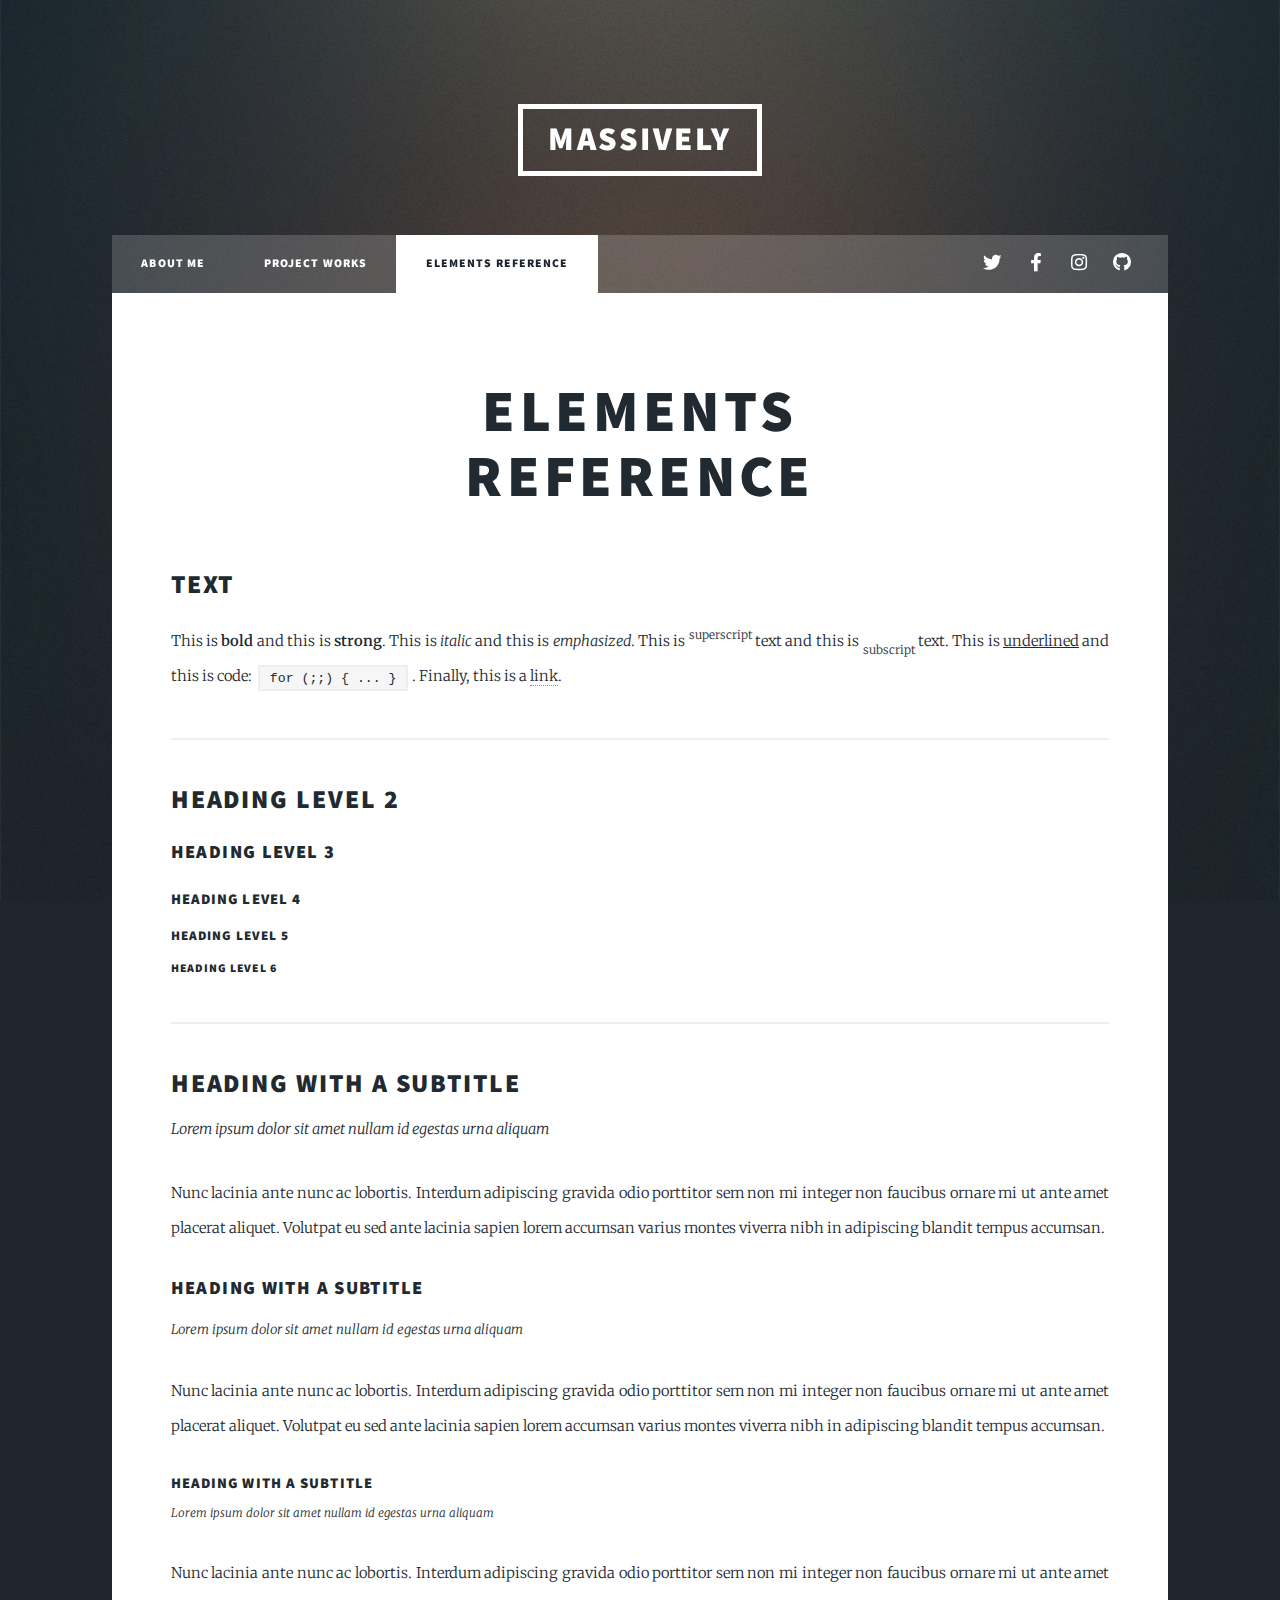
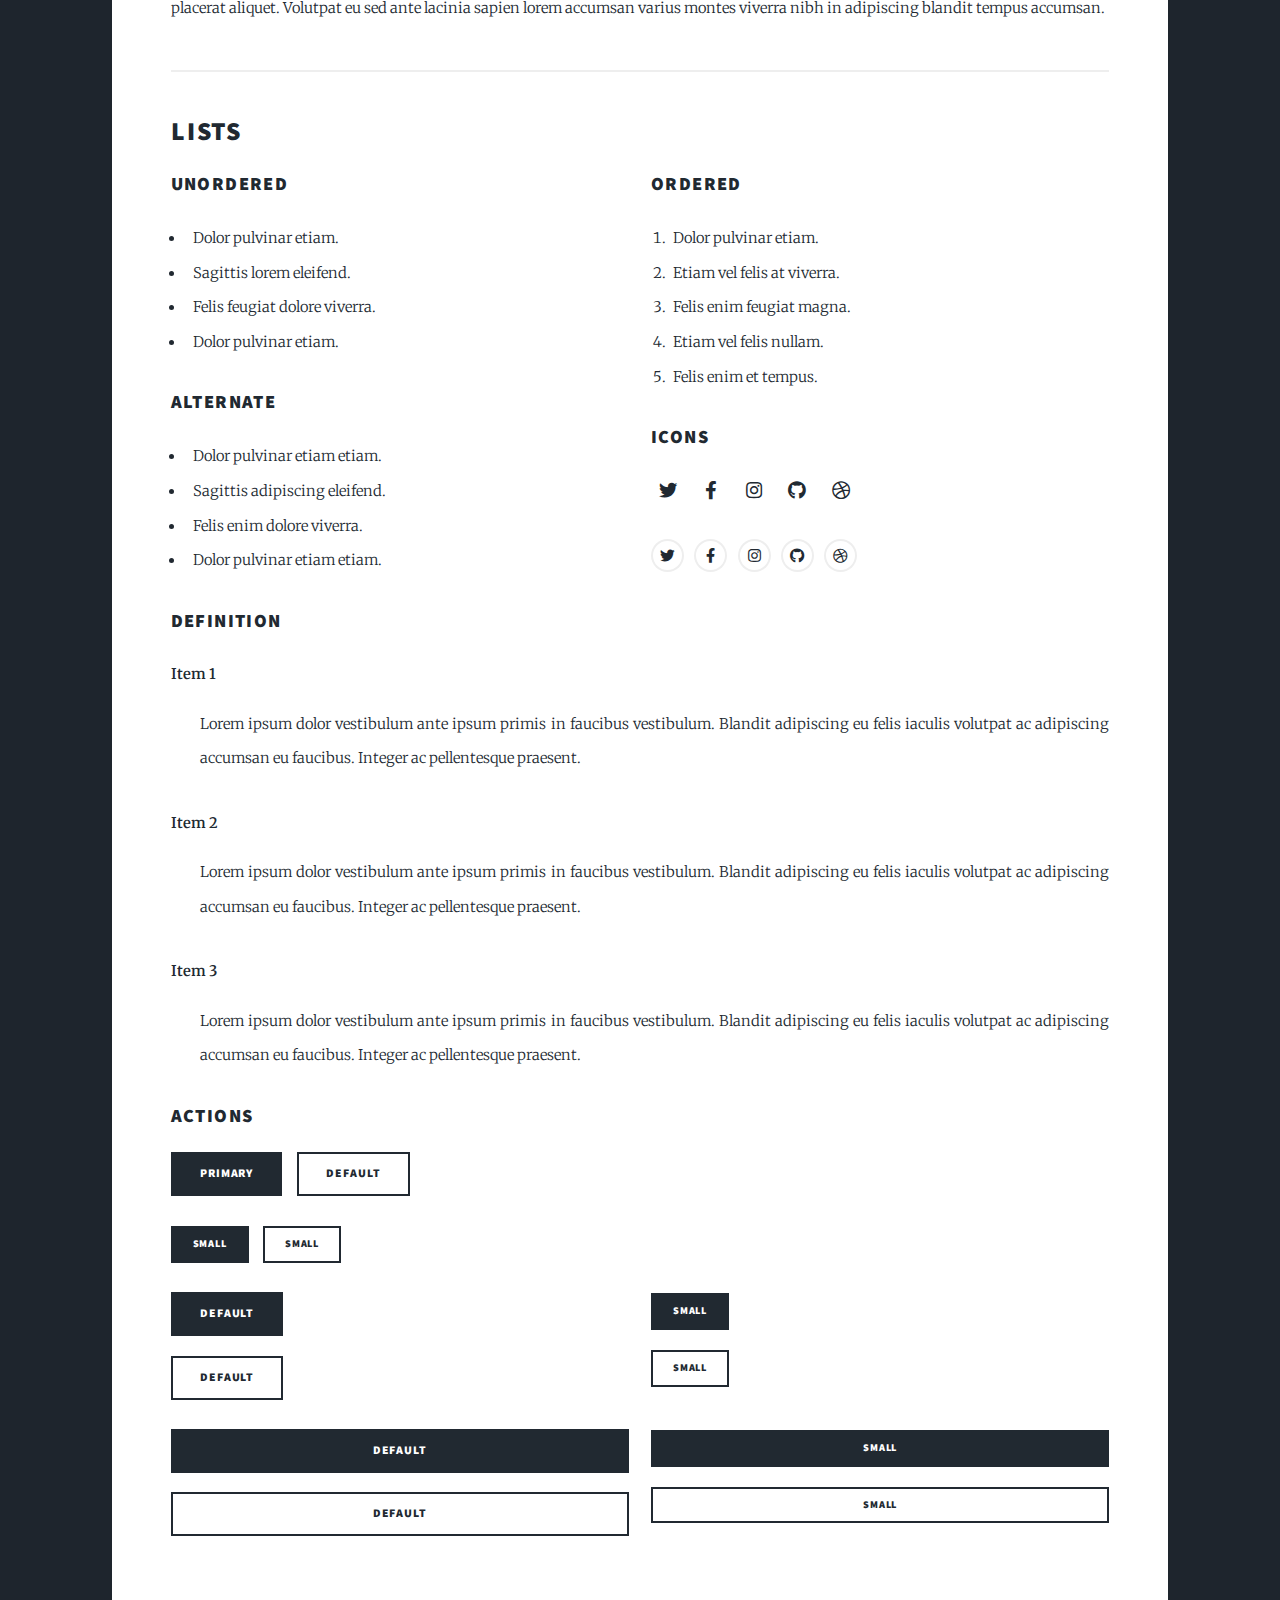
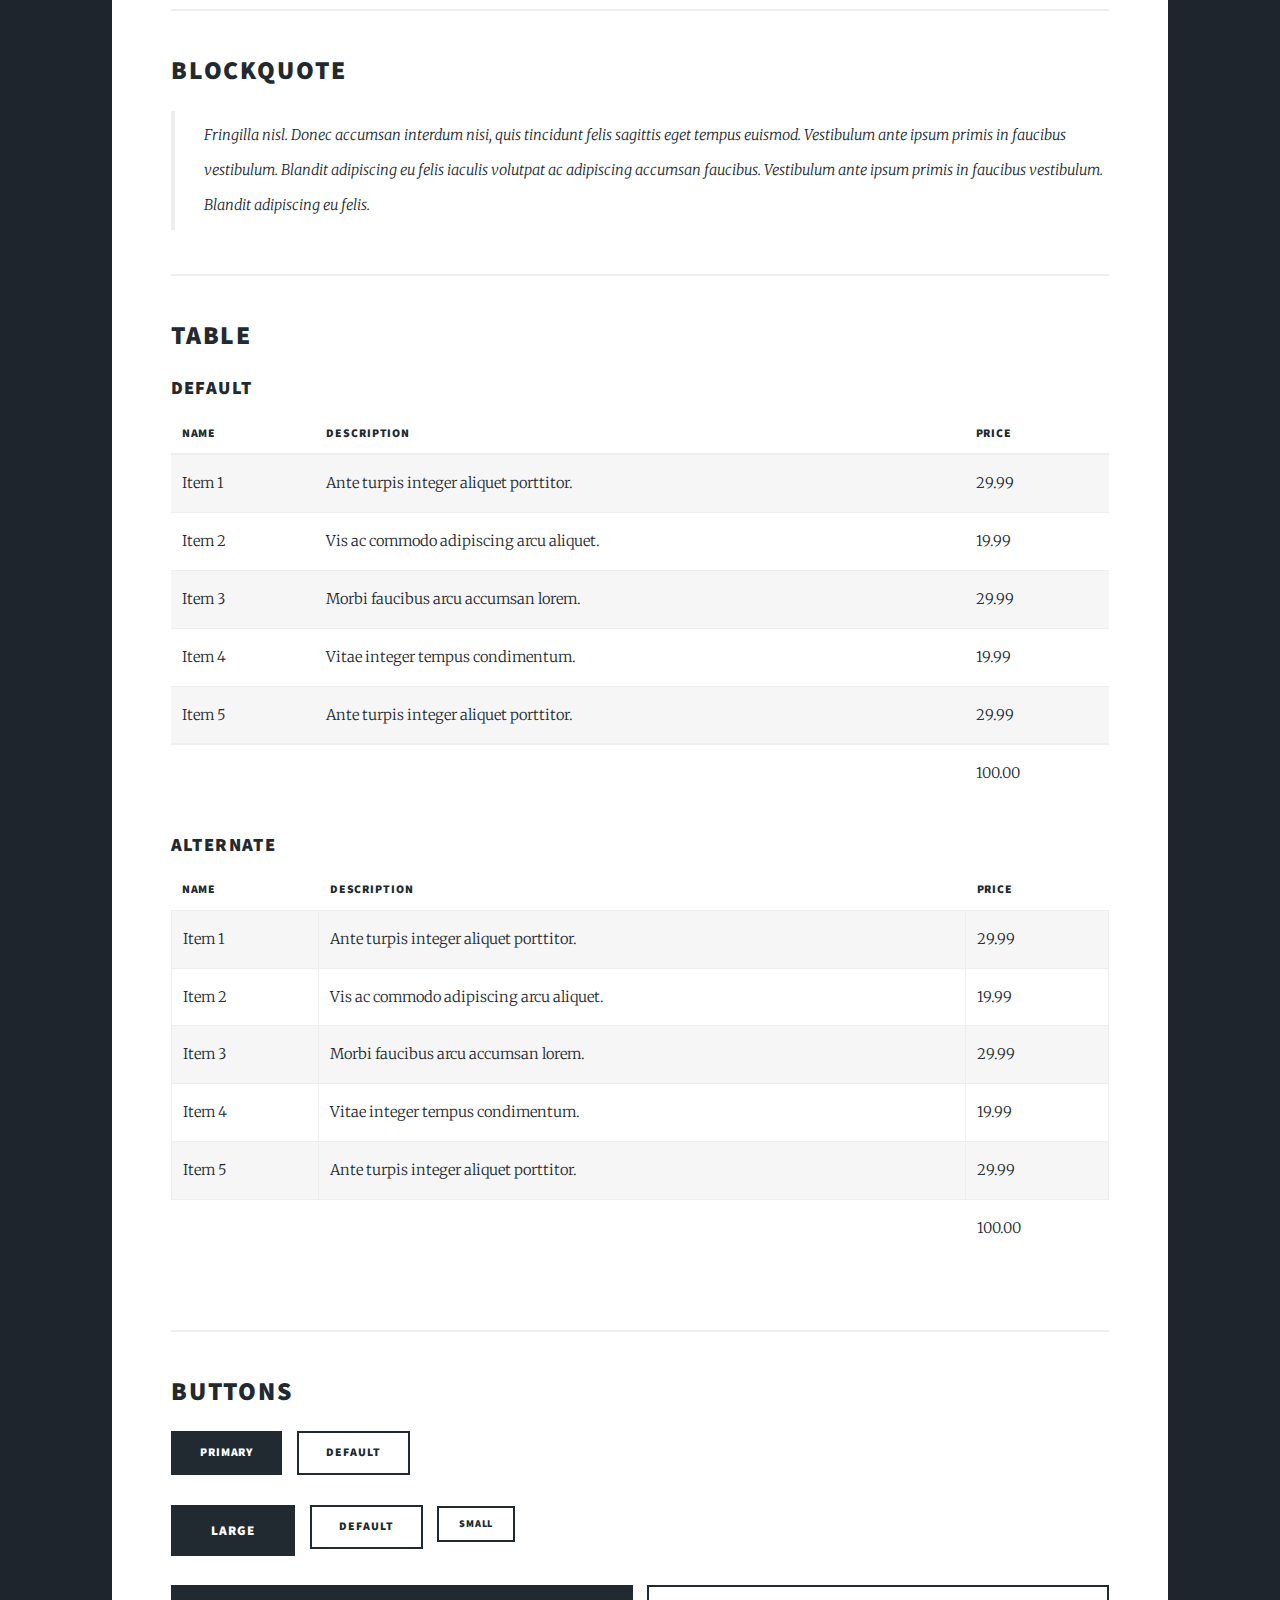
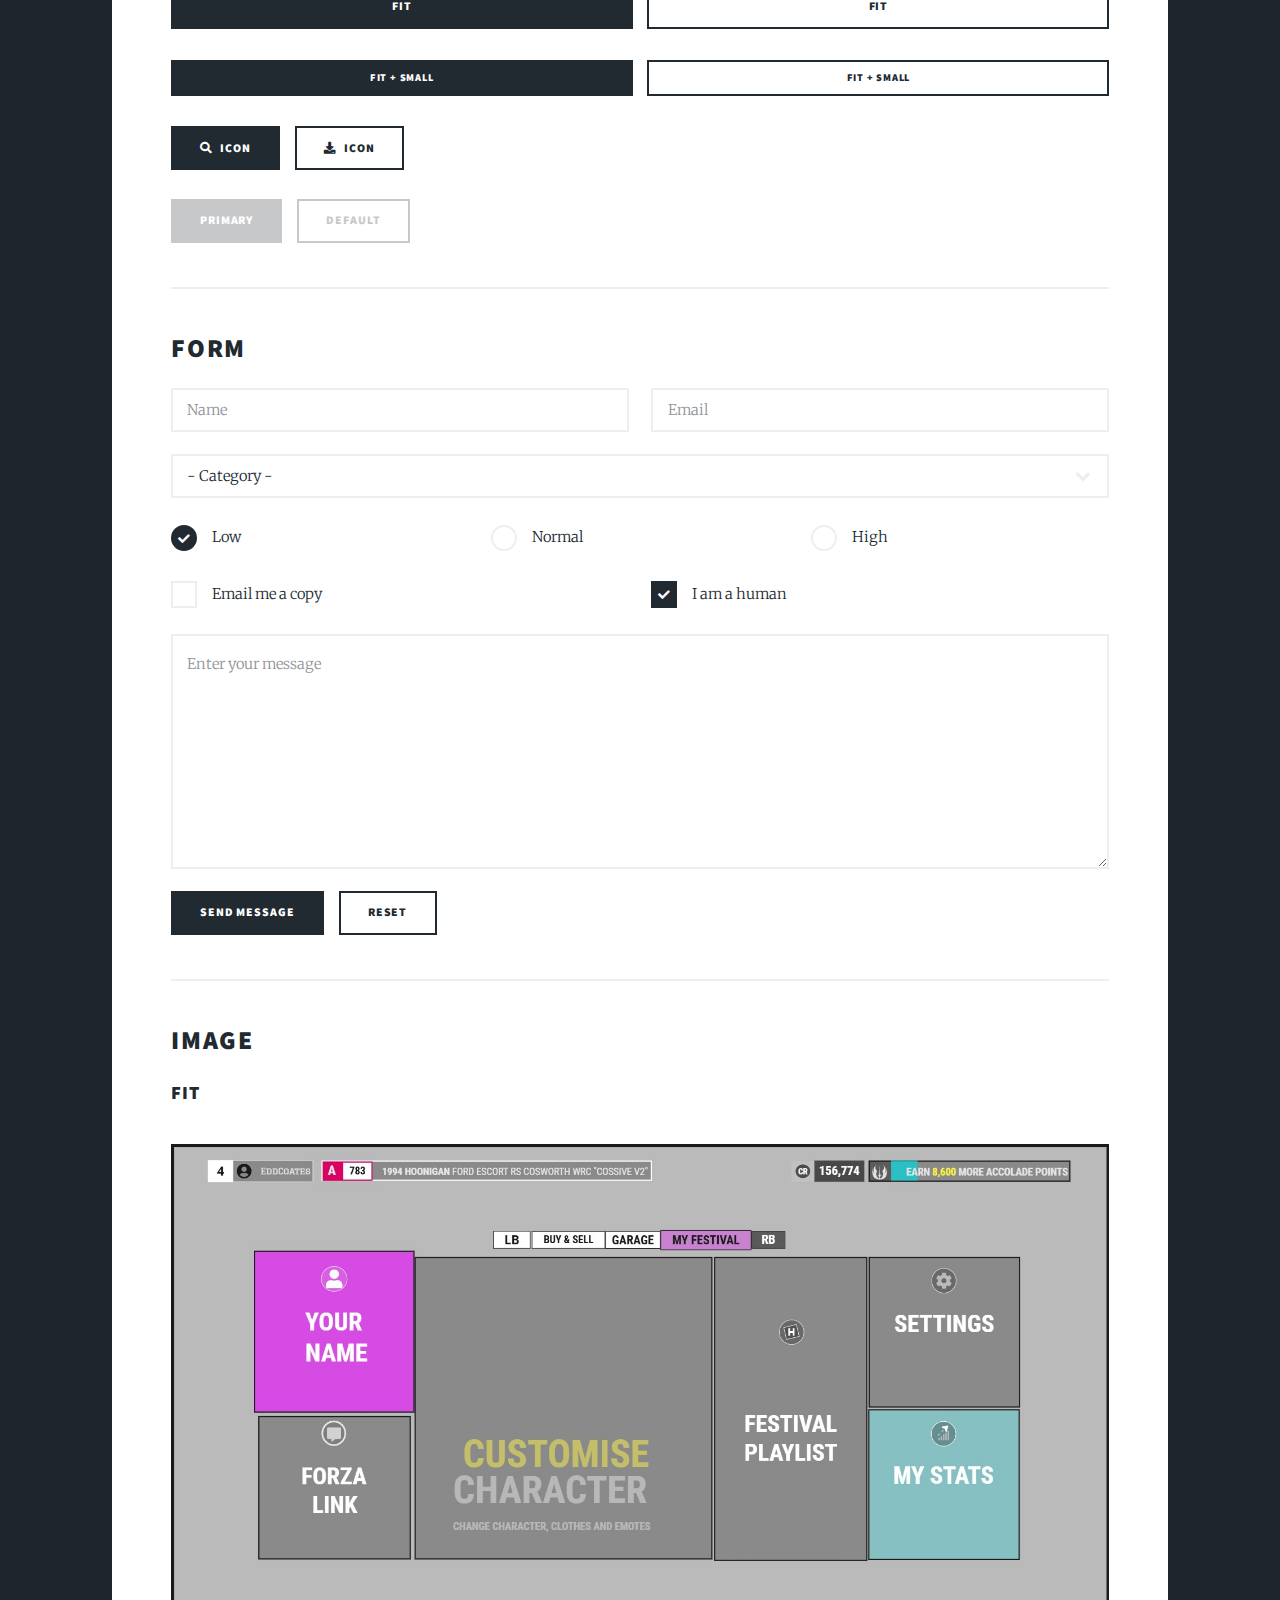
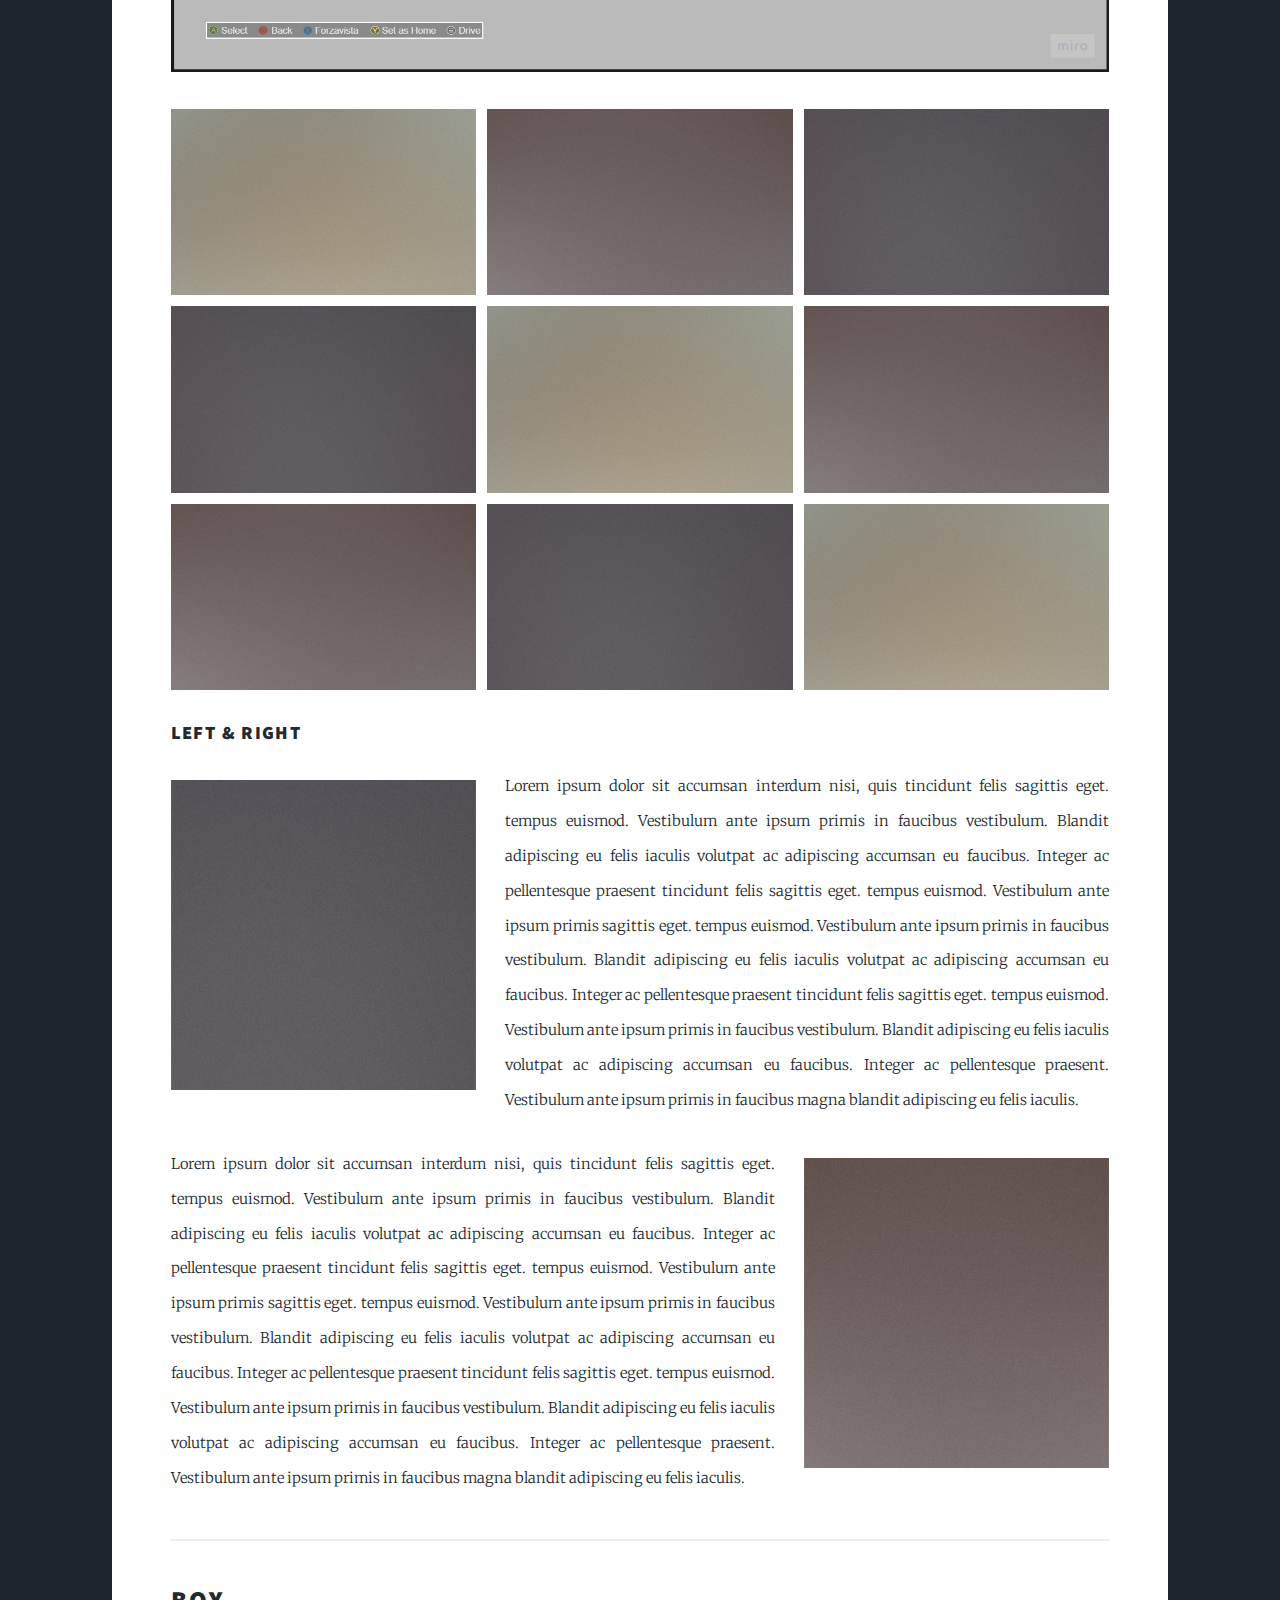
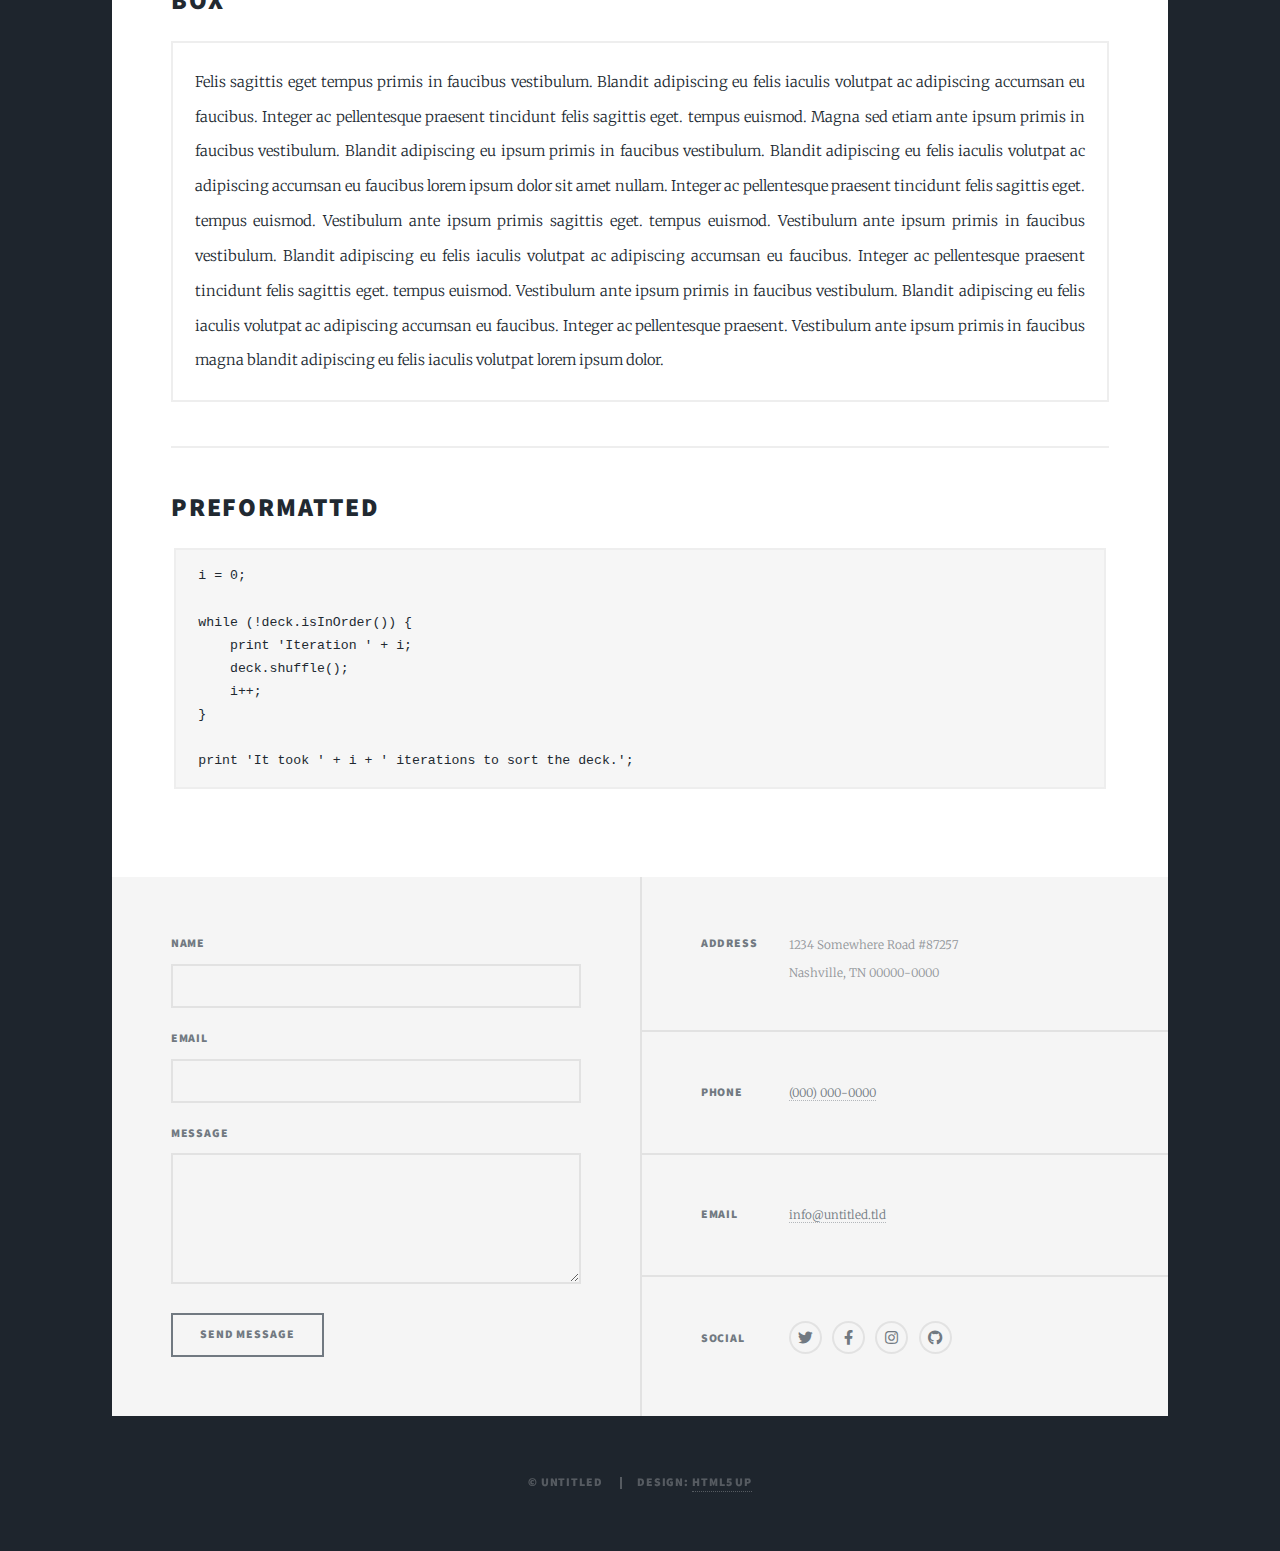
<file: elements.html>
<!DOCTYPE HTML>
<!--
	Massively by HTML5 UP
	html5up.net | @ajlkn
	Free for personal and commercial use under the CCA 3.0 license (html5up.net/license)
-->
<html>

<head>
	<title>Elements Reference - Massively by HTML5 UP</title>
	<meta charset="utf-8" />
	<meta name="viewport" content="width=device-width, initial-scale=1, user-scalable=no" />
	<link rel="stylesheet" href="assets/css/main.css" />
	<link rel="icon" href="https://developer.mozilla.org/favicon-48x48.bc390275e955dacb2e65.png">
	<noscript>
		<link rel="stylesheet" href="assets/css/noscript.css" />
	</noscript>
</head>

<body class="is-preload">

	<!-- Wrapper -->
	<div id="wrapper">

		<!-- Header -->
		<header id="header">
			<a href="index.html" class="logo">Massively</a>
		</header>

		<!-- Nav -->
		<nav id="nav">
			<ul class="links">
				<li><a href="index.html">About Me</a></li>
				<li><a href="page1.html">Project Works</a></li>
				<li class="active"><a href="elements.html">Elements Reference</a></li>
			</ul>
			<ul class="icons">
				<li><a href="#" class="icon brands fa-twitter"><span class="label">Twitter</span></a></li>
				<li><a href="#" class="icon brands fa-facebook-f"><span class="label">Facebook</span></a></li>
				<li><a href="#" class="icon brands fa-instagram"><span class="label">Instagram</span></a></li>
				<li><a href="#" class="icon brands fa-github"><span class="label">GitHub</span></a></li>
			</ul>
		</nav>

		<!-- Main -->
		<div id="main">

			<!-- Post -->
			<section class="post">
				<header class="major">
					<h1>Elements<br />
						Reference</h1>
				</header>

				<!-- Text stuff -->
				<h2>Text</h2>
				<p>This is <b>bold</b> and this is <strong>strong</strong>. This is <i>italic</i> and this is
					<em>emphasized</em>.
					This is <sup>superscript</sup> text and this is <sub>subscript</sub> text.
					This is <u>underlined</u> and this is code: <code>for (;;) { ... }</code>.
					Finally, this is a <a href="#">link</a>.
				</p>
				<hr />
				<h2>Heading Level 2</h2>
				<h3>Heading Level 3</h3>
				<h4>Heading Level 4</h4>
				<h5>Heading Level 5</h5>
				<h6>Heading Level 6</h6>
				<hr />
				<header>
					<h2>Heading with a Subtitle</h2>
					<p>Lorem ipsum dolor sit amet nullam id egestas urna aliquam</p>
				</header>
				<p>Nunc lacinia ante nunc ac lobortis. Interdum adipiscing gravida odio porttitor sem non mi integer non
					faucibus ornare mi ut ante amet placerat aliquet. Volutpat eu sed ante lacinia sapien lorem accumsan
					varius montes viverra nibh in adipiscing blandit tempus accumsan.</p>
				<header>
					<h3>Heading with a Subtitle</h3>
					<p>Lorem ipsum dolor sit amet nullam id egestas urna aliquam</p>
				</header>
				<p>Nunc lacinia ante nunc ac lobortis. Interdum adipiscing gravida odio porttitor sem non mi integer non
					faucibus ornare mi ut ante amet placerat aliquet. Volutpat eu sed ante lacinia sapien lorem accumsan
					varius montes viverra nibh in adipiscing blandit tempus accumsan.</p>
				<header>
					<h4>Heading with a Subtitle</h4>
					<p>Lorem ipsum dolor sit amet nullam id egestas urna aliquam</p>
				</header>
				<p>Nunc lacinia ante nunc ac lobortis. Interdum adipiscing gravida odio porttitor sem non mi integer non
					faucibus ornare mi ut ante amet placerat aliquet. Volutpat eu sed ante lacinia sapien lorem accumsan
					varius montes viverra nibh in adipiscing blandit tempus accumsan.</p>

				<hr />

				<!-- Lists -->
				<h2>Lists</h2>
				<div class="row">
					<div class="col-6 col-12-small">

						<h3>Unordered</h3>
						<ul>
							<li>Dolor pulvinar etiam.</li>
							<li>Sagittis lorem eleifend.</li>
							<li>Felis feugiat dolore viverra.</li>
							<li>Dolor pulvinar etiam.</li>
						</ul>

						<h3>Alternate</h3>
						<ul class="alt">
							<li>Dolor pulvinar etiam etiam.</li>
							<li>Sagittis adipiscing eleifend.</li>
							<li>Felis enim dolore viverra.</li>
							<li>Dolor pulvinar etiam etiam.</li>
						</ul>

					</div>
					<div class="col-6 col-12-small">

						<h3>Ordered</h3>
						<ol>
							<li>Dolor pulvinar etiam.</li>
							<li>Etiam vel felis at viverra.</li>
							<li>Felis enim feugiat magna.</li>
							<li>Etiam vel felis nullam.</li>
							<li>Felis enim et tempus.</li>
						</ol>

						<h3>Icons</h3>
						<ul class="icons">
							<li><a href="#" class="icon brands fa-twitter"><span class="label">Twitter</span></a></li>
							<li><a href="#" class="icon brands fa-facebook-f"><span class="label">Facebook</span></a>
							</li>
							<li><a href="#" class="icon brands fa-instagram"><span class="label">Instagram</span></a>
							</li>
							<li><a href="#" class="icon brands fa-github"><span class="label">Github</span></a></li>
							<li><a href="#" class="icon brands fa-dribbble"><span class="label">Dribbble</span></a></li>
						</ul>
						<ul class="icons alt">
							<li><a href="#" class="icon brands alt fa-twitter"><span class="label">Twitter</span></a>
							</li>
							<li><a href="#" class="icon brands alt fa-facebook-f"><span
										class="label">Facebook</span></a></li>
							<li><a href="#" class="icon brands alt fa-instagram"><span
										class="label">Instagram</span></a></li>
							<li><a href="#" class="icon brands alt fa-github"><span class="label">Github</span></a></li>
							<li><a href="#" class="icon brands alt fa-dribbble"><span class="label">Dribbble</span></a>
							</li>
						</ul>

					</div>
				</div>
				<h3>Definition</h3>
				<dl>
					<dt>Item 1</dt>
					<dd>
						<p>Lorem ipsum dolor vestibulum ante ipsum primis in faucibus vestibulum. Blandit adipiscing eu
							felis iaculis volutpat ac adipiscing accumsan eu faucibus. Integer ac pellentesque praesent.
						</p>
					</dd>
					<dt>Item 2</dt>
					<dd>
						<p>Lorem ipsum dolor vestibulum ante ipsum primis in faucibus vestibulum. Blandit adipiscing eu
							felis iaculis volutpat ac adipiscing accumsan eu faucibus. Integer ac pellentesque praesent.
						</p>
					</dd>
					<dt>Item 3</dt>
					<dd>
						<p>Lorem ipsum dolor vestibulum ante ipsum primis in faucibus vestibulum. Blandit adipiscing eu
							felis iaculis volutpat ac adipiscing accumsan eu faucibus. Integer ac pellentesque praesent.
						</p>
					</dd>
				</dl>

				<h3>Actions</h3>
				<ul class="actions">
					<li><a href="#" class="button primary">Primary</a></li>
					<li><a href="#" class="button">Default</a></li>
				</ul>
				<ul class="actions small">
					<li><a href="#" class="button primary small">Small</a></li>
					<li><a href="#" class="button small">Small</a></li>
				</ul>
				<div class="row">
					<div class="col-6 col-12-small">
						<ul class="actions stacked">
							<li><a href="#" class="button primary">Default</a></li>
							<li><a href="#" class="button">Default</a></li>
						</ul>
					</div>
					<div class="col-6 col-12-small">
						<ul class="actions stacked">
							<li><a href="#" class="button primary small">Small</a></li>
							<li><a href="#" class="button small">Small</a></li>
						</ul>
					</div>
				</div>
				<div class="row">
					<div class="col-6 col-12-small">
						<ul class="actions stacked">
							<li><a href="#" class="button primary fit">Default</a></li>
							<li><a href="#" class="button fit">Default</a></li>
						</ul>
					</div>
					<div class="col-6 col-12-small">
						<ul class="actions stacked">
							<li><a href="#" class="button primary small fit">Small</a></li>
							<li><a href="#" class="button small fit">Small</a></li>
						</ul>
					</div>
				</div>

				<hr />

				<!-- Blockquote -->
				<h2>Blockquote</h2>
				<blockquote>Fringilla nisl. Donec accumsan interdum nisi, quis tincidunt felis sagittis eget tempus
					euismod. Vestibulum ante ipsum primis in faucibus vestibulum. Blandit adipiscing eu felis iaculis
					volutpat ac adipiscing accumsan faucibus. Vestibulum ante ipsum primis in faucibus vestibulum.
					Blandit adipiscing eu felis.</blockquote>

				<hr />

				<!-- Table -->
				<h2>Table</h2>

				<h3>Default</h3>
				<div class="table-wrapper">
					<table>
						<thead>
							<tr>
								<th>Name</th>
								<th>Description</th>
								<th>Price</th>
							</tr>
						</thead>
						<tbody>
							<tr>
								<td>Item 1</td>
								<td>Ante turpis integer aliquet porttitor.</td>
								<td>29.99</td>
							</tr>
							<tr>
								<td>Item 2</td>
								<td>Vis ac commodo adipiscing arcu aliquet.</td>
								<td>19.99</td>
							</tr>
							<tr>
								<td>Item 3</td>
								<td> Morbi faucibus arcu accumsan lorem.</td>
								<td>29.99</td>
							</tr>
							<tr>
								<td>Item 4</td>
								<td>Vitae integer tempus condimentum.</td>
								<td>19.99</td>
							</tr>
							<tr>
								<td>Item 5</td>
								<td>Ante turpis integer aliquet porttitor.</td>
								<td>29.99</td>
							</tr>
						</tbody>
						<tfoot>
							<tr>
								<td colspan="2"></td>
								<td>100.00</td>
							</tr>
						</tfoot>
					</table>
				</div>

				<h3>Alternate</h3>
				<div class="table-wrapper">
					<table class="alt">
						<thead>
							<tr>
								<th>Name</th>
								<th>Description</th>
								<th>Price</th>
							</tr>
						</thead>
						<tbody>
							<tr>
								<td>Item 1</td>
								<td>Ante turpis integer aliquet porttitor.</td>
								<td>29.99</td>
							</tr>
							<tr>
								<td>Item 2</td>
								<td>Vis ac commodo adipiscing arcu aliquet.</td>
								<td>19.99</td>
							</tr>
							<tr>
								<td>Item 3</td>
								<td> Morbi faucibus arcu accumsan lorem.</td>
								<td>29.99</td>
							</tr>
							<tr>
								<td>Item 4</td>
								<td>Vitae integer tempus condimentum.</td>
								<td>19.99</td>
							</tr>
							<tr>
								<td>Item 5</td>
								<td>Ante turpis integer aliquet porttitor.</td>
								<td>29.99</td>
							</tr>
						</tbody>
						<tfoot>
							<tr>
								<td colspan="2"></td>
								<td>100.00</td>
							</tr>
						</tfoot>
					</table>
				</div>

				<hr />

				<!-- Buttons -->
				<h2>Buttons</h2>
				<ul class="actions">
					<li><a href="#" class="button primary">Primary</a></li>
					<li><a href="#" class="button">Default</a></li>
				</ul>
				<ul class="actions">
					<li><a href="#" class="button primary large">Large</a></li>
					<li><a href="#" class="button">Default</a></li>
					<li><a href="#" class="button small">Small</a></li>
				</ul>
				<ul class="actions fit">
					<li><a href="#" class="button primary fit">Fit</a></li>
					<li><a href="#" class="button fit">Fit</a></li>
				</ul>
				<ul class="actions fit small">
					<li><a href="#" class="button primary fit small">Fit + Small</a></li>
					<li><a href="#" class="button fit small">Fit + Small</a></li>
				</ul>
				<ul class="actions">
					<li><a href="#" class="button primary icon solid fa-search">Icon</a></li>
					<li><a href="#" class="button icon solid fa-download">Icon</a></li>
				</ul>
				<ul class="actions">
					<li><span class="button primary disabled">Primary</span></li>
					<li><span class="button disabled">Default</span></li>
				</ul>

				<hr />

				<!-- Form -->
				<h2>Form</h2>

				<form method="post" action="#">
					<div class="row gtr-uniform">
						<div class="col-6 col-12-xsmall">
							<input type="text" name="demo-name" id="demo-name" value="" placeholder="Name" />
						</div>
						<div class="col-6 col-12-xsmall">
							<input type="email" name="demo-email" id="demo-email" value="" placeholder="Email" />
						</div>
						<!-- Break -->
						<div class="col-12">
							<select name="demo-category" id="demo-category">
								<option value="">- Category -</option>
								<option value="1">Manufacturing</option>
								<option value="1">Shipping</option>
								<option value="1">Administration</option>
								<option value="1">Human Resources</option>
							</select>
						</div>
						<!-- Break -->
						<div class="col-4 col-12-small">
							<input type="radio" id="demo-priority-low" name="demo-priority" checked>
							<label for="demo-priority-low">Low</label>
						</div>
						<div class="col-4 col-12-small">
							<input type="radio" id="demo-priority-normal" name="demo-priority">
							<label for="demo-priority-normal">Normal</label>
						</div>
						<div class="col-4 col-12-small">
							<input type="radio" id="demo-priority-high" name="demo-priority">
							<label for="demo-priority-high">High</label>
						</div>
						<!-- Break -->
						<div class="col-6 col-12-small">
							<input type="checkbox" id="demo-copy" name="demo-copy">
							<label for="demo-copy">Email me a copy</label>
						</div>
						<div class="col-6 col-12-small">
							<input type="checkbox" id="demo-human" name="demo-human" checked>
							<label for="demo-human">I am a human</label>
						</div>
						<!-- Break -->
						<div class="col-12">
							<textarea name="demo-message" id="demo-message" placeholder="Enter your message"
								rows="6"></textarea>
						</div>
						<!-- Break -->
						<div class="col-12">
							<ul class="actions">
								<li><input type="submit" value="Send Message" class="primary" /></li>
								<li><input type="reset" value="Reset" /></li>
							</ul>
						</div>
					</div>
				</form>

				<hr />

				<!-- Image -->
				<h2>Image</h2>

				<h3>Fit</h3>
				<span class="image fit"><img src="images/pic01.jpg" alt="" /></span>
				<div class="box alt">
					<div class="row gtr-50 gtr-uniform">
						<div class="col-4"><span class="image fit"><img src="images/pic02.jpg" alt="" /></span></div>
						<div class="col-4"><span class="image fit"><img src="images/pic03.jpg" alt="" /></span></div>
						<div class="col-4"><span class="image fit"><img src="images/pic04.jpg" alt="" /></span></div>
						<!-- Break -->
						<div class="col-4"><span class="image fit"><img src="images/pic04.jpg" alt="" /></span></div>
						<div class="col-4"><span class="image fit"><img src="images/pic02.jpg" alt="" /></span></div>
						<div class="col-4"><span class="image fit"><img src="images/pic03.jpg" alt="" /></span></div>
						<!-- Break -->
						<div class="col-4"><span class="image fit"><img src="images/pic03.jpg" alt="" /></span></div>
						<div class="col-4"><span class="image fit"><img src="images/pic04.jpg" alt="" /></span></div>
						<div class="col-4"><span class="image fit"><img src="images/pic02.jpg" alt="" /></span></div>
					</div>
				</div>

				<h3>Left &amp; Right</h3>
				<p><span class="image left"><img src="images/pic08.jpg" alt="" /></span>Lorem ipsum dolor sit accumsan
					interdum nisi, quis tincidunt felis sagittis eget. tempus euismod. Vestibulum ante ipsum primis in
					faucibus vestibulum. Blandit adipiscing eu felis iaculis volutpat ac adipiscing accumsan eu
					faucibus. Integer ac pellentesque praesent tincidunt felis sagittis eget. tempus euismod. Vestibulum
					ante ipsum primis sagittis eget. tempus euismod. Vestibulum ante ipsum primis in faucibus
					vestibulum. Blandit adipiscing eu felis iaculis volutpat ac adipiscing accumsan eu faucibus. Integer
					ac pellentesque praesent tincidunt felis sagittis eget. tempus euismod. Vestibulum ante ipsum primis
					in faucibus vestibulum. Blandit adipiscing eu felis iaculis volutpat ac adipiscing accumsan eu
					faucibus. Integer ac pellentesque praesent. Vestibulum ante ipsum primis in faucibus magna blandit
					adipiscing eu felis iaculis.</p>
				<p><span class="image right"><img src="images/pic09.jpg" alt="" /></span>Lorem ipsum dolor sit accumsan
					interdum nisi, quis tincidunt felis sagittis eget. tempus euismod. Vestibulum ante ipsum primis in
					faucibus vestibulum. Blandit adipiscing eu felis iaculis volutpat ac adipiscing accumsan eu
					faucibus. Integer ac pellentesque praesent tincidunt felis sagittis eget. tempus euismod. Vestibulum
					ante ipsum primis sagittis eget. tempus euismod. Vestibulum ante ipsum primis in faucibus
					vestibulum. Blandit adipiscing eu felis iaculis volutpat ac adipiscing accumsan eu faucibus. Integer
					ac pellentesque praesent tincidunt felis sagittis eget. tempus euismod. Vestibulum ante ipsum primis
					in faucibus vestibulum. Blandit adipiscing eu felis iaculis volutpat ac adipiscing accumsan eu
					faucibus. Integer ac pellentesque praesent. Vestibulum ante ipsum primis in faucibus magna blandit
					adipiscing eu felis iaculis.</p>

				<hr />

				<!-- Box -->
				<h2>Box</h2>
				<div class="box">
					<p>Felis sagittis eget tempus primis in faucibus vestibulum. Blandit adipiscing eu felis iaculis
						volutpat ac adipiscing accumsan eu faucibus. Integer ac pellentesque praesent tincidunt felis
						sagittis eget. tempus euismod. Magna sed etiam ante ipsum primis in faucibus vestibulum. Blandit
						adipiscing eu ipsum primis in faucibus vestibulum. Blandit adipiscing eu felis iaculis volutpat
						ac adipiscing accumsan eu faucibus lorem ipsum dolor sit amet nullam. Integer ac pellentesque
						praesent tincidunt felis sagittis eget. tempus euismod. Vestibulum ante ipsum primis sagittis
						eget. tempus euismod. Vestibulum ante ipsum primis in faucibus vestibulum. Blandit adipiscing eu
						felis iaculis volutpat ac adipiscing accumsan eu faucibus. Integer ac pellentesque praesent
						tincidunt felis sagittis eget. tempus euismod. Vestibulum ante ipsum primis in faucibus
						vestibulum. Blandit adipiscing eu felis iaculis volutpat ac adipiscing accumsan eu faucibus.
						Integer ac pellentesque praesent. Vestibulum ante ipsum primis in faucibus magna blandit
						adipiscing eu felis iaculis volutpat lorem ipsum dolor.</p>
				</div>

				<hr />

				<!-- Preformatted Code -->
				<h2>Preformatted</h2>
				<pre><code>i = 0;

while (!deck.isInOrder()) {
    print 'Iteration ' + i;
    deck.shuffle();
    i++;
}

print 'It took ' + i + ' iterations to sort the deck.';
</code></pre>

			</section>

		</div>

		<!-- Footer -->
		<footer id="footer">
			<section>
				<form method="post" action="#">
					<div class="fields">
						<div class="field">
							<label for="name">Name</label>
							<input type="text" name="name" id="name" />
						</div>
						<div class="field">
							<label for="email">Email</label>
							<input type="text" name="email" id="email" />
						</div>
						<div class="field">
							<label for="message">Message</label>
							<textarea name="message" id="message" rows="3"></textarea>
						</div>
					</div>
					<ul class="actions">
						<li><input type="submit" value="Send Message" /></li>
					</ul>
				</form>
			</section>
			<section class="split contact">
				<section class="alt">
					<h3>Address</h3>
					<p>1234 Somewhere Road #87257<br />
						Nashville, TN 00000-0000</p>
				</section>
				<section>
					<h3>Phone</h3>
					<p><a href="#">(000) 000-0000</a></p>
				</section>
				<section>
					<h3>Email</h3>
					<p><a href="#">info@untitled.tld</a></p>
				</section>
				<section>
					<h3>Social</h3>
					<ul class="icons alt">
						<li><a href="#" class="icon brands alt fa-twitter"><span class="label">Twitter</span></a></li>
						<li><a href="#" class="icon brands alt fa-facebook-f"><span class="label">Facebook</span></a>
						</li>
						<li><a href="#" class="icon brands alt fa-instagram"><span class="label">Instagram</span></a>
						</li>
						<li><a href="#" class="icon brands alt fa-github"><span class="label">GitHub</span></a></li>
					</ul>
				</section>
			</section>
		</footer>

		<!-- Copyright -->
		<div id="copyright">
			<ul>
				<li>&copy; Untitled</li>
				<li>Design: <a href="https://html5up.net">HTML5 UP</a></li>
			</ul>
		</div>

	</div>

	<!-- Scripts -->
	<script src="assets/js/jquery.min.js"></script>
	<script src="assets/js/jquery.scrollex.min.js"></script>
	<script src="assets/js/jquery.scrolly.min.js"></script>
	<script src="assets/js/browser.min.js"></script>
	<script src="assets/js/breakpoints.min.js"></script>
	<script src="assets/js/util.js"></script>
	<script src="assets/js/main.js"></script>

</body>

</html>
</file>
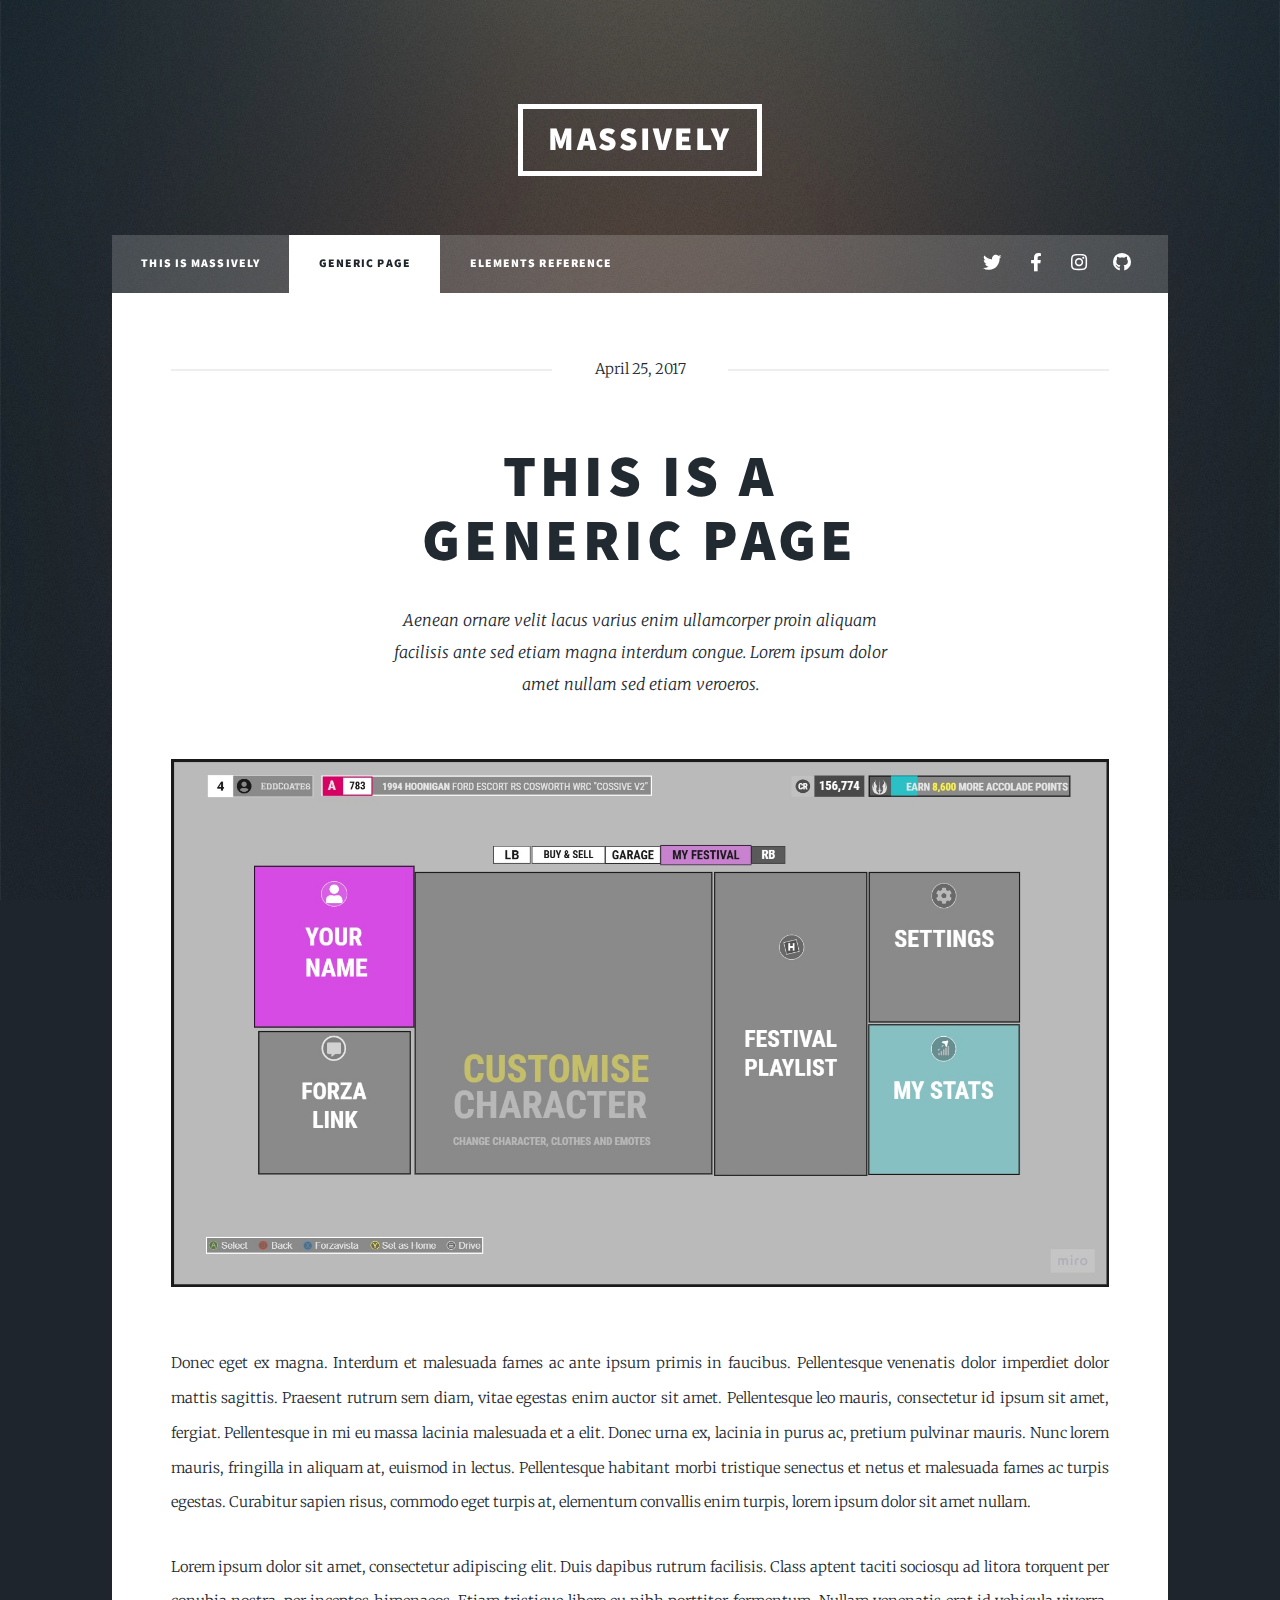
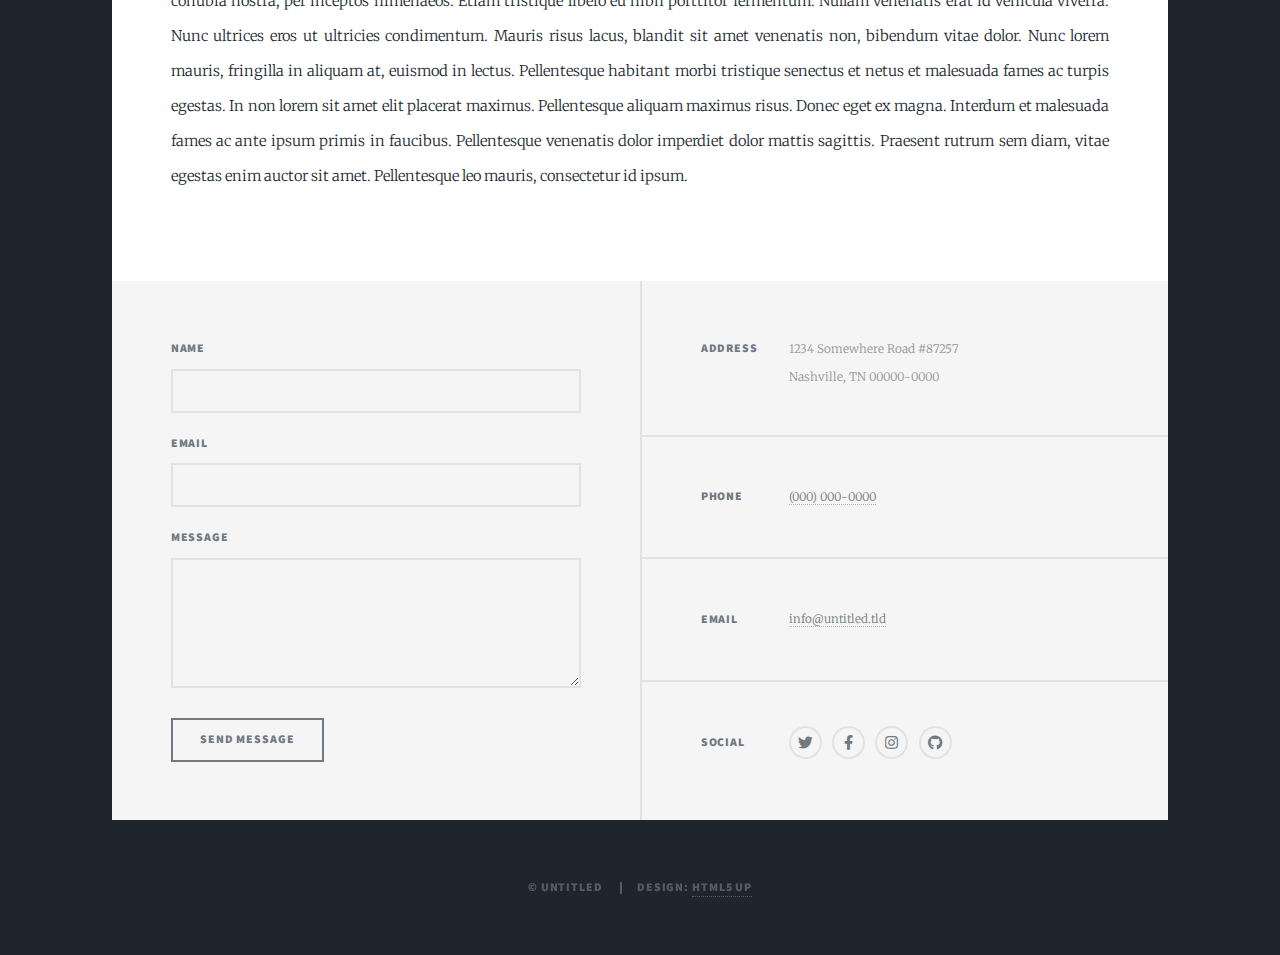
<file: generic.html>
<!DOCTYPE HTML>
<!--
	Massively by HTML5 UP
	html5up.net | @ajlkn
	Free for personal and commercial use under the CCA 3.0 license (html5up.net/license)
-->
<html>

<head>
	<title>Generic Page - Massively by HTML5 UP</title>
	<meta charset="utf-8" />
	<meta name="viewport" content="width=device-width, initial-scale=1, user-scalable=no" />
	<link rel="stylesheet" href="assets/css/main.css" />
	<link rel="icon" href="images/favicon.ico">
	<noscript>
		<link rel="stylesheet" href="assets/css/noscript.css" />
	</noscript>
</head>

<body class="is-preload">

	<!-- Wrapper -->
	<div id="wrapper">

		<!-- Header -->
		<header id="header">
			<a href="index.html" class="logo">Massively</a>
		</header>

		<!-- Nav -->
		<nav id="nav">
			<ul class="links">
				<li><a href="index.html">This is Massively</a></li>
				<li class="active"><a href="generic.html">Generic Page</a></li>
				<li><a href="elements.html">Elements Reference</a></li>
			</ul>
			<ul class="icons">
				<li><a href="#" class="icon brands fa-twitter"><span class="label">Twitter</span></a></li>
				<li><a href="#" class="icon brands fa-facebook-f"><span class="label">Facebook</span></a></li>
				<li><a href="#" class="icon brands fa-instagram"><span class="label">Instagram</span></a></li>
				<li><a href="#" class="icon brands fa-github"><span class="label">GitHub</span></a></li>
			</ul>
		</nav>

		<!-- Main -->
		<div id="main">

			<!-- Post -->
			<section class="post">
				<header class="major">
					<span class="date">April 25, 2017</span>
					<h1>This is a<br />
						Generic Page</h1>
					<p>Aenean ornare velit lacus varius enim ullamcorper proin aliquam<br />
						facilisis ante sed etiam magna interdum congue. Lorem ipsum dolor<br />
						amet nullam sed etiam veroeros.</p>
				</header>
				<div class="image main"><img src="images/pic01.jpg" alt="" /></div>
				<p>Donec eget ex magna. Interdum et malesuada fames ac ante ipsum primis in faucibus. Pellentesque
					venenatis dolor imperdiet dolor mattis sagittis. Praesent rutrum sem diam, vitae egestas enim auctor
					sit amet. Pellentesque leo mauris, consectetur id ipsum sit amet, fergiat. Pellentesque in mi eu
					massa lacinia malesuada et a elit. Donec urna ex, lacinia in purus ac, pretium pulvinar mauris. Nunc
					lorem mauris, fringilla in aliquam at, euismod in lectus. Pellentesque habitant morbi tristique
					senectus et netus et malesuada fames ac turpis egestas. Curabitur sapien risus, commodo eget turpis
					at, elementum convallis enim turpis, lorem ipsum dolor sit amet nullam.</p>
				<p>Lorem ipsum dolor sit amet, consectetur adipiscing elit. Duis dapibus rutrum facilisis. Class aptent
					taciti sociosqu ad litora torquent per conubia nostra, per inceptos himenaeos. Etiam tristique
					libero eu nibh porttitor fermentum. Nullam venenatis erat id vehicula viverra. Nunc ultrices eros ut
					ultricies condimentum. Mauris risus lacus, blandit sit amet venenatis non, bibendum vitae dolor.
					Nunc lorem mauris, fringilla in aliquam at, euismod in lectus. Pellentesque habitant morbi tristique
					senectus et netus et malesuada fames ac turpis egestas. In non lorem sit amet elit placerat maximus.
					Pellentesque aliquam maximus risus. Donec eget ex magna. Interdum et malesuada fames ac ante ipsum
					primis in faucibus. Pellentesque venenatis dolor imperdiet dolor mattis sagittis. Praesent rutrum
					sem diam, vitae egestas enim auctor sit amet. Pellentesque leo mauris, consectetur id ipsum.</p>
			</section>

		</div>

		<!-- Footer -->
		<footer id="footer">
			<section>
				<form method="post" action="#">
					<div class="fields">
						<div class="field">
							<label for="name">Name</label>
							<input type="text" name="name" id="name" />
						</div>
						<div class="field">
							<label for="email">Email</label>
							<input type="text" name="email" id="email" />
						</div>
						<div class="field">
							<label for="message">Message</label>
							<textarea name="message" id="message" rows="3"></textarea>
						</div>
					</div>
					<ul class="actions">
						<li><input type="submit" value="Send Message" /></li>
					</ul>
				</form>
			</section>
			<section class="split contact">
				<section class="alt">
					<h3>Address</h3>
					<p>1234 Somewhere Road #87257<br />
						Nashville, TN 00000-0000</p>
				</section>
				<section>
					<h3>Phone</h3>
					<p><a href="#">(000) 000-0000</a></p>
				</section>
				<section>
					<h3>Email</h3>
					<p><a href="#">info@untitled.tld</a></p>
				</section>
				<section>
					<h3>Social</h3>
					<ul class="icons alt">
						<li><a href="#" class="icon brands alt fa-twitter"><span class="label">Twitter</span></a></li>
						<li><a href="#" class="icon brands alt fa-facebook-f"><span class="label">Facebook</span></a>
						</li>
						<li><a href="#" class="icon brands alt fa-instagram"><span class="label">Instagram</span></a>
						</li>
						<li><a href="#" class="icon brands alt fa-github"><span class="label">GitHub</span></a></li>
					</ul>
				</section>
			</section>
		</footer>

		<!-- Copyright -->
		<div id="copyright">
			<ul>
				<li>&copy; Untitled</li>
				<li>Design: <a href="https://html5up.net">HTML5 UP</a></li>
			</ul>
		</div>

	</div>

	<!-- Scripts -->
	<script src="assets/js/jquery.min.js"></script>
	<script src="assets/js/jquery.scrollex.min.js"></script>
	<script src="assets/js/jquery.scrolly.min.js"></script>
	<script src="assets/js/browser.min.js"></script>
	<script src="assets/js/breakpoints.min.js"></script>
	<script src="assets/js/util.js"></script>
	<script src="assets/js/main.js"></script>

</body>

</html>
</file>
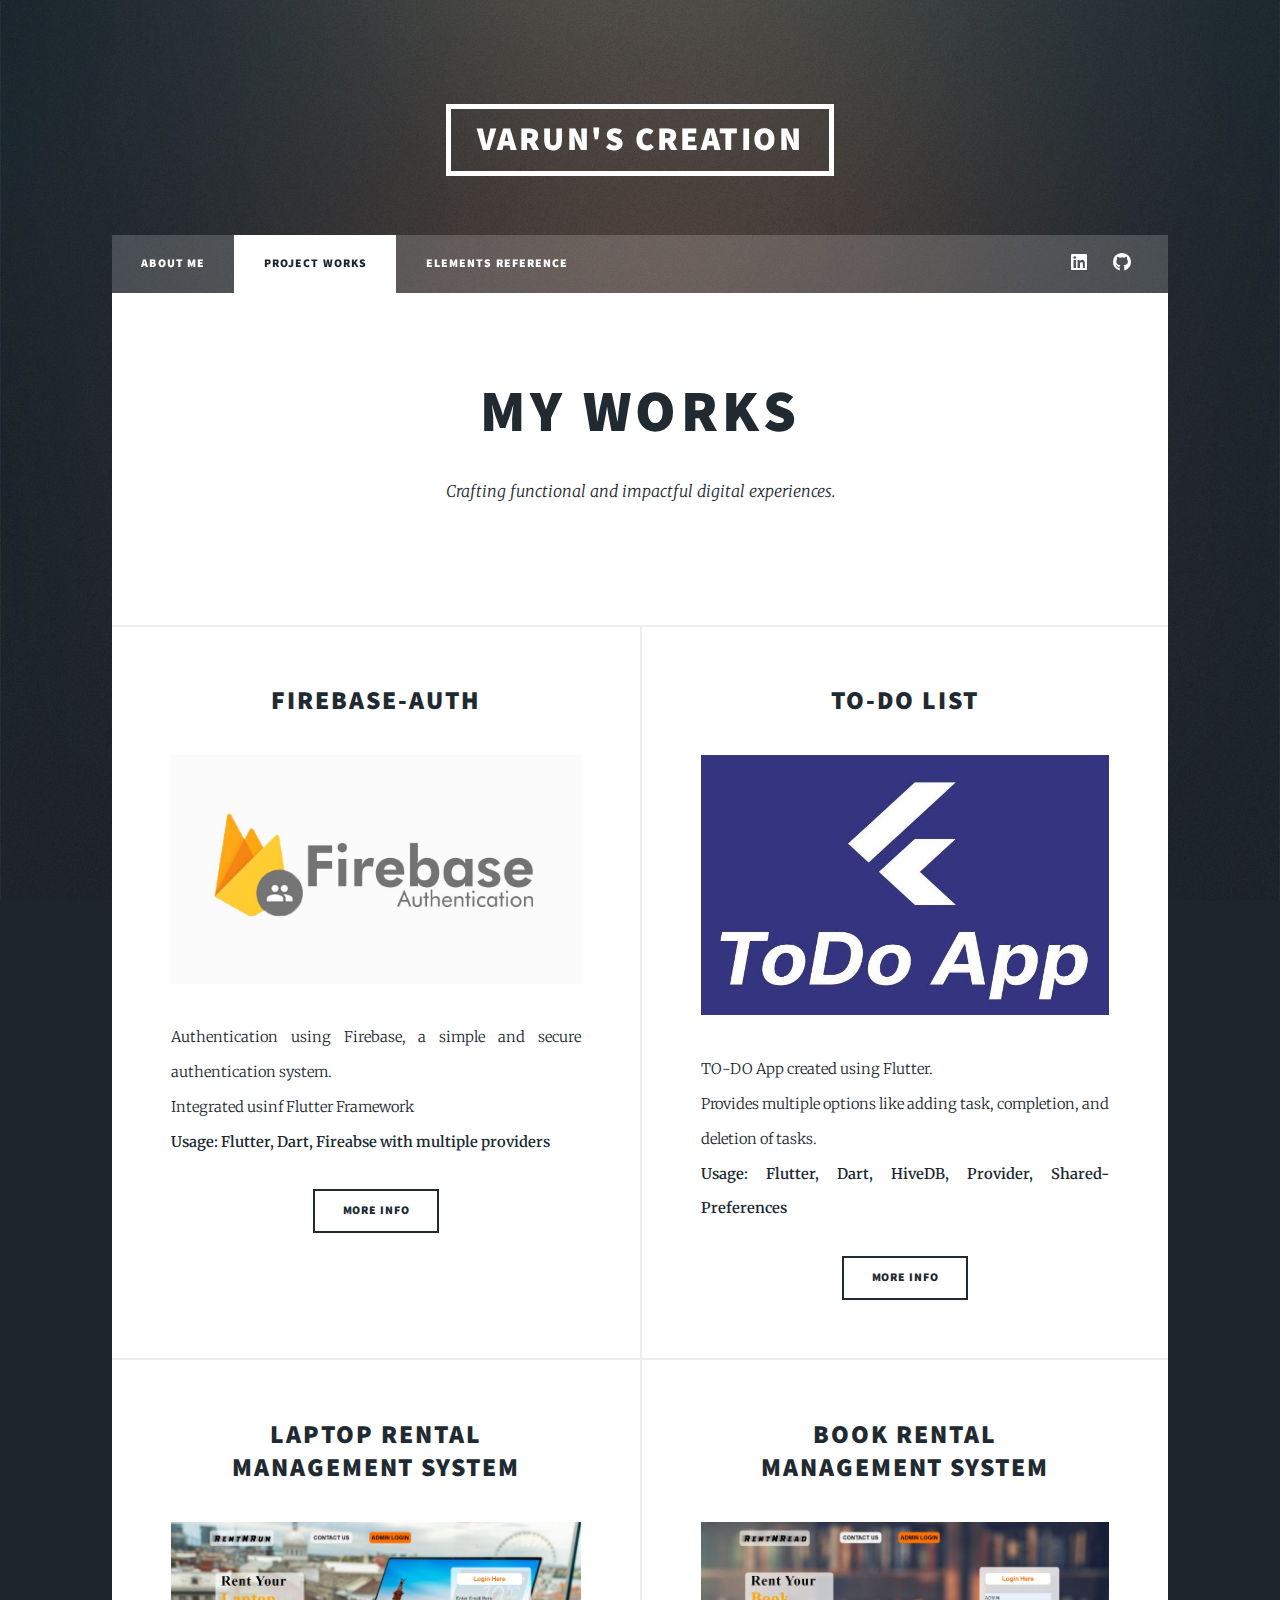
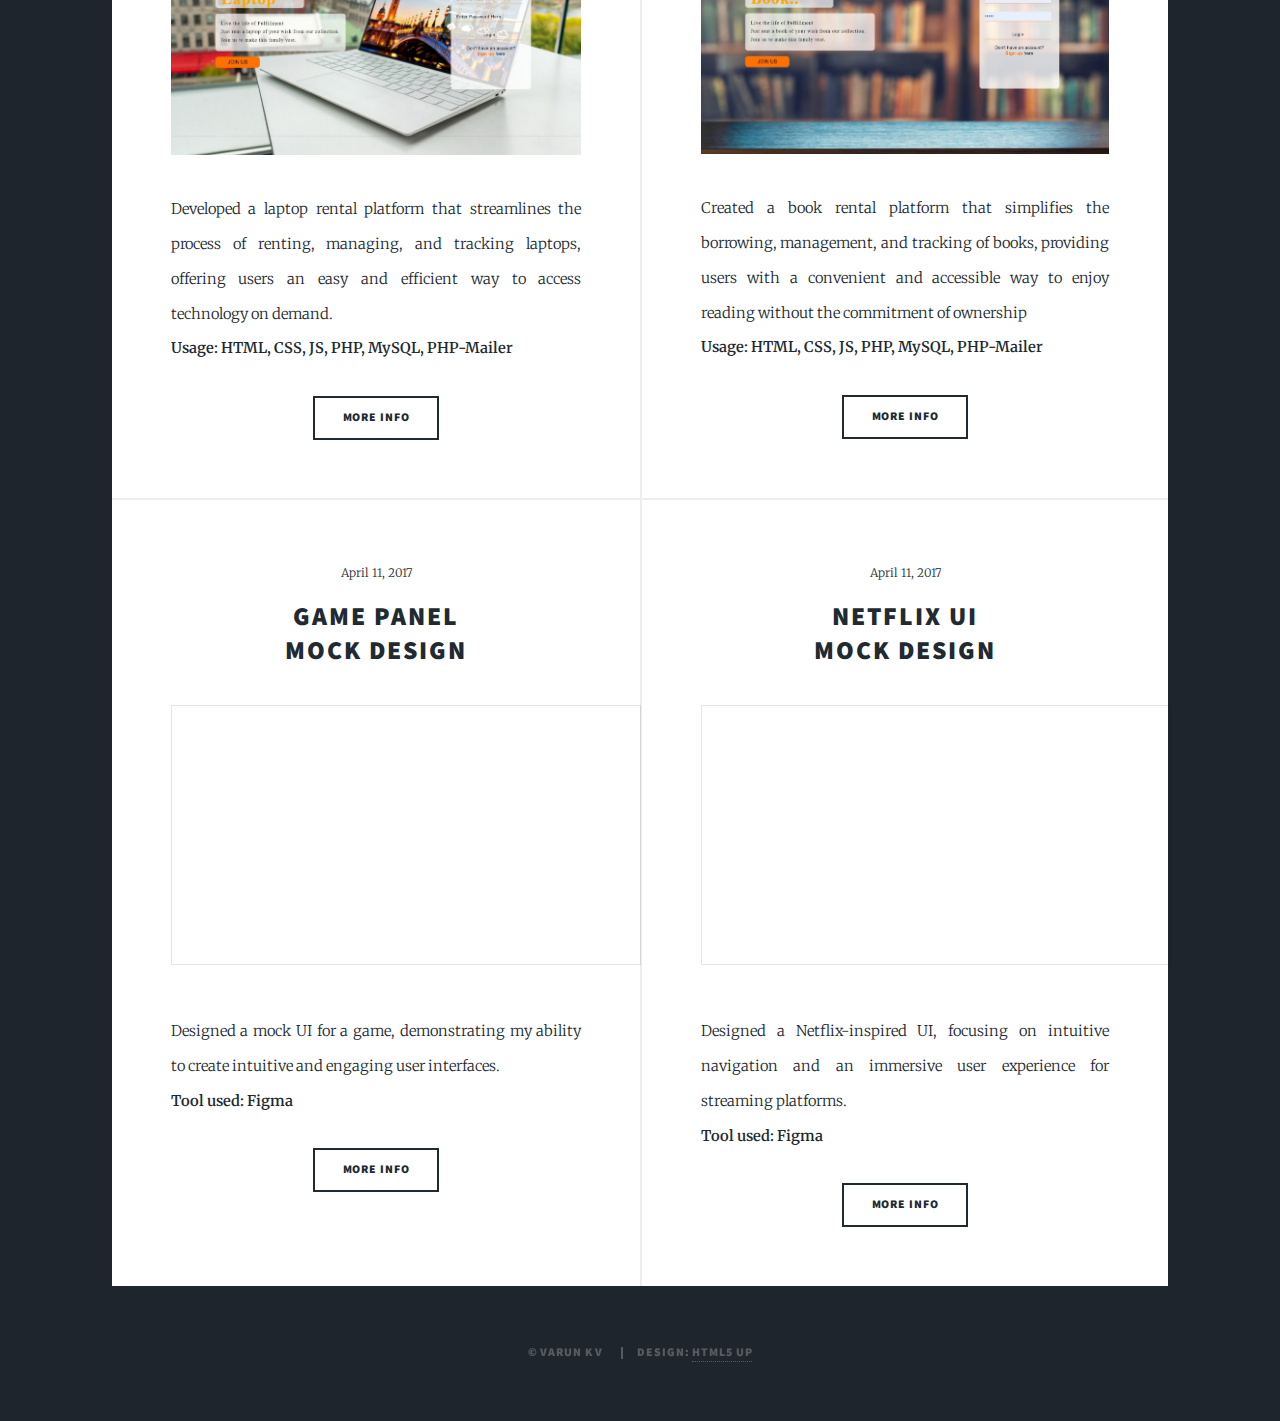
<file: page1.html>
<!DOCTYPE HTML>
<!--
	Massively by HTML5 UP
	html5up.net | @ajlkn
	Free for personal and commercial use under the CCA 3.0 license (html5up.net/license)
-->
<html>

<head>
	<title>Generic Page - Massively by HTML5 UP</title>
	<meta charset="utf-8" />
	<meta name="viewport" content="width=device-width, initial-scale=1, user-scalable=no" />
	<link rel="stylesheet" href="assets/css/main.css" />
	<link rel="stylesheet" href="assets/css/modal/modal.css" />
	<link rel="stylesheet" href="assets/css/modal/carousel.css" />
	<link rel="icon" href="images/favicon.ico">
	<noscript>
		<link rel="stylesheet" href="assets/css/noscript.css" />
	</noscript>
</head>

<body class="is-preload">

	<!-- Wrapper -->
	<div id="wrapper">

		<!-- Header -->
		<header id="header">
			<a href="index.html" class="logo">Varun's Creation</a>
		</header>

		<!-- Nav -->
		<nav id="nav">
			<ul class="links">
				<li><a href="index.html">About Me</a></li>
				<li class="active"><a href="page1.html">Project Works</a></li>
				<!-- <li><a href="page2.htm	l">UI/UX Works</a></li> -->
				<li><a href="elements.html">Elements Reference</a></li>
			</ul>
			<ul class="icons">
				<!-- <li><a href="#" class="icon brands fa-twitter"><span class="label">Twitter</span></a></li>
				<li><a href="#" class="icon brands fa-facebook-f"><span class="label">Facebook</span></a></li> -->
				<li><a href="https://www.linkedin.com/in/varun-k-v-484221247/" class="icon brands fa-linkedin"><span
							class="label">Instagram</span></a></li>
				<li><a href="https://github.com/varunfri" class="icon brands fa-github"><span
							class="label">GitHub</span></a></li>
			</ul>
		</nav>

		<!-- Main -->
		<div id="main">

			<!-- Post -->
			<section class="post">
				<header class="major">
					<!-- <span class="date">April 25, 2017</span> -->
					<h1>My Works</h1>
					<p>Crafting functional and impactful digital experiences.</p>
				</header>
				<!-- <div class="image main"><img src="images/pic01.jpg" alt="" /></div>
				<p>sem diam, vitae egestas enim auctor sit amet. Pellentesque leo mauris, consectetur id ipsum.</p> -->
			</section>


			<section class="posts">
				<article>
					<header>
						<h2><a>Firebase-Auth</a></h2>
					</header>
					<a class="image fit"><img src="images/projects/firebase-auth/firebase_logo.jpg" alt="" /></a>
					<p>Authentication using Firebase, a simple and secure authentication system.
						<br />Integrated usinf Flutter
						Framework<br />
						<b>Usage: Flutter, Dart, Fireabse with multiple providers</b>
					</p>

					<ul class="actions special">
						<li><a href="https://github.com/varunfri/Firebase_Auth_App.git" class="button">More Info</a>
						</li>
					</ul>
				</article>
				<article>
					<header>
						<h2><a href="#">To-Do List</a></h2>
					</header>
					<a class="image fit"><img src="images/projects/To-do List/todo_logo.jpg" height="260"
							width="470" /></a>
					<p>TO-DO App created using Flutter.<br />Provides multiple options like adding task, completion, and
						deletion of tasks.<br /><b>Usage: Flutter, Dart, HiveDB, Provider, Shared-Preferences </b>
					</p>
					<ul class="actions special">
						<li><a href="https://github.com/varunfri/Todo-App.git" class="button">More Info</a></li>
					</ul>
				</article>
				<article>
					<header>
						<h2><a>Laptop Rental<br />
								Management System</a></h2>
					</header>
					<a class="image fit"><img src="images/projects/laptop rental/laptop_rent.jpeg" alt="" /></a>
					<p>Developed a laptop rental platform that streamlines the process of renting, managing, and
						tracking laptops, offering users an easy and efficient way to access technology on demand.
						<br /><b>Usage: HTML, CSS, JS, PHP, MySQL, PHP-Mailer</b>
					</p>
					<ul class="actions special">
						<li><a href="https://github.com/varunfri/Laptop-Rental-Management-System.git"
								class="button">More Info</a></li>
					</ul>
				</article>
				<article>
					<header>
						<h2><a>Book Rental<br />
								Management System</a></h2>
					</header>
					<a class="image fit"><img src="images/projects/book rental/book_rent.jpeg" alt="" /></a>
					<p>Created a book rental platform that simplifies the borrowing, management, and tracking of books,
						providing users with a convenient and accessible way to enjoy reading without the commitment of
						ownership <br /><b>Usage: HTML, CSS, JS, PHP, MySQL, PHP-Mailer</b></p>

					<ul class="actions special">
						<li><a href="https://github.com/varunfri/Book-Rental-Management-System.git" class="button">More
								Info</a></li>
					</ul>
				</article>
				<article>
					<header>
						<span class="date">April 11, 2017</span>
						<h2><a>Game Panel<br />
								Mock Design</a></h2>
					</header>
					<a class="image fit"><iframe style="border: 1px solid rgba(0, 0, 0, 0.1);" width="470" height="260"
							src="https://embed.figma.com/design/Mwm7w1PJWnUSCXjCzgmyxq/Game-UI?embed-host=share"
							allowfullscreen></iframe></a>
					<p>Designed a mock UI for a game, demonstrating my ability to create intuitive and engaging user
						interfaces.<br /> <b>Tool used: Figma</b></p>
					<ul class="actions special">
						<li><a href="https://embed.figma.com/design/Mwm7w1PJWnUSCXjCzgmyxq/Game-UI?embed-host=share"
								class="button">More Info</a></li>
					</ul>
				</article>
				<article>
					<header>
						<span class="date">April 11, 2017</span>
						<h2><a>Netflix UI<br />
								Mock Design</a></h2>
					</header>
					<a class="image fit">
						<iframe style="border: 1px solid rgba(0, 0, 0, 0.1);" width="470" height="260"
							src="https://embed.figma.com/design/WGUjWZDADNy81qGoiONcds/Netflix-UI?embed-host=share"
							allowfullscreen></iframe></a>
					<p>Designed a Netflix-inspired UI, focusing on intuitive navigation and an immersive user experience
						for streaming platforms.<br /><b>Tool used: Figma</b></p>
					<ul class="actions special">
						<li><a href="https://embed.figma.com/design/WGUjWZDADNy81qGoiONcds/Netflix-UI?embed-host=share"
								class="button">More Info</a></li>
					</ul>
				</article>
		</div>

		<!-- Copyright -->
		<div id="copyright">
			<ul>
				<li>&copy; Varun K V</li>
				<li>Design: <a href="">HTML5 UP</a></li>
			</ul>
		</div>

	</div>


	<!-- <div id="project-modal" class="modal">
		<div class="modal-content">
			<span class="close-btn">&times;</span>
			<h2 id="modal-title">Project Title</h2>
			<div id="carousel" class="carousel">
				<div class="carousel-inner">
					<img src="images/pic02.jpg" alt="Slide 1">
					<img src="images/pic03.jpg" alt="Slide 2">
					<img src="images/pic04.jpg" alt="Slide 3">
				</div>
				<button class="carousel-btn prev-btn">&lt;</button>
				<button class="carousel-btn next-btn">&gt;</button>
			</div>
			<p id="modal-description">Project description goes here...</p>
		</div>
	</div> -->


	<!-- Scripts -->
	<script src="assets/js/jquery.min.js"></script>
	<script src="assets/js/jquery.scrollex.min.js"></script>
	<script src="assets/js/jquery.scrolly.min.js"></script>
	<script src="assets/js/browser.min.js"></script>
	<script src="assets/js/breakpoints.min.js"></script>
	<script src="assets/js/util.js"></script>
	<script src="assets/js/main.js"></script>
	<script src="assets/js/modal/modal.js"></script>
	<script src="assets/js/modal/carousel.js"></script>
</body>

</html>
</file>
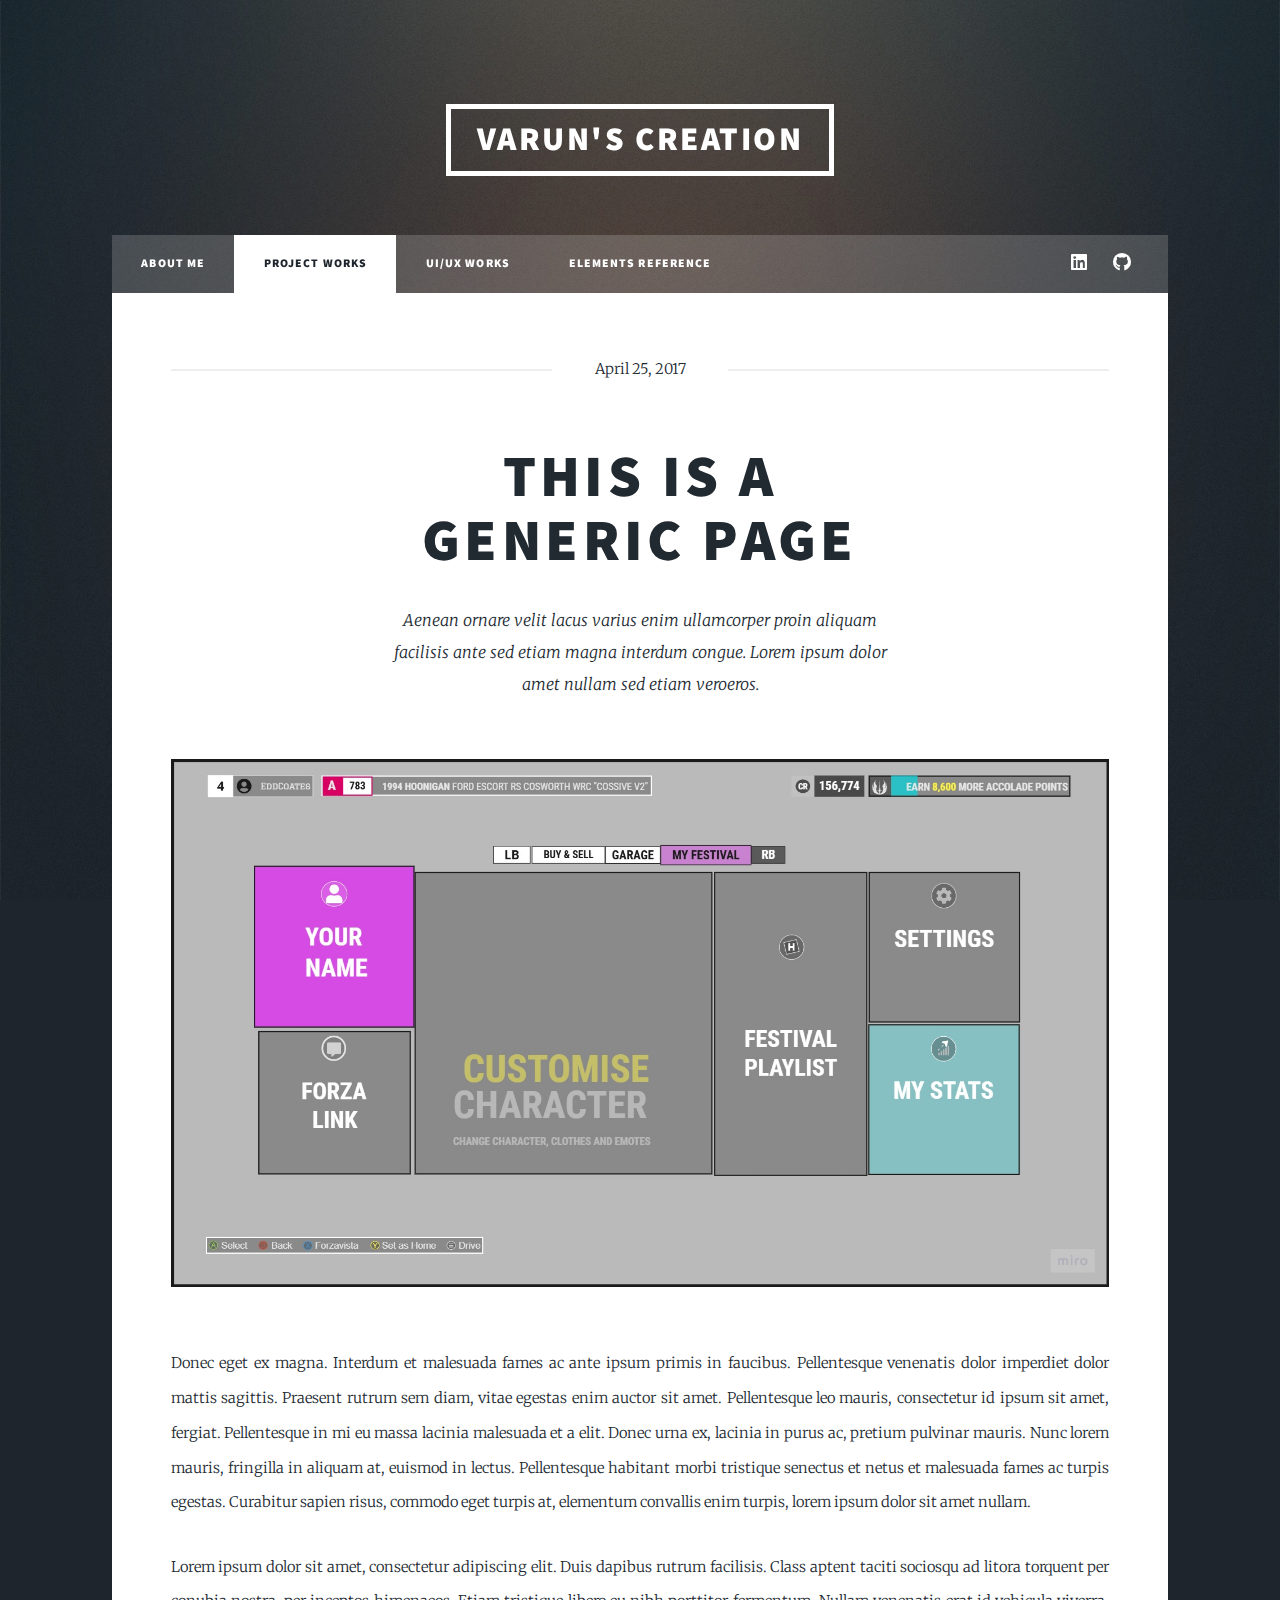
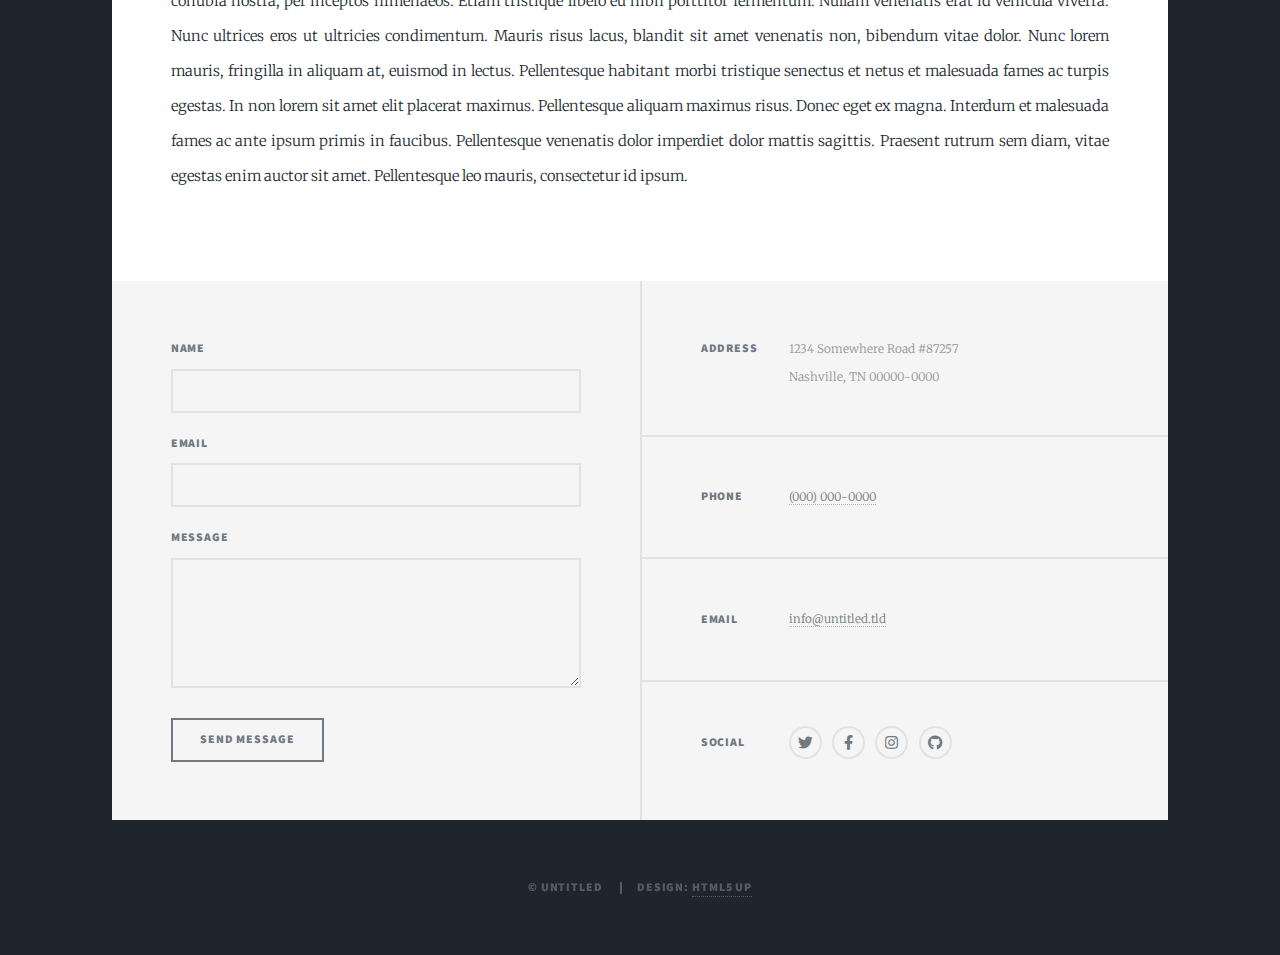
<file: page2.html>
<!DOCTYPE HTML>
<!--
	Massively by HTML5 UP
	html5up.net | @ajlkn
	Free for personal and commercial use under the CCA 3.0 license (html5up.net/license)
-->
<html>

<head>
	<title>Generic Page - Massively by HTML5 UP</title>
	<meta charset="utf-8" />
	<meta name="viewport" content="width=device-width, initial-scale=1, user-scalable=no" />
	<link rel="stylesheet" href="assets/css/main.css" />
	<link rel="icon" href="images/favicon.ico">
	<noscript>
		<link rel="stylesheet" href="assets/css/noscript.css" />
	</noscript>
</head>

<body class="is-preload">

	<!-- Wrapper -->
	<div id="wrapper">

		<!-- Header -->
		<header id="header">
			<a href="index.html" class="logo">Varun's Creation</a>
		</header>

		<!-- Nav -->
		<nav id="nav">
			<ul class="links">
				<li><a href="index.html">About Me</a></li>
				<li class="active"><a href="page1.html">Project Works</a></li>
				<li><a href="page2.html">UI/UX Works</a></li>
				<li><a href="elements.html">Elements Reference</a></li>
			</ul>
			<ul class="icons">
				<!-- <li><a href="#" class="icon brands fa-twitter"><span class="label">Twitter</span></a></li>
				<li><a href="#" class="icon brands fa-facebook-f"><span class="label">Facebook</span></a></li> -->
				<li><a href="#" class="icon brands fa-linkedin"><span class="label">Instagram</span></a></li>
				<li><a href="#" class="icon brands fa-github"><span class="label">GitHub</span></a></li>
			</ul>

		</nav>

		<!-- Main -->
		<div id="main">

			<!-- Post -->
			<section class="post">
				<header class="major">
					<span class="date">April 25, 2017</span>
					<h1>This is a<br />
						Generic Page</h1>
					<p>Aenean ornare velit lacus varius enim ullamcorper proin aliquam<br />
						facilisis ante sed etiam magna interdum congue. Lorem ipsum dolor<br />
						amet nullam sed etiam veroeros.</p>
				</header>
				<div class="image main"><img src="images/pic01.jpg" alt="" /></div>
				<p>Donec eget ex magna. Interdum et malesuada fames ac ante ipsum primis in faucibus. Pellentesque
					venenatis dolor imperdiet dolor mattis sagittis. Praesent rutrum sem diam, vitae egestas enim auctor
					sit amet. Pellentesque leo mauris, consectetur id ipsum sit amet, fergiat. Pellentesque in mi eu
					massa lacinia malesuada et a elit. Donec urna ex, lacinia in purus ac, pretium pulvinar mauris. Nunc
					lorem mauris, fringilla in aliquam at, euismod in lectus. Pellentesque habitant morbi tristique
					senectus et netus et malesuada fames ac turpis egestas. Curabitur sapien risus, commodo eget turpis
					at, elementum convallis enim turpis, lorem ipsum dolor sit amet nullam.</p>
				<p>Lorem ipsum dolor sit amet, consectetur adipiscing elit. Duis dapibus rutrum facilisis. Class aptent
					taciti sociosqu ad litora torquent per conubia nostra, per inceptos himenaeos. Etiam tristique
					libero eu nibh porttitor fermentum. Nullam venenatis erat id vehicula viverra. Nunc ultrices eros ut
					ultricies condimentum. Mauris risus lacus, blandit sit amet venenatis non, bibendum vitae dolor.
					Nunc lorem mauris, fringilla in aliquam at, euismod in lectus. Pellentesque habitant morbi tristique
					senectus et netus et malesuada fames ac turpis egestas. In non lorem sit amet elit placerat maximus.
					Pellentesque aliquam maximus risus. Donec eget ex magna. Interdum et malesuada fames ac ante ipsum
					primis in faucibus. Pellentesque venenatis dolor imperdiet dolor mattis sagittis. Praesent rutrum
					sem diam, vitae egestas enim auctor sit amet. Pellentesque leo mauris, consectetur id ipsum.</p>
			</section>

		</div>

		<!-- Footer -->
		<footer id="footer">
			<section>
				<form method="post" action="#">
					<div class="fields">
						<div class="field">
							<label for="name">Name</label>
							<input type="text" name="name" id="name" />
						</div>
						<div class="field">
							<label for="email">Email</label>
							<input type="text" name="email" id="email" />
						</div>
						<div class="field">
							<label for="message">Message</label>
							<textarea name="message" id="message" rows="3"></textarea>
						</div>
					</div>
					<ul class="actions">
						<li><input type="submit" value="Send Message" /></li>
					</ul>
				</form>
			</section>
			<section class="split contact">
				<section class="alt">
					<h3>Address</h3>
					<p>1234 Somewhere Road #87257<br />
						Nashville, TN 00000-0000</p>
				</section>
				<section>
					<h3>Phone</h3>
					<p><a href="#">(000) 000-0000</a></p>
				</section>
				<section>
					<h3>Email</h3>
					<p><a href="#">info@untitled.tld</a></p>
				</section>
				<section>
					<h3>Social</h3>
					<ul class="icons alt">
						<li><a href="#" class="icon brands alt fa-twitter"><span class="label">Twitter</span></a></li>
						<li><a href="#" class="icon brands alt fa-facebook-f"><span class="label">Facebook</span></a>
						</li>
						<li><a href="#" class="icon brands alt fa-instagram"><span class="label">Instagram</span></a>
						</li>
						<li><a href="#" class="icon brands alt fa-github"><span class="label">GitHub</span></a></li>
					</ul>
				</section>
			</section>
		</footer>

		<!-- Copyright -->
		<div id="copyright">
			<ul>
				<li>&copy; Untitled</li>
				<li>Design: <a href="https://html5up.net">HTML5 UP</a></li>
			</ul>
		</div>

	</div>

	<!-- Scripts -->
	<script src="assets/js/jquery.min.js"></script>
	<script src="assets/js/jquery.scrollex.min.js"></script>
	<script src="assets/js/jquery.scrolly.min.js"></script>
	<script src="assets/js/browser.min.js"></script>
	<script src="assets/js/breakpoints.min.js"></script>
	<script src="assets/js/util.js"></script>
	<script src="assets/js/main.js"></script>

</body>

</html>
</file>
<file: assets/css/modal/modal.css>
/* Modal Styles */
.modal {
    position: fixed;
    top: 0;
    left: 0;
    width: 100%;
    height: 100%;
    background-color: rgba(0, 0, 0, 0.5);
    display: flex;
    align-items: center;
    justify-content: center;
    z-index: 1000;
}

.modal-content {
    background-color: #fff;
    padding: 20px;
    border-radius: 10px;
    width: 90%;
    max-width: 600px;
    box-shadow: 0 4px 8px rgba(0, 0, 0, 0.2);
}

.close {
    position: absolute;
    top: 10px;
    right: 10px;
    font-size: 24px;
    cursor: pointer;
}
</file>
<file: assets/css/modal/carousel.css>
.carousel {
    position: relative;
    width: 100%;
    max-width: 900px;
    margin: 20px auto;
    overflow: hidden;
    border-radius: 10px;
    box-shadow: 0 4px 8px rgba(0, 0, 0, 0.1);
}

.carousel-inner {
    display: flex;
    transition: transform 0.5s ease-in-out;
}

.carousel-inner img {
    width: 100%;
    flex-shrink: 0;
    object-fit: cover;
}

.carousel-btn {
    position: absolute;
    top: 50%;
    transform: translateY(-50%);
    background-color: rgba(0, 0, 0, 0.5);
    color: #fff;
    border: none;
    cursor: pointer;
    padding: 10px 20px;
    font-size: 20px;
    border-radius: 5px;
    z-index: 10;
}

.prev-btn {
    left: 10px;
}

.next-btn {
    right: 10px;
}
</file>
<file: assets/css/main.css>
@import url(fontawesome-all.min.css);
@import url("https://fonts.googleapis.com/css?family=Merriweather:300,700,300italic,700italic|Source+Sans+Pro:900");

/*
	Massively by HTML5 UP
	html5up.net | @ajlkn
	Free for personal and commercial use under the CCA 3.0 license (html5up.net/license)
*/

/* Education p tags */
.education{
	/* text-align: center; */
	margin:0;
}


html, body, div, span, applet, object,
iframe, h1, h2, h3, h4, h5, h6, p, blockquote,
pre, a, abbr, acronym, address, big, cite,
code, del, dfn, em, img, ins, kbd, q, s, samp,
small, strike, strong, sub, sup, tt, var, b,
u, i, center, dl, dt, dd, ol, ul, li, fieldset,
form, label, legend, table, caption, tbody,
tfoot, thead, tr, th, td, article, aside,
canvas, details, embed, figure, figcaption,
footer, header, hgroup, menu, nav, output, ruby,
section, summary, time, mark, audio, video {
	margin: 0;
	padding: 0;
	border: 0;
	font-size: 100%;
	font: inherit;
	vertical-align: baseline;}

article, aside, details, figcaption, figure,
footer, header, hgroup, menu, nav, section {
	display: block;}

body {
	line-height: 1;
}

ol, ul {
	list-style: none;
}

blockquote, q {
	quotes: none;
}

	blockquote:before, blockquote:after, q:before, q:after {
		content: '';
		content: none;
	}

table {
	border-collapse: collapse;
	border-spacing: 0;
}

body {
	-webkit-text-size-adjust: none;
}

mark {
	background-color: transparent;
	color: inherit;
}

input::-moz-focus-inner {
	border: 0;
	padding: 0;
}

input, select, textarea {
	-moz-appearance: none;
	-webkit-appearance: none;
	-ms-appearance: none;
	appearance: none;
}

/* Basic */

	@-ms-viewport {
		width: device-width;
	}

	body {
		-ms-overflow-style: scrollbar;
	}

	@media screen and (max-width: 480px) {

		html, body {
			min-width: 320px;
		}

	}

	html {
		box-sizing: border-box;
	}

	*, *:before, *:after {
		box-sizing: inherit;
	}

	body {
		background-color: #1e252d;
	}

		body.is-preload *, body.is-preload *:before, body.is-preload *:after {
			-moz-animation: none !important;
			-webkit-animation: none !important;
			-ms-animation: none !important;
			animation: none !important;
			-moz-transition: none !important;
			-webkit-transition: none !important;
			-ms-transition: none !important;
			transition: none !important;
		}

/* Type */

	html {
		font-size: 16pt;
	}

		@media screen and (max-width: 1680px) {

			html {
				font-size: 12pt;
			}

		}

		@media screen and (max-width: 1280px) {

			html {
				font-size: 11pt;
			}

		}

		@media screen and (max-width: 360px) {

			html {
				font-size: 10pt;
			}

		}

	body {
		color: #212931;
	}

	body, input, select, textarea {
		font-family: "Merriweather", Georgia, serif;
		font-weight: 300;
		font-size: 1rem;
		line-height: 2.375;
	}

	a {
		-moz-transition: color 0.2s ease-in-out, background-color 0.2s ease-in-out, border-color 0.2s ease-in-out, box-shadow 0.2s ease-in-out;
		-webkit-transition: color 0.2s ease-in-out, background-color 0.2s ease-in-out, border-color 0.2s ease-in-out, box-shadow 0.2s ease-in-out;
		-ms-transition: color 0.2s ease-in-out, background-color 0.2s ease-in-out, border-color 0.2s ease-in-out, box-shadow 0.2s ease-in-out;
		transition: color 0.2s ease-in-out, background-color 0.2s ease-in-out, border-color 0.2s ease-in-out, box-shadow 0.2s ease-in-out;
		border-bottom: dotted 1px;
		text-decoration: none;
	}

		a:hover {
			border-bottom-color: transparent;
		}

	strong, b {
		font-weight: 600;
	}

	em, i {
		font-style: italic;
	}

	p {
		text-align: justify;
		margin: 0 0 2rem 0;
	}

	h1, h2, h3, h4, h5, h6 {
		font-family: "Source Sans Pro", Helvetica, sans-serif;
		font-weight: 900;
		line-height: 1.5;
		letter-spacing: 0.075em;
		text-transform: uppercase;
		margin: 0 0 1rem 0;
	}

		h1 a, h2 a, h3 a, h4 a, h5 a, h6 a {
			border-bottom: 0;
			color: inherit;
			text-decoration: none;
		}

	h1 {
		font-size: 4rem;
		line-height: 1.1;
		margin: 0 0 2rem 0;
	}

	h2 {
		font-size: 1.75rem;
		line-height: 1.3;
		margin: 0 0 1.5rem 0;
	}

	h3 {
		font-size: 1.25rem;
		margin: 0 0 1.5rem 0;
	}

	h4 {
		font-size: 1rem;
	}

	h5 {
		font-size: 0.9rem;
	}

	h6 {
		font-size: 0.8rem;
	}

	sub {
		font-size: 0.8rem;
		position: relative;
		top: 0.5rem;
	}

	sup {
		font-size: 0.8rem;
		position: relative;
		top: -0.5rem;
	}

	blockquote {
		border-left: solid 4px;
		font-style: italic;
		margin: 0 0 2rem 0;
		padding: 0.5rem 0 0.5rem 2rem;
	}

	code {
		border: solid 2px;
		font-family: "Courier New", monospace;
		font-size: 0.9rem;
		margin: 0 0.25rem;
		padding: 0.25rem 0.65rem;
	}

	pre {
		-webkit-overflow-scrolling: touch;
		font-family: "Courier New", monospace;
		font-size: 0.9rem;
		margin: 0 0 2rem 0;
	}

		pre code {
			display: block;
			line-height: 1.75;
			padding: 1rem 1.5rem;
			overflow-x: auto;
		}

	hr {
		border: 0;
		border-bottom: solid 2px;
		margin: 3rem 0;
	}

		hr.major {
			margin: 5rem 0;
		}

	.align-left {
		text-align: left;
	}

	.align-center {
		text-align: center;
	}

	.align-right {
		text-align: right;
	}

	input, select, textarea {
		color: #212931;
	}

	a {
		color: #212931;
		border-bottom-color: rgba(33, 41, 49, 0.5);
	}

		a:hover {
			border-bottom-color: transparent;
			color: #18bfef !important;
		}

	strong, b {
		color: #212931;
	}

	h1, h2, h3, h4, h5, h6 {
		color: #212931;
	}

	blockquote {
		border-left-color: #eeeeee;
	}

	code {
		background: rgba(220, 220, 220, 0.25);
		border-color: #eeeeee;
	}

	hr {
		border-bottom-color: #eeeeee;
	}

/* Row */

	.row {
		display: flex;
		flex-wrap: wrap;
		box-sizing: border-box;
		align-items: stretch;
	}

		.row > * {
			box-sizing: border-box;
		}

		.row.gtr-uniform > * > :last-child {
			margin-bottom: 0;
		}

		.row.aln-left {
			justify-content: flex-start;
		}

		.row.aln-center {
			justify-content: center;
		}

		.row.aln-right {
			justify-content: flex-end;
		}

		.row.aln-top {
			align-items: flex-start;
		}

		.row.aln-middle {
			align-items: center;
		}

		.row.aln-bottom {
			align-items: flex-end;
		}

		.row > .imp {
			order: -1;
		}

		.row > .col-1 {
			width: 8.33333%;
		}

		.row > .off-1 {
			margin-left: 8.33333%;
		}

		.row > .col-2 {
			width: 16.66667%;
		}

		.row > .off-2 {
			margin-left: 16.66667%;
		}

		.row > .col-3 {
			width: 25%;
		}

		.row > .off-3 {
			margin-left: 25%;
		}

		.row > .col-4 {
			width: 33.33333%;
		}

		.row > .off-4 {
			margin-left: 33.33333%;
		}

		.row > .col-5 {
			width: 41.66667%;
		}

		.row > .off-5 {
			margin-left: 41.66667%;
		}

		.row > .col-6 {
			width: 50%;
		}

		.row > .off-6 {
			margin-left: 50%;
		}

		.row > .col-7 {
			width: 58.33333%;
		}

		.row > .off-7 {
			margin-left: 58.33333%;
		}

		.row > .col-8 {
			width: 66.66667%;
		}

		.row > .off-8 {
			margin-left: 66.66667%;
		}

		.row > .col-9 {
			width: 75%;
		}

		.row > .off-9 {
			margin-left: 75%;
		}

		.row > .col-10 {
			width: 83.33333%;
		}

		.row > .off-10 {
			margin-left: 83.33333%;
		}

		.row > .col-11 {
			width: 91.66667%;
		}

		.row > .off-11 {
			margin-left: 91.66667%;
		}

		.row > .col-12 {
			width: 100%;
		}

		.row > .off-12 {
			margin-left: 100%;
		}

		.row.gtr-0 {
			margin-top: 0;
			margin-left: 0rem;
		}

			.row.gtr-0 > * {
				padding: 0 0 0 0rem;
			}

			.row.gtr-0.gtr-uniform {
				margin-top: 0rem;
			}

				.row.gtr-0.gtr-uniform > * {
					padding-top: 0rem;
				}

		.row.gtr-25 {
			margin-top: 0;
			margin-left: -0.375rem;
		}

			.row.gtr-25 > * {
				padding: 0 0 0 0.375rem;
			}

			.row.gtr-25.gtr-uniform {
				margin-top: -0.375rem;
			}

				.row.gtr-25.gtr-uniform > * {
					padding-top: 0.375rem;
				}

		.row.gtr-50 {
			margin-top: 0;
			margin-left: -0.75rem;
		}

			.row.gtr-50 > * {
				padding: 0 0 0 0.75rem;
			}

			.row.gtr-50.gtr-uniform {
				margin-top: -0.75rem;
			}

				.row.gtr-50.gtr-uniform > * {
					padding-top: 0.75rem;
				}

		.row {
			margin-top: 0;
			margin-left: -1.5rem;
		}

			.row > * {
				padding: 0 0 0 1.5rem;
			}

			.row.gtr-uniform {
				margin-top: -1.5rem;
			}

				.row.gtr-uniform > * {
					padding-top: 1.5rem;
				}

		.row.gtr-150 {
			margin-top: 0;
			margin-left: -2.25rem;
		}

			.row.gtr-150 > * {
				padding: 0 0 0 2.25rem;
			}

			.row.gtr-150.gtr-uniform {
				margin-top: -2.25rem;
			}

				.row.gtr-150.gtr-uniform > * {
					padding-top: 2.25rem;
				}

		.row.gtr-200 {
			margin-top: 0;
			margin-left: -3rem;
		}

			.row.gtr-200 > * {
				padding: 0 0 0 3rem;
			}

			.row.gtr-200.gtr-uniform {
				margin-top: -3rem;
			}

				.row.gtr-200.gtr-uniform > * {
					padding-top: 3rem;
				}

		@media screen and (max-width: 1680px) {

			.row {
				display: flex;
				flex-wrap: wrap;
				box-sizing: border-box;
				align-items: stretch;
			}

				.row > * {
					box-sizing: border-box;
				}

				.row.gtr-uniform > * > :last-child {
					margin-bottom: 0;
				}

				.row.aln-left {
					justify-content: flex-start;
				}

				.row.aln-center {
					justify-content: center;
				}

				.row.aln-right {
					justify-content: flex-end;
				}

				.row.aln-top {
					align-items: flex-start;
				}

				.row.aln-middle {
					align-items: center;
				}

				.row.aln-bottom {
					align-items: flex-end;
				}

				.row > .imp-xlarge {
					order: -1;
				}

				.row > .col-1-xlarge {
					width: 8.33333%;
				}

				.row > .off-1-xlarge {
					margin-left: 8.33333%;
				}

				.row > .col-2-xlarge {
					width: 16.66667%;
				}

				.row > .off-2-xlarge {
					margin-left: 16.66667%;
				}

				.row > .col-3-xlarge {
					width: 25%;
				}

				.row > .off-3-xlarge {
					margin-left: 25%;
				}

				.row > .col-4-xlarge {
					width: 33.33333%;
				}

				.row > .off-4-xlarge {
					margin-left: 33.33333%;
				}

				.row > .col-5-xlarge {
					width: 41.66667%;
				}

				.row > .off-5-xlarge {
					margin-left: 41.66667%;
				}

				.row > .col-6-xlarge {
					width: 50%;
				}

				.row > .off-6-xlarge {
					margin-left: 50%;
				}

				.row > .col-7-xlarge {
					width: 58.33333%;
				}

				.row > .off-7-xlarge {
					margin-left: 58.33333%;
				}

				.row > .col-8-xlarge {
					width: 66.66667%;
				}

				.row > .off-8-xlarge {
					margin-left: 66.66667%;
				}

				.row > .col-9-xlarge {
					width: 75%;
				}

				.row > .off-9-xlarge {
					margin-left: 75%;
				}

				.row > .col-10-xlarge {
					width: 83.33333%;
				}

				.row > .off-10-xlarge {
					margin-left: 83.33333%;
				}

				.row > .col-11-xlarge {
					width: 91.66667%;
				}

				.row > .off-11-xlarge {
					margin-left: 91.66667%;
				}

				.row > .col-12-xlarge {
					width: 100%;
				}

				.row > .off-12-xlarge {
					margin-left: 100%;
				}

				.row.gtr-0 {
					margin-top: 0;
					margin-left: 0rem;
				}

					.row.gtr-0 > * {
						padding: 0 0 0 0rem;
					}

					.row.gtr-0.gtr-uniform {
						margin-top: 0rem;
					}

						.row.gtr-0.gtr-uniform > * {
							padding-top: 0rem;
						}

				.row.gtr-25 {
					margin-top: 0;
					margin-left: -0.375rem;
				}

					.row.gtr-25 > * {
						padding: 0 0 0 0.375rem;
					}

					.row.gtr-25.gtr-uniform {
						margin-top: -0.375rem;
					}

						.row.gtr-25.gtr-uniform > * {
							padding-top: 0.375rem;
						}

				.row.gtr-50 {
					margin-top: 0;
					margin-left: -0.75rem;
				}

					.row.gtr-50 > * {
						padding: 0 0 0 0.75rem;
					}

					.row.gtr-50.gtr-uniform {
						margin-top: -0.75rem;
					}

						.row.gtr-50.gtr-uniform > * {
							padding-top: 0.75rem;
						}

				.row {
					margin-top: 0;
					margin-left: -1.5rem;
				}

					.row > * {
						padding: 0 0 0 1.5rem;
					}

					.row.gtr-uniform {
						margin-top: -1.5rem;
					}

						.row.gtr-uniform > * {
							padding-top: 1.5rem;
						}

				.row.gtr-150 {
					margin-top: 0;
					margin-left: -2.25rem;
				}

					.row.gtr-150 > * {
						padding: 0 0 0 2.25rem;
					}

					.row.gtr-150.gtr-uniform {
						margin-top: -2.25rem;
					}

						.row.gtr-150.gtr-uniform > * {
							padding-top: 2.25rem;
						}

				.row.gtr-200 {
					margin-top: 0;
					margin-left: -3rem;
				}

					.row.gtr-200 > * {
						padding: 0 0 0 3rem;
					}

					.row.gtr-200.gtr-uniform {
						margin-top: -3rem;
					}

						.row.gtr-200.gtr-uniform > * {
							padding-top: 3rem;
						}

		}

		@media screen and (max-width: 1280px) {

			.row {
				display: flex;
				flex-wrap: wrap;
				box-sizing: border-box;
				align-items: stretch;
			}

				.row > * {
					box-sizing: border-box;
				}

				.row.gtr-uniform > * > :last-child {
					margin-bottom: 0;
				}

				.row.aln-left {
					justify-content: flex-start;
				}

				.row.aln-center {
					justify-content: center;
				}

				.row.aln-right {
					justify-content: flex-end;
				}

				.row.aln-top {
					align-items: flex-start;
				}

				.row.aln-middle {
					align-items: center;
				}

				.row.aln-bottom {
					align-items: flex-end;
				}

				.row > .imp-large {
					order: -1;
				}

				.row > .col-1-large {
					width: 8.33333%;
				}

				.row > .off-1-large {
					margin-left: 8.33333%;
				}

				.row > .col-2-large {
					width: 16.66667%;
				}

				.row > .off-2-large {
					margin-left: 16.66667%;
				}

				.row > .col-3-large {
					width: 25%;
				}

				.row > .off-3-large {
					margin-left: 25%;
				}

				.row > .col-4-large {
					width: 33.33333%;
				}

				.row > .off-4-large {
					margin-left: 33.33333%;
				}

				.row > .col-5-large {
					width: 41.66667%;
				}

				.row > .off-5-large {
					margin-left: 41.66667%;
				}

				.row > .col-6-large {
					width: 50%;
				}

				.row > .off-6-large {
					margin-left: 50%;
				}

				.row > .col-7-large {
					width: 58.33333%;
				}

				.row > .off-7-large {
					margin-left: 58.33333%;
				}

				.row > .col-8-large {
					width: 66.66667%;
				}

				.row > .off-8-large {
					margin-left: 66.66667%;
				}

				.row > .col-9-large {
					width: 75%;
				}

				.row > .off-9-large {
					margin-left: 75%;
				}

				.row > .col-10-large {
					width: 83.33333%;
				}

				.row > .off-10-large {
					margin-left: 83.33333%;
				}

				.row > .col-11-large {
					width: 91.66667%;
				}

				.row > .off-11-large {
					margin-left: 91.66667%;
				}

				.row > .col-12-large {
					width: 100%;
				}

				.row > .off-12-large {
					margin-left: 100%;
				}

				.row.gtr-0 {
					margin-top: 0;
					margin-left: 0rem;
				}

					.row.gtr-0 > * {
						padding: 0 0 0 0rem;
					}

					.row.gtr-0.gtr-uniform {
						margin-top: 0rem;
					}

						.row.gtr-0.gtr-uniform > * {
							padding-top: 0rem;
						}

				.row.gtr-25 {
					margin-top: 0;
					margin-left: -0.375rem;
				}

					.row.gtr-25 > * {
						padding: 0 0 0 0.375rem;
					}

					.row.gtr-25.gtr-uniform {
						margin-top: -0.375rem;
					}

						.row.gtr-25.gtr-uniform > * {
							padding-top: 0.375rem;
						}

				.row.gtr-50 {
					margin-top: 0;
					margin-left: -0.75rem;
				}

					.row.gtr-50 > * {
						padding: 0 0 0 0.75rem;
					}

					.row.gtr-50.gtr-uniform {
						margin-top: -0.75rem;
					}

						.row.gtr-50.gtr-uniform > * {
							padding-top: 0.75rem;
						}

				.row {
					margin-top: 0;
					margin-left: -1.5rem;
				}

					.row > * {
						padding: 0 0 0 1.5rem;
					}

					.row.gtr-uniform {
						margin-top: -1.5rem;
					}

						.row.gtr-uniform > * {
							padding-top: 1.5rem;
						}

				.row.gtr-150 {
					margin-top: 0;
					margin-left: -2.25rem;
				}

					.row.gtr-150 > * {
						padding: 0 0 0 2.25rem;
					}

					.row.gtr-150.gtr-uniform {
						margin-top: -2.25rem;
					}

						.row.gtr-150.gtr-uniform > * {
							padding-top: 2.25rem;
						}

				.row.gtr-200 {
					margin-top: 0;
					margin-left: -3rem;
				}

					.row.gtr-200 > * {
						padding: 0 0 0 3rem;
					}

					.row.gtr-200.gtr-uniform {
						margin-top: -3rem;
					}

						.row.gtr-200.gtr-uniform > * {
							padding-top: 3rem;
						}

		}

		@media screen and (max-width: 980px) {

			.row {
				display: flex;
				flex-wrap: wrap;
				box-sizing: border-box;
				align-items: stretch;
			}

				.row > * {
					box-sizing: border-box;
				}

				.row.gtr-uniform > * > :last-child {
					margin-bottom: 0;
				}

				.row.aln-left {
					justify-content: flex-start;
				}

				.row.aln-center {
					justify-content: center;
				}

				.row.aln-right {
					justify-content: flex-end;
				}

				.row.aln-top {
					align-items: flex-start;
				}

				.row.aln-middle {
					align-items: center;
				}

				.row.aln-bottom {
					align-items: flex-end;
				}

				.row > .imp-medium {
					order: -1;
				}

				.row > .col-1-medium {
					width: 8.33333%;
				}

				.row > .off-1-medium {
					margin-left: 8.33333%;
				}

				.row > .col-2-medium {
					width: 16.66667%;
				}

				.row > .off-2-medium {
					margin-left: 16.66667%;
				}

				.row > .col-3-medium {
					width: 25%;
				}

				.row > .off-3-medium {
					margin-left: 25%;
				}

				.row > .col-4-medium {
					width: 33.33333%;
				}

				.row > .off-4-medium {
					margin-left: 33.33333%;
				}

				.row > .col-5-medium {
					width: 41.66667%;
				}

				.row > .off-5-medium {
					margin-left: 41.66667%;
				}

				.row > .col-6-medium {
					width: 50%;
				}

				.row > .off-6-medium {
					margin-left: 50%;
				}

				.row > .col-7-medium {
					width: 58.33333%;
				}

				.row > .off-7-medium {
					margin-left: 58.33333%;
				}

				.row > .col-8-medium {
					width: 66.66667%;
				}

				.row > .off-8-medium {
					margin-left: 66.66667%;
				}

				.row > .col-9-medium {
					width: 75%;
				}

				.row > .off-9-medium {
					margin-left: 75%;
				}

				.row > .col-10-medium {
					width: 83.33333%;
				}

				.row > .off-10-medium {
					margin-left: 83.33333%;
				}

				.row > .col-11-medium {
					width: 91.66667%;
				}

				.row > .off-11-medium {
					margin-left: 91.66667%;
				}

				.row > .col-12-medium {
					width: 100%;
				}

				.row > .off-12-medium {
					margin-left: 100%;
				}

				.row.gtr-0 {
					margin-top: 0;
					margin-left: 0rem;
				}

					.row.gtr-0 > * {
						padding: 0 0 0 0rem;
					}

					.row.gtr-0.gtr-uniform {
						margin-top: 0rem;
					}

						.row.gtr-0.gtr-uniform > * {
							padding-top: 0rem;
						}

				.row.gtr-25 {
					margin-top: 0;
					margin-left: -0.375rem;
				}

					.row.gtr-25 > * {
						padding: 0 0 0 0.375rem;
					}

					.row.gtr-25.gtr-uniform {
						margin-top: -0.375rem;
					}

						.row.gtr-25.gtr-uniform > * {
							padding-top: 0.375rem;
						}

				.row.gtr-50 {
					margin-top: 0;
					margin-left: -0.75rem;
				}

					.row.gtr-50 > * {
						padding: 0 0 0 0.75rem;
					}

					.row.gtr-50.gtr-uniform {
						margin-top: -0.75rem;
					}

						.row.gtr-50.gtr-uniform > * {
							padding-top: 0.75rem;
						}

				.row {
					margin-top: 0;
					margin-left: -1.5rem;
				}

					.row > * {
						padding: 0 0 0 1.5rem;
					}

					.row.gtr-uniform {
						margin-top: -1.5rem;
					}

						.row.gtr-uniform > * {
							padding-top: 1.5rem;
						}

				.row.gtr-150 {
					margin-top: 0;
					margin-left: -2.25rem;
				}

					.row.gtr-150 > * {
						padding: 0 0 0 2.25rem;
					}

					.row.gtr-150.gtr-uniform {
						margin-top: -2.25rem;
					}

						.row.gtr-150.gtr-uniform > * {
							padding-top: 2.25rem;
						}

				.row.gtr-200 {
					margin-top: 0;
					margin-left: -3rem;
				}

					.row.gtr-200 > * {
						padding: 0 0 0 3rem;
					}

					.row.gtr-200.gtr-uniform {
						margin-top: -3rem;
					}

						.row.gtr-200.gtr-uniform > * {
							padding-top: 3rem;
						}

		}

		@media screen and (max-width: 736px) {

			.row {
				display: flex;
				flex-wrap: wrap;
				box-sizing: border-box;
				align-items: stretch;
			}

				.row > * {
					box-sizing: border-box;
				}

				.row.gtr-uniform > * > :last-child {
					margin-bottom: 0;
				}

				.row.aln-left {
					justify-content: flex-start;
				}

				.row.aln-center {
					justify-content: center;
				}

				.row.aln-right {
					justify-content: flex-end;
				}

				.row.aln-top {
					align-items: flex-start;
				}

				.row.aln-middle {
					align-items: center;
				}

				.row.aln-bottom {
					align-items: flex-end;
				}

				.row > .imp-small {
					order: -1;
				}

				.row > .col-1-small {
					width: 8.33333%;
				}

				.row > .off-1-small {
					margin-left: 8.33333%;
				}

				.row > .col-2-small {
					width: 16.66667%;
				}

				.row > .off-2-small {
					margin-left: 16.66667%;
				}

				.row > .col-3-small {
					width: 25%;
				}

				.row > .off-3-small {
					margin-left: 25%;
				}

				.row > .col-4-small {
					width: 33.33333%;
				}

				.row > .off-4-small {
					margin-left: 33.33333%;
				}

				.row > .col-5-small {
					width: 41.66667%;
				}

				.row > .off-5-small {
					margin-left: 41.66667%;
				}

				.row > .col-6-small {
					width: 50%;
				}

				.row > .off-6-small {
					margin-left: 50%;
				}

				.row > .col-7-small {
					width: 58.33333%;
				}

				.row > .off-7-small {
					margin-left: 58.33333%;
				}

				.row > .col-8-small {
					width: 66.66667%;
				}

				.row > .off-8-small {
					margin-left: 66.66667%;
				}

				.row > .col-9-small {
					width: 75%;
				}

				.row > .off-9-small {
					margin-left: 75%;
				}

				.row > .col-10-small {
					width: 83.33333%;
				}

				.row > .off-10-small {
					margin-left: 83.33333%;
				}

				.row > .col-11-small {
					width: 91.66667%;
				}

				.row > .off-11-small {
					margin-left: 91.66667%;
				}

				.row > .col-12-small {
					width: 100%;
				}

				.row > .off-12-small {
					margin-left: 100%;
				}

				.row.gtr-0 {
					margin-top: 0;
					margin-left: 0rem;
				}

					.row.gtr-0 > * {
						padding: 0 0 0 0rem;
					}

					.row.gtr-0.gtr-uniform {
						margin-top: 0rem;
					}

						.row.gtr-0.gtr-uniform > * {
							padding-top: 0rem;
						}

				.row.gtr-25 {
					margin-top: 0;
					margin-left: -0.375rem;
				}

					.row.gtr-25 > * {
						padding: 0 0 0 0.375rem;
					}

					.row.gtr-25.gtr-uniform {
						margin-top: -0.375rem;
					}

						.row.gtr-25.gtr-uniform > * {
							padding-top: 0.375rem;
						}

				.row.gtr-50 {
					margin-top: 0;
					margin-left: -0.75rem;
				}

					.row.gtr-50 > * {
						padding: 0 0 0 0.75rem;
					}

					.row.gtr-50.gtr-uniform {
						margin-top: -0.75rem;
					}

						.row.gtr-50.gtr-uniform > * {
							padding-top: 0.75rem;
						}

				.row {
					margin-top: 0;
					margin-left: -1.5rem;
				}

					.row > * {
						padding: 0 0 0 1.5rem;
					}

					.row.gtr-uniform {
						margin-top: -1.5rem;
					}

						.row.gtr-uniform > * {
							padding-top: 1.5rem;
						}

				.row.gtr-150 {
					margin-top: 0;
					margin-left: -2.25rem;
				}

					.row.gtr-150 > * {
						padding: 0 0 0 2.25rem;
					}

					.row.gtr-150.gtr-uniform {
						margin-top: -2.25rem;
					}

						.row.gtr-150.gtr-uniform > * {
							padding-top: 2.25rem;
						}

				.row.gtr-200 {
					margin-top: 0;
					margin-left: -3rem;
				}

					.row.gtr-200 > * {
						padding: 0 0 0 3rem;
					}

					.row.gtr-200.gtr-uniform {
						margin-top: -3rem;
					}

						.row.gtr-200.gtr-uniform > * {
							padding-top: 3rem;
						}

		}

		@media screen and (max-width: 480px) {

			.row {
				display: flex;
				flex-wrap: wrap;
				box-sizing: border-box;
				align-items: stretch;
			}

				.row > * {
					box-sizing: border-box;
				}

				.row.gtr-uniform > * > :last-child {
					margin-bottom: 0;
				}

				.row.aln-left {
					justify-content: flex-start;
				}

				.row.aln-center {
					justify-content: center;
				}

				.row.aln-right {
					justify-content: flex-end;
				}

				.row.aln-top {
					align-items: flex-start;
				}

				.row.aln-middle {
					align-items: center;
				}

				.row.aln-bottom {
					align-items: flex-end;
				}

				.row > .imp-xsmall {
					order: -1;
				}

				.row > .col-1-xsmall {
					width: 8.33333%;
				}

				.row > .off-1-xsmall {
					margin-left: 8.33333%;
				}

				.row > .col-2-xsmall {
					width: 16.66667%;
				}

				.row > .off-2-xsmall {
					margin-left: 16.66667%;
				}

				.row > .col-3-xsmall {
					width: 25%;
				}

				.row > .off-3-xsmall {
					margin-left: 25%;
				}

				.row > .col-4-xsmall {
					width: 33.33333%;
				}

				.row > .off-4-xsmall {
					margin-left: 33.33333%;
				}

				.row > .col-5-xsmall {
					width: 41.66667%;
				}

				.row > .off-5-xsmall {
					margin-left: 41.66667%;
				}

				.row > .col-6-xsmall {
					width: 50%;
				}

				.row > .off-6-xsmall {
					margin-left: 50%;
				}

				.row > .col-7-xsmall {
					width: 58.33333%;
				}

				.row > .off-7-xsmall {
					margin-left: 58.33333%;
				}

				.row > .col-8-xsmall {
					width: 66.66667%;
				}

				.row > .off-8-xsmall {
					margin-left: 66.66667%;
				}

				.row > .col-9-xsmall {
					width: 75%;
				}

				.row > .off-9-xsmall {
					margin-left: 75%;
				}

				.row > .col-10-xsmall {
					width: 83.33333%;
				}

				.row > .off-10-xsmall {
					margin-left: 83.33333%;
				}

				.row > .col-11-xsmall {
					width: 91.66667%;
				}

				.row > .off-11-xsmall {
					margin-left: 91.66667%;
				}

				.row > .col-12-xsmall {
					width: 100%;
				}

				.row > .off-12-xsmall {
					margin-left: 100%;
				}

				.row.gtr-0 {
					margin-top: 0;
					margin-left: 0rem;
				}

					.row.gtr-0 > * {
						padding: 0 0 0 0rem;
					}

					.row.gtr-0.gtr-uniform {
						margin-top: 0rem;
					}

						.row.gtr-0.gtr-uniform > * {
							padding-top: 0rem;
						}

				.row.gtr-25 {
					margin-top: 0;
					margin-left: -0.375rem;
				}

					.row.gtr-25 > * {
						padding: 0 0 0 0.375rem;
					}

					.row.gtr-25.gtr-uniform {
						margin-top: -0.375rem;
					}

						.row.gtr-25.gtr-uniform > * {
							padding-top: 0.375rem;
						}

				.row.gtr-50 {
					margin-top: 0;
					margin-left: -0.75rem;
				}

					.row.gtr-50 > * {
						padding: 0 0 0 0.75rem;
					}

					.row.gtr-50.gtr-uniform {
						margin-top: -0.75rem;
					}

						.row.gtr-50.gtr-uniform > * {
							padding-top: 0.75rem;
						}

				.row {
					margin-top: 0;
					margin-left: -1.5rem;
				}

					.row > * {
						padding: 0 0 0 1.5rem;
					}

					.row.gtr-uniform {
						margin-top: -1.5rem;
					}

						.row.gtr-uniform > * {
							padding-top: 1.5rem;
						}

				.row.gtr-150 {
					margin-top: 0;
					margin-left: -2.25rem;
				}

					.row.gtr-150 > * {
						padding: 0 0 0 2.25rem;
					}

					.row.gtr-150.gtr-uniform {
						margin-top: -2.25rem;
					}

						.row.gtr-150.gtr-uniform > * {
							padding-top: 2.25rem;
						}

				.row.gtr-200 {
					margin-top: 0;
					margin-left: -3rem;
				}

					.row.gtr-200 > * {
						padding: 0 0 0 3rem;
					}

					.row.gtr-200.gtr-uniform {
						margin-top: -3rem;
					}

						.row.gtr-200.gtr-uniform > * {
							padding-top: 3rem;
						}

		}

		@media screen and (max-width: 360px) {

			.row {
				display: flex;
				flex-wrap: wrap;
				box-sizing: border-box;
				align-items: stretch;
			}

				.row > * {
					box-sizing: border-box;
				}

				.row.gtr-uniform > * > :last-child {
					margin-bottom: 0;
				}

				.row.aln-left {
					justify-content: flex-start;
				}

				.row.aln-center {
					justify-content: center;
				}

				.row.aln-right {
					justify-content: flex-end;
				}

				.row.aln-top {
					align-items: flex-start;
				}

				.row.aln-middle {
					align-items: center;
				}

				.row.aln-bottom {
					align-items: flex-end;
				}

				.row > .imp-xxsmall {
					order: -1;
				}

				.row > .col-1-xxsmall {
					width: 8.33333%;
				}

				.row > .off-1-xxsmall {
					margin-left: 8.33333%;
				}

				.row > .col-2-xxsmall {
					width: 16.66667%;
				}

				.row > .off-2-xxsmall {
					margin-left: 16.66667%;
				}

				.row > .col-3-xxsmall {
					width: 25%;
				}

				.row > .off-3-xxsmall {
					margin-left: 25%;
				}

				.row > .col-4-xxsmall {
					width: 33.33333%;
				}

				.row > .off-4-xxsmall {
					margin-left: 33.33333%;
				}

				.row > .col-5-xxsmall {
					width: 41.66667%;
				}

				.row > .off-5-xxsmall {
					margin-left: 41.66667%;
				}

				.row > .col-6-xxsmall {
					width: 50%;
				}

				.row > .off-6-xxsmall {
					margin-left: 50%;
				}

				.row > .col-7-xxsmall {
					width: 58.33333%;
				}

				.row > .off-7-xxsmall {
					margin-left: 58.33333%;
				}

				.row > .col-8-xxsmall {
					width: 66.66667%;
				}

				.row > .off-8-xxsmall {
					margin-left: 66.66667%;
				}

				.row > .col-9-xxsmall {
					width: 75%;
				}

				.row > .off-9-xxsmall {
					margin-left: 75%;
				}

				.row > .col-10-xxsmall {
					width: 83.33333%;
				}

				.row > .off-10-xxsmall {
					margin-left: 83.33333%;
				}

				.row > .col-11-xxsmall {
					width: 91.66667%;
				}

				.row > .off-11-xxsmall {
					margin-left: 91.66667%;
				}

				.row > .col-12-xxsmall {
					width: 100%;
				}

				.row > .off-12-xxsmall {
					margin-left: 100%;
				}

				.row.gtr-0 {
					margin-top: 0;
					margin-left: 0rem;
				}

					.row.gtr-0 > * {
						padding: 0 0 0 0rem;
					}

					.row.gtr-0.gtr-uniform {
						margin-top: 0rem;
					}

						.row.gtr-0.gtr-uniform > * {
							padding-top: 0rem;
						}

				.row.gtr-25 {
					margin-top: 0;
					margin-left: -0.375rem;
				}

					.row.gtr-25 > * {
						padding: 0 0 0 0.375rem;
					}

					.row.gtr-25.gtr-uniform {
						margin-top: -0.375rem;
					}

						.row.gtr-25.gtr-uniform > * {
							padding-top: 0.375rem;
						}

				.row.gtr-50 {
					margin-top: 0;
					margin-left: -0.75rem;
				}

					.row.gtr-50 > * {
						padding: 0 0 0 0.75rem;
					}

					.row.gtr-50.gtr-uniform {
						margin-top: -0.75rem;
					}

						.row.gtr-50.gtr-uniform > * {
							padding-top: 0.75rem;
						}

				.row {
					margin-top: 0;
					margin-left: -1.5rem;
				}

					.row > * {
						padding: 0 0 0 1.5rem;
					}

					.row.gtr-uniform {
						margin-top: -1.5rem;
					}

						.row.gtr-uniform > * {
							padding-top: 1.5rem;
						}

				.row.gtr-150 {
					margin-top: 0;
					margin-left: -2.25rem;
				}

					.row.gtr-150 > * {
						padding: 0 0 0 2.25rem;
					}

					.row.gtr-150.gtr-uniform {
						margin-top: -2.25rem;
					}

						.row.gtr-150.gtr-uniform > * {
							padding-top: 2.25rem;
						}

				.row.gtr-200 {
					margin-top: 0;
					margin-left: -3rem;
				}

					.row.gtr-200 > * {
						padding: 0 0 0 3rem;
					}

					.row.gtr-200.gtr-uniform {
						margin-top: -3rem;
					}

						.row.gtr-200.gtr-uniform > * {
							padding-top: 3rem;
						}

		}

/* Box */

	.box {
		border: solid 2px;
		margin-bottom: 2rem;
		padding: 1.5rem;
	}

		.box > :last-child,
		.box > :last-child > :last-child,
		.box > :last-child > :last-child > :last-child {
			margin-bottom: 0;
		}

		.box.alt {
			border: 0;
			border-radius: 0;
			padding: 0;
		}

	.box {
		border-color: #eeeeee;
	}

/* Button */

	input[type="submit"],
	input[type="reset"],
	input[type="button"],
	button,
	.button {
		-moz-appearance: none;
		-webkit-appearance: none;
		-ms-appearance: none;
		appearance: none;
		-moz-transition: background-color 0.2s ease-in-out, box-shadow 0.2s ease-in-out, color 0.2s ease-in-out;
		-webkit-transition: background-color 0.2s ease-in-out, box-shadow 0.2s ease-in-out, color 0.2s ease-in-out;
		-ms-transition: background-color 0.2s ease-in-out, box-shadow 0.2s ease-in-out, color 0.2s ease-in-out;
		transition: background-color 0.2s ease-in-out, box-shadow 0.2s ease-in-out, color 0.2s ease-in-out;
		border: 0;
		border-radius: 0;
		cursor: pointer;
		display: inline-block;
		font-family: "Source Sans Pro", Helvetica, sans-serif;
		font-size: 0.8rem;
		font-weight: 900;
		letter-spacing: 0.075em;
		height: 3rem;
		line-height: 3rem;
		padding: 0 2rem;
		text-align: center;
		text-decoration: none;
		text-transform: uppercase;
		white-space: nowrap;
	}

		input[type="submit"].icon:before,
		input[type="reset"].icon:before,
		input[type="button"].icon:before,
		button.icon:before,
		.button.icon:before {
			margin-right: 0.5rem;
		}

		input[type="submit"].icon.solo,
		input[type="reset"].icon.solo,
		input[type="button"].icon.solo,
		button.icon.solo,
		.button.icon.solo {
			position: relative;
			width: 4rem;
			height: 4rem;
			line-height: 4rem;
			border-radius: 4rem;
			text-indent: 4rem;
			overflow: hidden;
			padding: 0;
			white-space: nowrap;
		}

			input[type="submit"].icon.solo:before,
			input[type="reset"].icon.solo:before,
			input[type="button"].icon.solo:before,
			button.icon.solo:before,
			.button.icon.solo:before {
				position: absolute;
				display: block;
				top: 0;
				left: 0;
				width: inherit;
				height: inherit;
				line-height: inherit;
				font-size: 1.25rem;
				margin-right: 0;
				text-align: center;
				text-indent: 0;
			}

		input[type="submit"].fit,
		input[type="reset"].fit,
		input[type="button"].fit,
		button.fit,
		.button.fit {
			width: 100%;
		}

		input[type="submit"].small,
		input[type="reset"].small,
		input[type="button"].small,
		button.small,
		.button.small {
			font-size: 0.7rem;
			height: 2.5rem;
			line-height: 2.5rem;
			padding: 0 1.5rem;
		}

		input[type="submit"].large,
		input[type="reset"].large,
		input[type="button"].large,
		button.large,
		.button.large {
			font-size: 0.9rem;
			height: 3.5rem;
			line-height: 3.5rem;
			padding: 0 2.75rem;
		}

		@media screen and (max-width: 980px) {

			input[type="submit"],
			input[type="reset"],
			input[type="button"],
			button,
			.button {
				font-size: 0.9rem;
				height: 3.25rem;
				line-height: 3.25rem;
			}

				input[type="submit"].large,
				input[type="reset"].large,
				input[type="button"].large,
				button.large,
				.button.large {
					font-size: 1rem;
					height: 3.75rem;
					line-height: 3.75rem;
				}

		}

		input[type="submit"].disabled, input[type="submit"]:disabled,
		input[type="reset"].disabled,
		input[type="reset"]:disabled,
		input[type="button"].disabled,
		input[type="button"]:disabled,
		button.disabled,
		button:disabled,
		.button.disabled,
		.button:disabled {
			pointer-events: none;
			opacity: 0.25;
		}

	input[type="submit"],
	input[type="reset"],
	input[type="button"],
	button,
	.button {
		background-color: transparent;
		box-shadow: inset 0 0 0 2px #212931;
		color: #212931 !important;
	}

		input[type="submit"]:hover,
		input[type="reset"]:hover,
		input[type="button"]:hover,
		button:hover,
		.button:hover {
			box-shadow: inset 0 0 0 2px #18bfef;
			color: #18bfef !important;
		}

		input[type="submit"].primary,
		input[type="reset"].primary,
		input[type="button"].primary,
		button.primary,
		.button.primary {
			background-color: #212931;
			box-shadow: none;
			color: #ffffff !important;
		}

			input[type="submit"].primary:hover,
			input[type="reset"].primary:hover,
			input[type="button"].primary:hover,
			button.primary:hover,
			.button.primary:hover {
				background-color: #18bfef;
			}

/* Form */

	form {
		margin: 0 0 2rem 0;
	}

		form > :last-child {
			margin-bottom: 0;
		}

		form > .fields {
			display: -moz-flex;
			display: -webkit-flex;
			display: -ms-flex;
			display: flex;
			-moz-flex-wrap: wrap;
			-webkit-flex-wrap: wrap;
			-ms-flex-wrap: wrap;
			flex-wrap: wrap;
			width: calc(100% + 3rem);
			margin: -1.5rem 0 2rem -1.5rem;
		}

			form > .fields > .field {
				-moz-flex-grow: 0;
				-webkit-flex-grow: 0;
				-ms-flex-grow: 0;
				flex-grow: 0;
				-moz-flex-shrink: 0;
				-webkit-flex-shrink: 0;
				-ms-flex-shrink: 0;
				flex-shrink: 0;
				padding: 1.5rem 0 0 1.5rem;
				width: calc(100% - 1.5rem);
			}

				form > .fields > .field.half {
					width: calc(50% - 0.75rem);
				}

				form > .fields > .field.third {
					width: calc(100%/3 - 0.5rem);
				}

				form > .fields > .field.quarter {
					width: calc(25% - 0.375rem);
				}

		@media screen and (max-width: 480px) {

			form > .fields {
				width: calc(100% + 3rem);
				margin: -1.5rem 0 2rem -1.5rem;
			}

				form > .fields > .field {
					padding: 1.5rem 0 0 1.5rem;
					width: calc(100% - 1.5rem);
				}

					form > .fields > .field.half {
						width: calc(100% - 1.5rem);
					}

					form > .fields > .field.third {
						width: calc(100% - 1.5rem);
					}

					form > .fields > .field.quarter {
						width: calc(100% - 1.5rem);
					}

		}

	label {
		display: block;
		font-family: "Source Sans Pro", Helvetica, sans-serif;
		font-weight: 900;
		line-height: 1.5;
		letter-spacing: 0.075em;
		font-size: 0.8rem;
		text-transform: uppercase;
		margin: 0 0 0.75rem 0;
	}

		@media screen and (max-width: 980px) {

			label {
				font-size: 0.9rem;
			}

		}

	input[type="text"],
	input[type="password"],
	input[type="email"],
	select,
	textarea {
		-moz-appearance: none;
		-webkit-appearance: none;
		-ms-appearance: none;
		appearance: none;
		background: transparent;
		border-radius: 0;
		border: solid 2px;
		color: inherit;
		display: block;
		outline: 0;
		padding: 0 1rem;
		text-decoration: none;
		width: 100%;
	}

		input[type="text"]:invalid,
		input[type="password"]:invalid,
		input[type="email"]:invalid,
		select:invalid,
		textarea:invalid {
			box-shadow: none;
		}

	select {
		background-size: 1.25rem;
		background-repeat: no-repeat;
		background-position: calc(100% - 1rem) center;
		height: 3rem;
		padding-right: 3rem;
		text-overflow: ellipsis;
	}

		select:focus::-ms-value {
			background-color: transparent;
		}

		select::-ms-expand {
			display: none;
		}

	input[type="text"],
	input[type="password"],
	input[type="email"],
	select {
		height: 3rem;
	}

	textarea {
		padding: 0.75rem 1rem;
	}

	input[type="checkbox"],
	input[type="radio"] {
		-moz-appearance: none;
		-webkit-appearance: none;
		-ms-appearance: none;
		appearance: none;
		display: block;
		float: left;
		margin-right: -2rem;
		opacity: 0;
		width: 1rem;
		z-index: -1;
	}

		input[type="checkbox"] + label,
		input[type="radio"] + label {
			text-decoration: none;
			cursor: pointer;
			display: inline-block;
			font-size: 1rem;
			letter-spacing: 0;
			font-family: "Merriweather", Georgia, serif;
			text-transform: none;
			font-weight: 300;
			padding-left: 2.8rem;
			padding-right: 1rem;
			position: relative;
		}

			input[type="checkbox"] + label:before,
			input[type="radio"] + label:before {
				-moz-osx-font-smoothing: grayscale;
				-webkit-font-smoothing: antialiased;
				display: inline-block;
				font-style: normal;
				font-variant: normal;
				text-rendering: auto;
				line-height: 1;
				text-transform: none !important;
				font-family: 'Font Awesome 5 Free';
				font-weight: 900;
			}

			input[type="checkbox"] + label:before,
			input[type="radio"] + label:before {
				border-radius: 0;
				border: solid 2px;
				content: '';
				display: inline-block;
				font-size: 0.8rem;
				height: 1.8rem;
				left: 0;
				line-height: 1.65rem;
				position: absolute;
				text-align: center;
				top: -0.125rem;
				width: 1.8rem;
			}

		input[type="checkbox"]:checked + label:before,
		input[type="radio"]:checked + label:before {
			content: '\f00c';
		}

	input[type="checkbox"] + label:before {
		border-radius: 0;
	}

	input[type="radio"] + label:before {
		border-radius: 100%;
	}

	::-webkit-input-placeholder {
		opacity: 1.0;
	}

	:-moz-placeholder {
		opacity: 1.0;
	}

	::-moz-placeholder {
		opacity: 1.0;
	}

	:-ms-input-placeholder {
		opacity: 1.0;
	}

	label {
		color: #212931;
	}

	input[type="text"],
	input[type="password"],
	input[type="email"],
	select,
	textarea {
		border-color: #eeeeee;
	}

		input[type="text"]:focus,
		input[type="password"]:focus,
		input[type="email"]:focus,
		select:focus,
		textarea:focus {
			border-color: #18bfef;
		}

	select {
		background-image: url("data:image/svg+xml;charset=utf8,%3Csvg xmlns='http://www.w3.org/2000/svg' width='40' height='40' preserveAspectRatio='none' viewBox='0 0 40 40'%3E%3Cpath d='M9.4,12.3l10.4,10.4l10.4-10.4c0.2-0.2,0.5-0.4,0.9-0.4c0.3,0,0.6,0.1,0.9,0.4l3.3,3.3c0.2,0.2,0.4,0.5,0.4,0.9 c0,0.4-0.1,0.6-0.4,0.9L20.7,31.9c-0.2,0.2-0.5,0.4-0.9,0.4c-0.3,0-0.6-0.1-0.9-0.4L4.3,17.3c-0.2-0.2-0.4-0.5-0.4-0.9 c0-0.4,0.1-0.6,0.4-0.9l3.3-3.3c0.2-0.2,0.5-0.4,0.9-0.4S9.1,12.1,9.4,12.3z' fill='%23eeeeee' /%3E%3C/svg%3E");
	}

		select option {
			background-color: #ffffff;
			color: #212931;
		}

	.select-wrapper:before {
		color: #eeeeee;
	}

	input[type="checkbox"] + label,
	input[type="radio"] + label {
		color: #212931;
	}

		input[type="checkbox"] + label:before,
		input[type="radio"] + label:before {
			border-color: #eeeeee;
		}

	input[type="checkbox"]:checked + label:before,
	input[type="radio"]:checked + label:before {
		background-color: #212931;
		border-color: #212931;
		color: #ffffff;
	}

	input[type="checkbox"]:focus + label:before,
	input[type="radio"]:focus + label:before {
		border-color: #18bfef;
	}

	::-webkit-input-placeholder {
		color: #909498 !important;
	}

	:-moz-placeholder {
		color: #909498 !important;
	}

	::-moz-placeholder {
		color: #909498 !important;
	}

	:-ms-input-placeholder {
		color: #909498 !important;
	}

	.formerize-placeholder {
		color: #909498 !important;
	}

/* Icon */

	.icon {
		text-decoration: none;
		border-bottom: none;
		position: relative;
	}

		.icon:before {
			-moz-osx-font-smoothing: grayscale;
			-webkit-font-smoothing: antialiased;
			display: inline-block;
			font-style: normal;
			font-variant: normal;
			text-rendering: auto;
			line-height: 1;
			text-transform: none !important;
			font-family: 'Font Awesome 5 Free';
			font-weight: 400;
		}

		.icon > .label {
			display: none;
		}

		.icon:before {
			line-height: inherit;
		}

		.icon.solid:before {
			font-weight: 900;
		}

		.icon.brands:before {
			font-family: 'Font Awesome 5 Brands';
		}

/* Image */

	.image {
		border: 0;
		display: inline-block;
		position: relative;
	}

		.image img {
			display: block;
		}

		.image.left, .image.right {
			max-width: 40%;
		}

			.image.left img, .image.right img {
				width: 100%;
			}

		.image.left {
			float: left;
			margin: 0 2rem 2rem 0;
			top: 0.75rem;
		}

		.image.right {
			float: right;
			margin: 0 0 2rem 2rem;
			top: 0.75rem;
		}

		.image.fit {
			display: block;
			margin: 2.5rem 0;
			width: 100%;
		}

			.image.fit:first-child {
				margin-top: 0;
			}

			.image.fit img {
				width: 100%;
			}

		.image.main {
			display: block;
			margin: 4rem 0;
			width: 100%;
		}

			.image.main:first-child {
				margin-top: 0;
			}

			.image.main img {
				width: 100%;
			}

		@media screen and (max-width: 736px) {

			.image.fit {
				margin: 2rem 0;
				
			}
			 
			.image.main {
				margin: 2rem 0;
			}

		}

	a.image iframe:hover{
		overflow:  visible;  
		transform: scale(1.05);
		transition:transform 0.2s ease-out;
		
	}

		a.image img {
			-moz-transition: -moz-transform 0.2s ease-out;
			-webkit-transition: -webkit-transform 0.2s ease-out;
			-ms-transition: -ms-transform 0.2s ease-out;
			transition: transform 0.2s ease-out;
		}

		a.image:hover img {
			-moz-transform: scale(1.05);
			-webkit-transform: scale(1.05);
			-ms-transform: scale(1.05);
			transform: scale(1.05);
		}

/* Actions */

	ul.actions {
		display: -moz-flex;
		display: -webkit-flex;
		display: -ms-flex;
		display: flex;
		cursor: default;
		list-style: none;
		margin-left: -1rem;
		padding-left: 0;
	}

		ul.actions li {
			padding: 0 0 0 1rem;
			vertical-align: middle;
		}

		ul.actions.special {
			-moz-justify-content: center;
			-webkit-justify-content: center;
			-ms-justify-content: center;
			justify-content: center;
			width: 100%;
			margin-left: 0;
		}

			ul.actions.special li:first-child {
				padding-left: 0;
			}

		ul.actions.stacked {
			-moz-flex-direction: column;
			-webkit-flex-direction: column;
			-ms-flex-direction: column;
			flex-direction: column;
			margin-left: 0;
		}

			ul.actions.stacked li {
				padding: 1.3rem 0 0 0;
			}

				ul.actions.stacked li:first-child {
					padding-top: 0;
				}

		ul.actions.fit {
			width: calc(100% + 1rem);
		}

			ul.actions.fit li {
				-moz-flex-grow: 1;
				-webkit-flex-grow: 1;
				-ms-flex-grow: 1;
				flex-grow: 1;
				-moz-flex-shrink: 1;
				-webkit-flex-shrink: 1;
				-ms-flex-shrink: 1;
				flex-shrink: 1;
				width: 100%;
			}

				ul.actions.fit li > * {
					width: 100%;
				}

			ul.actions.fit.stacked {
				width: 100%;
			}

		@media screen and (max-width: 480px) {

			ul.actions:not(.fixed) {
				-moz-flex-direction: column;
				-webkit-flex-direction: column;
				-ms-flex-direction: column;
				flex-direction: column;
				margin-left: 0;
				width: 100% !important;
			}

				ul.actions:not(.fixed) li {
					-moz-flex-grow: 1;
					-webkit-flex-grow: 1;
					-ms-flex-grow: 1;
					flex-grow: 1;
					-moz-flex-shrink: 1;
					-webkit-flex-shrink: 1;
					-ms-flex-shrink: 1;
					flex-shrink: 1;
					padding: 1rem 0 0 0;
					text-align: center;
					width: 100%;
				}

					ul.actions:not(.fixed) li > * {
						width: 100%;
					}

					ul.actions:not(.fixed) li:first-child {
						padding-top: 0;
					}

					ul.actions:not(.fixed) li input[type="submit"],
					ul.actions:not(.fixed) li input[type="reset"],
					ul.actions:not(.fixed) li input[type="button"],
					ul.actions:not(.fixed) li button,
					ul.actions:not(.fixed) li .button {
						width: 100%;
					}

						ul.actions:not(.fixed) li input[type="submit"].icon:before,
						ul.actions:not(.fixed) li input[type="reset"].icon:before,
						ul.actions:not(.fixed) li input[type="button"].icon:before,
						ul.actions:not(.fixed) li button.icon:before,
						ul.actions:not(.fixed) li .button.icon:before {
							margin-left: -0.5rem;
						}

		}

/* Icons */

	ul.icons {
		cursor: default;
		list-style: none;
		padding-left: 0;
	}

		ul.icons li {
			display: inline-block;
			padding: 0 0.5rem 0 0;
			vertical-align: middle;
		}

			ul.icons li:last-child {
				padding-right: 0;
			}

			ul.icons li .icon:before {
				width: 2.25rem;
				height: 2.25rem;
				line-height: 2.25rem;
				display: inline-block;
				text-align: center;
				border-radius: 100%;
				font-size: 1.25rem;
			}

		ul.icons.alt li .icon:before {
			-moz-transition: color 0.2s ease-in-out, background-color 0.2s ease-in-out, border-color 0.2s ease-in-out, box-shadow 0.2s ease-in-out;
			-webkit-transition: color 0.2s ease-in-out, background-color 0.2s ease-in-out, border-color 0.2s ease-in-out, box-shadow 0.2s ease-in-out;
			-ms-transition: color 0.2s ease-in-out, background-color 0.2s ease-in-out, border-color 0.2s ease-in-out, box-shadow 0.2s ease-in-out;
			transition: color 0.2s ease-in-out, background-color 0.2s ease-in-out, border-color 0.2s ease-in-out, box-shadow 0.2s ease-in-out;
			font-size: 1rem;
		}

/* List */

	ol {
		list-style: decimal;
		margin: 0 0 2rem 0;
		padding-left: 1.25rem;
	}

		ol li {
			padding-left: 0.25rem;
		}

	ul {
		list-style: disc;
		margin: 0 0 2rem 0;
		padding-left: 1rem;
	}

		ul li {
			padding-left: 0.5rem;
		}

		ul.divided {
			list-style: none;
			padding-left: 0;
		}

			ul.divided li {
				border-top: solid 1px;
				padding: 0.5rem 0;
			}

				ul.divided li:first-child {
					border-top: 0;
					padding-top: 0;
				}

	dl {
		margin: 0 0 2rem 0;
	}

		dl dt {
			display: block;
			font-weight: 600;
			margin: 0 0 1rem 0;
		}

		dl dd {
			margin-left: 2rem;
		}

	ul.divided li {
		border-top-color: #eeeeee;
	}

	ul.icons li a.icon:hover:before {
		color: #18bfef;
	}

	ul.icons.alt li .icon:before {
		box-shadow: inset 0 0 0 2px #eeeeee;
	}

	ul.icons.alt li a.icon:hover:before {
		box-shadow: inset 0 0 0 2px #18bfef;
	}

/* Section/Article */

	section.special, article.special {
		text-align: center;
	}

	header {
		cursor: default;
	}

		header > .date {
			display: block;
			font-size: 0.8rem;
			height: 1;
			margin: 0 0 1rem 0;
			position: relative;
		}

		header > p {
			font-style: italic;
		}

		header > h1 + p {
			font-size: 1.1rem;
			margin-top: -0.5rem;
			line-height: 2;
		}

		header > h2 + p {
			font-size: 1rem;
			margin-top: -0.75rem;
		}

		header > h3 + p {
			font-size: 0.9rem;
			margin-top: -0.75rem;
		}

		header > h4 + p {
			font-size: 0.8rem;
			margin-top: -0.75rem;
		}

		header.major {
			margin: 0 0 4rem 0;
			text-align: center;
		}

			header.major > :last-child {
				margin-bottom: 0;
			}

			header.major > p {
				margin-top: 0;
				text-align: center;
			}

			header.major > .date {
				font-size: 1rem;
				margin: 0 0 4rem 0;
			}

				header.major > .date:before, header.major > .date:after {
					content: '';
					display: block;
					position: absolute;
					top: 50%;
					width: calc(50% - 6rem);
					border-top: solid 2px;
				}

				header.major > .date:before {
					left: 0;
				}

				header.major > .date:after {
					right: 0;
				}

		@media screen and (max-width: 980px) {

			header br {
				display: none;
			}

		}

		@media screen and (max-width: 736px) {

			header.major {
				margin: 0 0 2rem 0;
			}

		}

	header.major .date:before, header.major .date:after {
		border-top-color: #eeeeee;
	}

/* Table */

	.table-wrapper {
		-webkit-overflow-scrolling: touch;
		overflow-x: auto;
	}

	table {
		margin: 0 0 2rem 0;
		width: 100%;
	}

		table tbody tr {
			border: solid 1px;
			border-left: 0;
			border-right: 0;
		}

		table td {
			padding: 0.75rem 0.75rem;
		}

		table th {
			font-family: "Source Sans Pro", Helvetica, sans-serif;
			font-size: 0.8rem;
			font-weight: 900;
			letter-spacing: 0.075em;
			line-height: 1.5;
			padding: 0 0.75rem 0.75rem 0.75rem;
			text-align: left;
			text-transform: uppercase;
		}

			@media screen and (max-width: 980px) {

				table th {
					font-size: 0.9rem;
				}

			}

		table thead {
			border-bottom: solid 2px;
		}

		table tfoot {
			border-top: solid 2px;
		}

		table.alt {
			border-collapse: separate;
		}

			table.alt tbody tr td {
				border: solid 1px;
				border-left-width: 0;
				border-top-width: 0;
			}

				table.alt tbody tr td:first-child {
					border-left-width: 1px;
				}

			table.alt tbody tr:first-child td {
				border-top-width: 1px;
			}

			table.alt thead {
				border-bottom: 0;
			}

			table.alt tfoot {
				border-top: 0;
			}

	table tbody tr {
		border-color: #eeeeee;
	}

		table tbody tr:nth-child(2n + 1) {
			background-color: rgba(220, 220, 220, 0.25);
		}

	table th {
		color: #212931;
	}

	table thead {
		border-bottom-color: #eeeeee;
	}

	table tfoot {
		border-top-color: #eeeeee;
	}

	table.alt tbody tr td {
		border-color: #eeeeee;
	}

/* Pagination */

	.pagination {
		display: -moz-inline-flex;
		display: -webkit-inline-flex;
		display: -ms-inline-flex;
		display: inline-flex;
		-moz-user-select: none;
		-webkit-user-select: none;
		-ms-user-select: none;
		user-select: none;
		cursor: default;
		list-style: none;
		margin: 0 0 2rem 2px;
		padding: 0;
	}

		.pagination a, .pagination span {
			-moz-transition: background-color 0.2s ease-in-out, border-color 0.2s ease-in-out, box-shadow 0.2s ease-in-out, color 0.2s ease-in-out;
			-webkit-transition: background-color 0.2s ease-in-out, border-color 0.2s ease-in-out, box-shadow 0.2s ease-in-out, color 0.2s ease-in-out;
			-ms-transition: background-color 0.2s ease-in-out, border-color 0.2s ease-in-out, box-shadow 0.2s ease-in-out, color 0.2s ease-in-out;
			transition: background-color 0.2s ease-in-out, border-color 0.2s ease-in-out, box-shadow 0.2s ease-in-out, color 0.2s ease-in-out;
			border: solid 2px;
			display: inline-block;
			font-family: "Source Sans Pro", Helvetica, sans-serif;
			font-size: 0.8rem;
			font-weight: 900;
			height: 3rem;
			letter-spacing: 0.075em;
			line-height: calc(3rem - 4px);
			margin-left: -2px;
			min-width: 3rem;
			position: relative;
			text-align: center;
			text-decoration: none;
			text-transform: uppercase;
		}

		.pagination .next, .pagination .previous {
			text-decoration: none;
			padding: 0 1.75rem;
		}

			.pagination .next:before, .pagination .previous:before {
				-moz-osx-font-smoothing: grayscale;
				-webkit-font-smoothing: antialiased;
				display: inline-block;
				font-style: normal;
				font-variant: normal;
				text-rendering: auto;
				line-height: 1;
				text-transform: none !important;
				font-family: 'Font Awesome 5 Free';
				font-weight: 900;
			}

			.pagination .next:before, .pagination .previous:before {
				display: inline-block;
				color: inherit !important;
				line-height: inherit;
			}

		.pagination .previous:before {
			content: '\f104';
			margin-right: 0.9375em;
		}

		.pagination .next:before {
			content: '\f105';
			float: right;
			margin-left: 0.9375em;
		}

		@media screen and (max-width: 980px) {

			.pagination a, .pagination span {
				font-size: 0.9rem;
			}

		}

		@media screen and (max-width: 480px) {

			.pagination .page, .pagination .extra {
				display: none;
			}

		}

	.pagination a, .pagination span {
		border-color: #eeeeee;
	}

	.pagination a {
		color: #212931 !important;
	}

		.pagination a:hover {
			color: #18bfef !important;
			border-color: #18bfef;
			z-index: 1;
		}

			.pagination a:hover + a,
			.pagination a:hover + span {
				border-left-color: #18bfef;
			}

		.pagination a.active {
			background-color: #eeeeee;
		}

	.pagination span {
		color: #eeeeee;
	}

/* Wrapper */

	#wrapper {
		-moz-transition: opacity 0.5s ease;
		-webkit-transition: opacity 0.5s ease;
		-ms-transition: opacity 0.5s ease;
		transition: opacity 0.5s ease;
		position: relative;
		z-index: 1;
		overflow: hidden;
	}

		#wrapper > .bg {
			position: absolute;
			top: 0;
			left: 0;
			width: 100%;
			height: 100%;
			background-color: #212931;
			background-image: url("../../images/overlay.png"), linear-gradient(0deg, rgba(0, 0, 0, 0.1), rgba(0, 0, 0, 0.1)), url("../../images/bg.jpg");
			background-size: auto,								auto,														100% auto;
			background-position: center,								center,														top center;
			background-repeat: repeat,								no-repeat,													no-repeat;
			background-attachment: scroll,								scroll,														scroll;
			z-index: -1;
		}

			#wrapper > .bg.fixed {
				position: fixed;
				width: 100vw;
				height: 100vh;
			}

		#wrapper.fade-in:before {
			pointer-events: none;
			-moz-transition: opacity 1s ease-in-out;
			-webkit-transition: opacity 1s ease-in-out;
			-ms-transition: opacity 1s ease-in-out;
			transition: opacity 1s ease-in-out;
			-moz-transition-delay: 0.75s;
			-webkit-transition-delay: 0.75s;
			-ms-transition-delay: 0.75s;
			transition-delay: 0.75s;
			background: #1e252d;
			content: '';
			display: block;
			height: 100%;
			left: 0;
			opacity: 0;
			position: fixed;
			top: 0;
			width: 100%;
		}

		body.is-preload #wrapper.fade-in:before {
			opacity: 1;
		}

		@media screen and (orientation: portrait) {

			#wrapper > .bg {
				background-size: auto,								auto,														auto 175%;
			}

		}

/* Intro */

	#intro {
		color: #ffffff;
		padding: 8rem 4rem 6rem 4rem ;
		-moz-align-items: center;
		-webkit-align-items: center;
		-ms-align-items: center;
		align-items: center;
		display: -moz-flex;
		display: -webkit-flex;
		display: -ms-flex;
		display: flex;
		-moz-flex-direction: column;
		-webkit-flex-direction: column;
		-ms-flex-direction: column;
		flex-direction: column;
		-moz-justify-content: -moz-flex-end;
		-webkit-justify-content: -webkit-flex-end;
		-ms-justify-content: -ms-flex-end;
		justify-content: flex-end;
		-moz-transition: opacity 1s ease, -moz-transform 1s ease;
		-webkit-transition: opacity 1s ease, -webkit-transform 1s ease;
		-ms-transition: opacity 1s ease, -ms-transform 1s ease;
		transition: opacity 1s ease, transform 1s ease;
		position: relative;
		cursor: default;
		text-align: center;
		z-index: 1;
		min-height: 100vh;
	}

		#intro input, #intro select, #intro textarea {
			color: #ffffff;
		}

		#intro a {
			color: #ffffff;
			border-bottom-color: rgba(255, 255, 255, 0.5);
		}

			#intro a:hover {
				border-bottom-color: transparent;
				color: #18bfef !important;
			}

		#intro strong, #intro b {
			color: #ffffff;
		}

		#intro h1, #intro h2, #intro h3, #intro h4, #intro h5, #intro h6 {
			color: #ffffff;
		}

		#intro blockquote {
			border-left-color: #ffffff;
		}

		#intro code {
			background: rgba(255, 255, 255, 0.075);
			border-color: #ffffff;
		}

		#intro hr {
			border-bottom-color: #ffffff;
		}

		#intro input[type="submit"],
		#intro input[type="reset"],
		#intro input[type="button"],
		#intro button,
		#intro .button {
			background-color: transparent;
			box-shadow: inset 0 0 0 2px #ffffff;
			color: #ffffff !important;
		}

			#intro input[type="submit"]:hover,
			#intro input[type="reset"]:hover,
			#intro input[type="button"]:hover,
			#intro button:hover,
			#intro .button:hover {
				box-shadow: inset 0 0 0 2px #18bfef;
				color: #18bfef !important;
			}

			#intro input[type="submit"].primary,
			#intro input[type="reset"].primary,
			#intro input[type="button"].primary,
			#intro button.primary,
			#intro .button.primary {
				background-color: #ffffff;
				box-shadow: none;
				color: #1e252d !important;
			}

				#intro input[type="submit"].primary:hover,
				#intro input[type="reset"].primary:hover,
				#intro input[type="button"].primary:hover,
				#intro button.primary:hover,
				#intro .button.primary:hover {
					background-color: #18bfef;
				}

		#intro h1 {
			font-size: 5rem;
			line-height: 1;
		}

		#intro p {
			font-size: 1.25rem;
			font-style: italic;
			margin-top: -0.25rem;
			text-align: center;
		}

		#intro + #header {
			margin-top: -20rem;
		}

			#intro + #header .logo {
				-moz-transform: translateY(2rem);
				-webkit-transform: translateY(2rem);
				-ms-transform: translateY(2rem);
				transform: translateY(2rem);
				opacity: 0;
				visibility: hidden;
			}

		#intro.hidden {
			pointer-events: none;
			-moz-transform: translateY(2rem);
			-webkit-transform: translateY(2rem);
			-ms-transform: translateY(2rem);
			transform: translateY(2rem);
			-moz-transition: opacity 0.5s ease, -moz-transform 0.5s ease, visibility 0.5s;
			-webkit-transition: opacity 0.5s ease, -webkit-transform 0.5s ease, visibility 0.5s;
			-ms-transition: opacity 0.5s ease, -ms-transform 0.5s ease, visibility 0.5s;
			transition: opacity 0.5s ease, transform 0.5s ease, visibility 0.5s;
			opacity: 0;
			visibility: hidden;
		}

			#intro.hidden + #header .logo {
				-moz-transform: translateY(0);
				-webkit-transform: translateY(0);
				-ms-transform: translateY(0);
				transform: translateY(0);
				opacity: 1;
				visibility: visible;
			}

		body.is-preload #intro {
			-moz-transform: translateY(2rem);
			-webkit-transform: translateY(2rem);
			-ms-transform: translateY(2rem);
			transform: translateY(2rem);
			opacity: 0;
		}

			body.is-preload #intro:not(.hidden) + #header + #nav {
				-moz-transform: translateY(4rem);
				-webkit-transform: translateY(4rem);
				-ms-transform: translateY(4rem);
				transform: translateY(4rem);
				opacity: 0;
			}

		@media screen and (max-width: 980px) {

			#intro {
				padding: 4rem 4rem 2rem 4rem ;
				min-height: 90vh;
			}

				#intro p br {
					display: none;
				}

				#intro + #header {
					margin-top: -14rem;
				}

		}

		@media screen and (max-width: 736px) {

			#intro {
				padding: 3rem 2rem 1rem 2rem ;
				min-height: 80vh;
			}

				#intro h1 {
					font-size: 3.25rem;
					line-height: 1.1;
					margin-bottom: 1rem;
				}

				#intro p {
					font-size: 1rem;
					margin-top: 0rem;
				}

				#intro .actions {
					display: none;
				}

		}

/* Header */

	#header {
		color: #ffffff;
		-moz-align-items: center;
		-webkit-align-items: center;
		-ms-align-items: center;
		align-items: center;
		display: -moz-flex;
		display: -webkit-flex;
		display: -ms-flex;
		display: flex;
		-moz-flex-direction: column;
		-webkit-flex-direction: column;
		-ms-flex-direction: column;
		flex-direction: column;
		-moz-justify-content: -moz-flex-end;
		-webkit-justify-content: -webkit-flex-end;
		-ms-justify-content: -ms-flex-end;
		justify-content: flex-end;
		pointer-events: none;
		-moz-user-select: none;
		-webkit-user-select: none;
		-ms-user-select: none;
		user-select: none;
		height: 20rem;
		padding-bottom: 8rem;
		position: relative;
		text-align: center;
		z-index: 2;
	}

		#header input, #header select, #header textarea {
			color: #ffffff;
		}

		#header a {
			color: #ffffff;
			border-bottom-color: rgba(255, 255, 255, 0.5);
		}

			#header a:hover {
				border-bottom-color: transparent;
				color: #18bfef !important;
			}

		#header strong, #header b {
			color: #ffffff;
		}

		#header h1, #header h2, #header h3, #header h4, #header h5, #header h6 {
			color: #ffffff;
		}

		#header blockquote {
			border-left-color: #ffffff;
		}

		#header code {
			background: rgba(255, 255, 255, 0.075);
			border-color: #ffffff;
		}

		#header hr {
			border-bottom-color: #ffffff;
		}

		#header .logo {
			-moz-transition: border-color 0.2s ease-in-out, color 0.2s ease-in-out, opacity 0.5s ease, -moz-transform 0.5s ease, visibility 0.5s;
			-webkit-transition: border-color 0.2s ease-in-out, color 0.2s ease-in-out, opacity 0.5s ease, -webkit-transform 0.5s ease, visibility 0.5s;
			-ms-transition: border-color 0.2s ease-in-out, color 0.2s ease-in-out, opacity 0.5s ease, -ms-transform 0.5s ease, visibility 0.5s;
			transition: border-color 0.2s ease-in-out, color 0.2s ease-in-out, opacity 0.5s ease, transform 0.5s ease, visibility 0.5s;
			pointer-events: auto;
			border-style: solid;
			border-color: #ffffff;
			border-width: 5px !important;
			font-family: "Source Sans Pro", Helvetica, sans-serif;
			font-size: 2.25rem;
			font-weight: 900;
			letter-spacing: 0.075em;
			line-height: 1;
			padding: 1rem 1.75rem;
			text-transform: uppercase;
			visibility: visible;
		}

			#header .logo:hover {
				border-color: #18bfef !important;
				color: #18bfef !important;
			}

		@media screen and (max-width: 980px) {

			#header {
				height: 14rem;
				padding-bottom: 4rem;
			}

		}

		@media screen and (max-width: 736px) {

			#header {
				padding-bottom: 3rem;
			}

				#header .logo {
					font-size: 1.75rem;
					border-width: 3px !important;
				}

		}

/* Nav */

	#nav {
		color: #ffffff;
		display: -moz-flex;
		display: -webkit-flex;
		display: -ms-flex;
		display: flex;
		-moz-transition: -moz-transform 1s ease, opacity 1s ease;
		-webkit-transition: -webkit-transform 1s ease, opacity 1s ease;
		-ms-transition: -ms-transform 1s ease, opacity 1s ease;
		transition: transform 1s ease, opacity 1s ease;
		background: rgba(255, 255, 255, 0.175);
		height: 4rem;
		line-height: 4rem;
		margin: -4rem auto 0 auto;
		overflow: hidden;
		padding: 0 2rem 0 0;
		position: relative;
		width: calc(100% - 4rem);
		max-width: 72rem;
		z-index: 2;
	}

		#nav ul.divided li {
			border-top-color: #ffffff;
		}

		#nav ul.icons li a.icon:hover:before {
			color: #18bfef;
		}

		#nav ul.icons.alt li .icon:before {
			box-shadow: inset 0 0 0 2px #ffffff;
		}

		#nav ul.icons.alt li a.icon:hover:before {
			box-shadow: inset 0 0 0 2px #18bfef;
		}

		#nav input, #nav select, #nav textarea {
			color: #ffffff;
		}

		#nav a {
			color: #ffffff;
			border-bottom-color: rgba(255, 255, 255, 0.5);
		}

			#nav a:hover {
				border-bottom-color: transparent;
				color: #18bfef !important;
			}

		#nav strong, #nav b {
			color: #ffffff;
		}

		#nav h1, #nav h2, #nav h3, #nav h4, #nav h5, #nav h6 {
			color: #ffffff;
		}

		#nav blockquote {
			border-left-color: #ffffff;
		}

		#nav code {
			background: rgba(255, 255, 255, 0.075);
			border-color: #ffffff;
		}

		#nav hr {
			border-bottom-color: #ffffff;
		}

		#nav ul.links {
			display: -moz-flex;
			display: -webkit-flex;
			display: -ms-flex;
			display: flex;
			-moz-flex-grow: 1;
			-webkit-flex-grow: 1;
			-ms-flex-grow: 1;
			flex-grow: 1;
			-moz-flex-shrink: 1;
			-webkit-flex-shrink: 1;
			-ms-flex-shrink: 1;
			flex-shrink: 1;
			font-family: "Source Sans Pro", Helvetica, sans-serif;
			font-weight: 900;
			letter-spacing: 0.075em;
			list-style: none;
			margin-bottom: 0;
			padding-left: 0;
			text-transform: uppercase;
		}

			#nav ul.links li {
				display: block;
				padding-left: 0;
			}

				#nav ul.links li a {
					-moz-transition: background-color 0.2s ease-in-out, color 0.2s ease-in-out;
					-webkit-transition: background-color 0.2s ease-in-out, color 0.2s ease-in-out;
					-ms-transition: background-color 0.2s ease-in-out, color 0.2s ease-in-out;
					transition: background-color 0.2s ease-in-out, color 0.2s ease-in-out;
					display: block;
					font-size: 0.8rem;
					outline: none;
					padding: 0 2rem;
				}

					#nav ul.links li a:hover {
						color: inherit !important;
						background-color: rgba(255, 255, 255, 0.1);
					}

				#nav ul.links li.active {
					background-color: #ffffff;
				}

					#nav ul.links li.active a {
						color: #1e252d;
					}

						#nav ul.links li.active a:hover {
							color: #18bfef !important;
						}

		#nav ul.icons {
			-moz-flex-grow: 0;
			-webkit-flex-grow: 0;
			-ms-flex-grow: 0;
			flex-grow: 0;
			-moz-flex-shrink: 0;
			-webkit-flex-shrink: 0;
			-ms-flex-shrink: 0;
			flex-shrink: 0;
			margin-bottom: 0;
		}

		@media screen and (max-width: 980px) {

			#nav {
				display: none;
			}

		}

/* Main */

	#main {
		background-color: #ffffff;
		position: relative;
		margin: 0 auto;
		width: calc(100% - 4rem);
		max-width: 72rem;
		z-index: 2;
	}

		#main > * {
			padding: 4rem 4rem 2rem 4rem ;
			border-top: solid 2px #eeeeee;
			margin: 0;
		}

			#main > *:first-child {
				border-top: 0;
			}

		#main > footer {
			text-align: center;
		}

		#main > .post {
			padding: 8rem 8rem 0rem 8rem ;
		}

			#main > .post header.major > .date {
				margin-top: -2rem;
			}

			#main > .post header.major > h1, #main > .post header.major h2 {
				font-size: 4rem;
				line-height: 1.1;
				margin: 0 0 2rem 0;
			}

			#main > .post.featured {
				text-align: center;
			}

			@media screen and (max-width: 1280px) {

				#main > .post {
					padding: 6rem 4rem 4rem 4rem ;
				}

			}

			@media screen and (max-width: 736px) {

				#main > .post {
					padding: 4rem 2rem 2rem 2rem ;
				}

					#main > .post header.major > .date {
						margin-top: -1rem;
						margin-bottom: 2rem;
					}

					#main > .post header.major > h1, #main > .post header.major h2 {
						font-size: 2.5rem;
						line-height: 1.2;
						margin: 0 0 1.5rem 0;
					}

			}

		#main > .posts {
			display: -moz-flex;
			display: -webkit-flex;
			display: -ms-flex;
			display: flex;
			-moz-flex-wrap: wrap;
			-webkit-flex-wrap: wrap;
			-ms-flex-wrap: wrap;
			flex-wrap: wrap;
			-moz-align-items: -moz-stretch;
			-webkit-align-items: -webkit-stretch;
			-ms-align-items: -ms-stretch;
			align-items: stretch;
			text-align: center;
			width: 100%;
			padding: 0;
		}

			#main > .posts > * {
				-moz-flex-shrink: 1;
				-webkit-flex-shrink: 1;
				-ms-flex-shrink: 1;
				flex-shrink: 1;
				-moz-flex-grow: 0;
				-webkit-flex-grow: 0;
				-ms-flex-grow: 0;
				flex-grow: 0;
			}

			#main > .posts > * {
				width: 50%;
			}

			#main > .posts > * {
				padding: 4rem;
				width: 50%;
			}

			#main > .posts > article {
				border-color: #eeeeee;
				border-left-width: 2px;
				border-style: solid;
				border-top-width: 2px;
				text-align: center;
			}

				#main > .posts > article > :last-child {
					margin-bottom: 0;
				}

				#main > .posts > article:nth-child(2n - 1) {
					border-left-width: 0;
				}

				#main > .posts > article:nth-child(-n + 2) {
					border-top-width: 0;
				}

			@media screen and (max-width: 980px) {

				#main > .posts > * {
					width: 50%;
				}

				#main > .posts > * {
					padding: 2.5rem;
					width: 50%;
				}

			}

			@media screen and (max-width: 736px) {

				#main > .posts > * {
					width: 100%;
				}

				#main > .posts > * {
					padding: 2rem;
					width: 100%;
				}

				#main > .posts > article:nth-child(2n - 1) {
					border-left-width: 2px;
				}

				#main > .posts > article:nth-child(-n + 2) {
					border-top-width: 2px;
				}

				#main > .posts > article:nth-child(n) {
					border-left-width: 0;
				}

				#main > .posts > article:nth-child(-n + 1) {
					border-top-width: 0;
				}

				#main > .posts > article .image {
					max-width: 25rem;
					margin-left: auto;
					margin-right: auto;
				}

			}

		@media screen and (max-width: 736px) {

			#main > * {
				padding: 2rem 2rem 0.1rem 2rem ;
			}

		}

		@media screen and (max-width: 480px) {

			#main {
				width: 100%;
			}

		}

/* Footer */

	#footer {
		color: #717981;
		display: -moz-flex;
		display: -webkit-flex;
		display: -ms-flex;
		display: flex;
		background-color: #f5f5f5;
		color: #909498;
		cursor: default;
		position: relative;
		margin: 0 auto;
		width: calc(100% - 4rem);
		max-width: 72rem;
		z-index: 2;
	}

		#footer input, #footer select, #footer textarea {
			color: #717981;
		}

		#footer a {
			color: #717981;
			border-bottom-color: rgba(113, 121, 129, 0.5);
		}

			#footer a:hover {
				border-bottom-color: transparent;
				color: #18bfef !important;
			}

		#footer strong, #footer b {
			color: #717981;
		}

		#footer h1, #footer h2, #footer h3, #footer h4, #footer h5, #footer h6 {
			color: #717981;
		}

		#footer blockquote {
			border-left-color: #e2e2e2;
		}

		#footer code {
			background: rgba(220, 220, 220, 0.5);
			border-color: #e2e2e2;
		}

		#footer hr {
			border-bottom-color: #e2e2e2;
		}

		#footer .box {
			border-color: #e2e2e2;
		}

		#footer input[type="submit"],
		#footer input[type="reset"],
		#footer input[type="button"],
		#footer button,
		#footer .button {
			background-color: transparent;
			box-shadow: inset 0 0 0 2px #717981;
			color: #717981 !important;
		}

			#footer input[type="submit"]:hover,
			#footer input[type="reset"]:hover,
			#footer input[type="button"]:hover,
			#footer button:hover,
			#footer .button:hover {
				box-shadow: inset 0 0 0 2px #18bfef;
				color: #18bfef !important;
			}

			#footer input[type="submit"].primary,
			#footer input[type="reset"].primary,
			#footer input[type="button"].primary,
			#footer button.primary,
			#footer .button.primary {
				background-color: #717981;
				box-shadow: none;
				color: #f5f5f5 !important;
			}

				#footer input[type="submit"].primary:hover,
				#footer input[type="reset"].primary:hover,
				#footer input[type="button"].primary:hover,
				#footer button.primary:hover,
				#footer .button.primary:hover {
					background-color: #18bfef;
				}

		#footer label {
			color: #717981;
		}

		#footer input[type="text"],
		#footer input[type="password"],
		#footer input[type="email"],
		#footer select,
		#footer textarea {
			border-color: #e2e2e2;
		}

			#footer input[type="text"]:focus,
			#footer input[type="password"]:focus,
			#footer input[type="email"]:focus,
			#footer select:focus,
			#footer textarea:focus {
				border-color: #18bfef;
			}

		#footer select {
			background-image: url("data:image/svg+xml;charset=utf8,%3Csvg xmlns='http://www.w3.org/2000/svg' width='40' height='40' preserveAspectRatio='none' viewBox='0 0 40 40'%3E%3Cpath d='M9.4,12.3l10.4,10.4l10.4-10.4c0.2-0.2,0.5-0.4,0.9-0.4c0.3,0,0.6,0.1,0.9,0.4l3.3,3.3c0.2,0.2,0.4,0.5,0.4,0.9 c0,0.4-0.1,0.6-0.4,0.9L20.7,31.9c-0.2,0.2-0.5,0.4-0.9,0.4c-0.3,0-0.6-0.1-0.9-0.4L4.3,17.3c-0.2-0.2-0.4-0.5-0.4-0.9 c0-0.4,0.1-0.6,0.4-0.9l3.3-3.3c0.2-0.2,0.5-0.4,0.9-0.4S9.1,12.1,9.4,12.3z' fill='%23e2e2e2' /%3E%3C/svg%3E");
		}

			#footer select option {
				background-color: #f5f5f5;
				color: #717981;
			}

		#footer .select-wrapper:before {
			color: #e2e2e2;
		}

		#footer input[type="checkbox"] + label,
		#footer input[type="radio"] + label {
			color: #717981;
		}

			#footer input[type="checkbox"] + label:before,
			#footer input[type="radio"] + label:before {
				border-color: #e2e2e2;
			}

		#footer input[type="checkbox"]:checked + label:before,
		#footer input[type="radio"]:checked + label:before {
			background-color: #717981;
			border-color: #717981;
			color: #f5f5f5;
		}

		#footer input[type="checkbox"]:focus + label:before,
		#footer input[type="radio"]:focus + label:before {
			border-color: #18bfef;
		}

		#footer ::-webkit-input-placeholder {
			color: #b3b7bb !important;
		}

		#footer :-moz-placeholder {
			color: #b3b7bb !important;
		}

		#footer ::-moz-placeholder {
			color: #b3b7bb !important;
		}

		#footer :-ms-input-placeholder {
			color: #b3b7bb !important;
		}

		#footer .formerize-placeholder {
			color: #b3b7bb !important;
		}

		#footer ul.divided li {
			border-top-color: #e2e2e2;
		}

		#footer ul.icons li a.icon:hover:before {
			color: #18bfef;
		}

		#footer ul.icons.alt li .icon:before {
			box-shadow: inset 0 0 0 2px #e2e2e2;
		}

		#footer ul.icons.alt li a.icon:hover:before {
			box-shadow: inset 0 0 0 2px #18bfef;
		}

		#footer header.major .date:before, #footer header.major .date:after {
			border-top-color: #e2e2e2;
		}

		#footer table tbody tr {
			border-color: #e2e2e2;
		}

			#footer table tbody tr:nth-child(2n + 1) {
				background-color: rgba(220, 220, 220, 0.5);
			}

		#footer table th {
			color: #717981;
		}

		#footer table thead {
			border-bottom-color: #e2e2e2;
		}

		#footer table tfoot {
			border-top-color: #e2e2e2;
		}

		#footer table.alt tbody tr td {
			border-color: #e2e2e2;
		}

		#footer .pagination a, #footer .pagination span {
			border-color: #e2e2e2;
		}

		#footer .pagination a {
			color: #717981 !important;
		}

			#footer .pagination a:hover {
				color: #18bfef !important;
				border-color: #18bfef;
				z-index: 1;
			}

				#footer .pagination a:hover + a,
				#footer .pagination a:hover + span {
					border-left-color: #18bfef;
				}

			#footer .pagination a.active {
				background-color: #e2e2e2;
			}

		#footer .pagination span {
			color: #e2e2e2;
		}

		#footer > section {
			-moz-flex-basis: 50%;
			-webkit-flex-basis: 50%;
			-ms-flex-basis: 50%;
			flex-basis: 50%;
			-moz-flex-grow: 1;
			-webkit-flex-grow: 1;
			-ms-flex-grow: 1;
			flex-grow: 1;
			-moz-flex-shrink: 1;
			-webkit-flex-shrink: 1;
			-ms-flex-shrink: 1;
			flex-shrink: 1;
			padding: 4rem 4rem 2rem 4rem ;
			border-left: solid 2px #e2e2e2;
		}

			#footer > section:first-child {
				border-left: 0;
			}

			#footer > section.split {
				display: -moz-flex;
				display: -webkit-flex;
				display: -ms-flex;
				display: flex;
				-moz-flex-direction: column;
				-webkit-flex-direction: column;
				-ms-flex-direction: column;
				flex-direction: column;
				padding: 0;
			}

				#footer > section.split > section {
					padding: 3rem 4rem 1rem 4rem ;
					border-top: solid 2px #e2e2e2;
				}

					#footer > section.split > section:first-child {
						padding: 5rem 4rem 1rem 4rem ;
						border-top: 0;
					}

					#footer > section.split > section:last-child {
						padding: 3rem 4rem 3rem 4rem ;
					}

				#footer > section.split.contact > section {
					display: -moz-flex;
					display: -webkit-flex;
					display: -ms-flex;
					display: flex;
					-moz-align-items: center;
					-webkit-align-items: center;
					-ms-align-items: center;
					align-items: center;
					padding: 3.15rem 4rem;
				}

					#footer > section.split.contact > section > * {
						margin-bottom: 0;
					}

					#footer > section.split.contact > section > :first-child {
						-moz-flex-shrink: 0;
						-webkit-flex-shrink: 0;
						-ms-flex-shrink: 0;
						flex-shrink: 0;
						-moz-flex-grow: 0;
						-webkit-flex-grow: 0;
						-ms-flex-grow: 0;
						flex-grow: 0;
						width: 6rem;
					}

					#footer > section.split.contact > section > :last-child {
						-moz-flex-shrink: 1;
						-webkit-flex-shrink: 1;
						-ms-flex-shrink: 1;
						flex-shrink: 1;
						-moz-flex-grow: 1;
						-webkit-flex-grow: 1;
						-ms-flex-grow: 1;
						flex-grow: 1;
					}

					#footer > section.split.contact > section:first-child {
						padding: 4rem 4rem 3rem 4rem;
					}

					#footer > section.split.contact > section:last-child {
						padding: 3rem 4rem 4rem 4rem;
					}

					#footer > section.split.contact > section.alt {
						-moz-align-items: -moz-flex-start;
						-webkit-align-items: -webkit-flex-start;
						-ms-align-items: -ms-flex-start;
						align-items: flex-start;
					}

						#footer > section.split.contact > section.alt > :last-child {
							margin-top: -0.325rem;
						}

		#footer form label,
		#footer h3,
		#footer p {
			font-size: 0.8rem;
		}

		@media screen and (max-width: 980px) {

			#footer {
				display: block;
			}

				#footer > section {
					border-top: solid 2px #e2e2e2;
				}

					#footer > section:first-child {
						border-top: 0;
					}

					#footer > section.split > section {
						padding: 4rem 4rem 2rem 4rem ;
					}

						#footer > section.split > section:first-child {
							padding: 4rem 4rem 2rem 4rem ;
						}

						#footer > section.split > section:last-child {
							padding: 4rem 4rem 2rem 4rem ;
						}

					#footer > section.split.contact > section {
						padding: 4rem;
					}

						#footer > section.split.contact > section:first-child {
							padding: 4rem;
						}

						#footer > section.split.contact > section:last-child {
							padding: 4rem;
						}

				#footer form label,
				#footer h3,
				#footer p {
					font-size: 0.9rem;
				}

		}

		@media screen and (max-width: 736px) {

			#footer > section {
				padding: 2rem 2rem 0.1rem 2rem ;
			}

				#footer > section.split > section {
					padding: 2rem 2rem 0.1rem 2rem ;
				}

					#footer > section.split > section:first-child {
						padding: 2rem 2rem 0.1rem 2rem ;
					}

					#footer > section.split > section:last-child {
						padding: 2rem 2rem 0.1rem 2rem ;
					}

				#footer > section.split.contact > section {
					padding: 2rem;
				}

					#footer > section.split.contact > section:first-child {
						padding: 2rem;
					}

					#footer > section.split.contact > section:last-child {
						padding: 2rem;
					}

		}

		@media screen and (max-width: 480px) {

			#footer {
				width: 100%;
			}

		}

	#copyright {
		color: #ffffff;
		position: relative;
		color: rgba(255, 255, 255, 0.25);
		cursor: default;
		font-family: "Source Sans Pro", Helvetica, sans-serif;
		font-size: 0.8rem;
		font-weight: 900;
		letter-spacing: 0.075em;
		line-height: 1.5;
		text-align: center;
		text-transform: uppercase;
		margin: 4rem auto 8rem auto;
		width: calc(100% - 4rem);
		max-width: 72rem;
		z-index: 2;
	}

		#copyright input, #copyright select, #copyright textarea {
			color: #ffffff;
		}

		#copyright a {
			color: #ffffff;
			border-bottom-color: rgba(255, 255, 255, 0.5);
		}

			#copyright a:hover {
				border-bottom-color: transparent;
				color: #18bfef !important;
			}

		#copyright strong, #copyright b {
			color: #ffffff;
		}

		#copyright h1, #copyright h2, #copyright h3, #copyright h4, #copyright h5, #copyright h6 {
			color: #ffffff;
		}

		#copyright blockquote {
			border-left-color: #ffffff;
		}

		#copyright code {
			background: rgba(255, 255, 255, 0.075);
			border-color: #ffffff;
		}

		#copyright hr {
			border-bottom-color: #ffffff;
		}

		#copyright a {
			color: inherit;
			border-bottom-color: inherit;
		}

		#copyright ul {
			list-style: none;
			margin: 0;
			padding-left: 0;
		}

			#copyright ul li {
				border-left: solid 2px;
				display: inline-block;
				line-height: 1;
				margin-left: 1rem;
				padding-left: 1rem;
			}

				#copyright ul li:first-child {
					border-left: 0;
					margin-left: 0;
					padding-left: 0;
				}

		@media screen and (max-width: 1280px) {

			#copyright {
				margin: 4rem auto;
			}

		}

		@media screen and (max-width: 480px) {

			#copyright ul li {
				border-left: 0;
				margin: 1rem 0 0 0;
				padding-left: 0;
				display: block;
			}

				#copyright ul li:first-child {
					margin-top: 0;
				}

		}

/* Nav Panel */

	#navPanelToggle {
		text-decoration: none;
		-moz-transition: color 0.2s ease-in-out, background-color 0.2s ease-in-out, box-shadow 0.2s ease-in-out;
		-webkit-transition: color 0.2s ease-in-out, background-color 0.2s ease-in-out, box-shadow 0.2s ease-in-out;
		-ms-transition: color 0.2s ease-in-out, background-color 0.2s ease-in-out, box-shadow 0.2s ease-in-out;
		transition: color 0.2s ease-in-out, background-color 0.2s ease-in-out, box-shadow 0.2s ease-in-out;
		display: none;
		position: fixed;
		top: 0.75rem;
		right: 0.75rem;
		border: 0;
		color: #ffffff;
		font-family: "Source Sans Pro", Helvetica, sans-serif;
		font-size: 0.9rem;
		font-weight: 900;
		letter-spacing: 0.075em;
		padding: 0.375rem 1.25rem;
		text-transform: uppercase;
		z-index: 10001;
	}

		#navPanelToggle:before {
			-moz-osx-font-smoothing: grayscale;
			-webkit-font-smoothing: antialiased;
			display: inline-block;
			font-style: normal;
			font-variant: normal;
			text-rendering: auto;
			line-height: 1;
			text-transform: none !important;
			font-family: 'Font Awesome 5 Free';
			font-weight: 900;
		}

		#navPanelToggle:before {
			content: '\f0c9';
			margin-right: 0.5rem;
		}

		#navPanelToggle.alt {
			background-color: rgba(255, 255, 255, 0.875);
			box-shadow: 0 0.125rem 0.75rem 0 rgba(30, 37, 45, 0.25);
			color: #212931;
		}

			#navPanelToggle.alt:hover {
				background-color: #ffffff;
			}

		@media screen and (max-width: 980px) {

			#navPanelToggle {
				display: block;
			}

		}

		@media screen and (max-width: 736px) {

			#navPanelToggle {
				font-size: 0.8rem;
				padding: 0.25rem 1rem;
			}

		}

	#navPanel {
		-moz-transform: translateX(20rem);
		-webkit-transform: translateX(20rem);
		-ms-transform: translateX(20rem);
		transform: translateX(20rem);
		-moz-transition: -moz-transform 0.5s ease, box-shadow 0.5s ease, visibility 0.5s;
		-webkit-transition: -webkit-transform 0.5s ease, box-shadow 0.5s ease, visibility 0.5s;
		-ms-transition: -ms-transform 0.5s ease, box-shadow 0.5s ease, visibility 0.5s;
		transition: transform 0.5s ease, box-shadow 0.5s ease, visibility 0.5s;
		display: none;
		-webkit-overflow-scrolling: touch;
		background: #ffffff;
		box-shadow: none;
		color: #212931;
		height: 100%;
		max-width: 80%;
		overflow-y: auto;
		padding: 3rem 2rem;
		position: fixed;
		right: 0;
		top: 0;
		visibility: hidden;
		width: 20rem;
		z-index: 10002;
	}

		#navPanel .links {
			list-style: none;
			padding-left: 0;
		}

			#navPanel .links li {
				border-top: solid 2px #eeeeee;
			}

				#navPanel .links li a {
					border-bottom: 0;
					display: block;
					font-family: "Source Sans Pro", Helvetica, sans-serif;
					font-size: 0.9rem;
					font-size: 0.9rem;
					font-weight: 900;
					letter-spacing: 0.075em;
					padding: 0.75rem 0;
					text-transform: uppercase;
				}

				#navPanel .links li:first-child {
					border-top: 0;
				}

		#navPanel .close {
			text-decoration: none;
			-moz-transition: color 0.2s ease-in-out;
			-webkit-transition: color 0.2s ease-in-out;
			-ms-transition: color 0.2s ease-in-out;
			transition: color 0.2s ease-in-out;
			-webkit-tap-highlight-color: rgba(0, 0, 0, 0);
			border: 0;
			color: #909498;
			cursor: pointer;
			display: block;
			height: 3.25rem;
			line-height: 3.25rem;
			padding-right: 1.25rem;
			position: absolute;
			right: 0;
			text-align: right;
			top: 0;
			vertical-align: middle;
			width: 7rem;
		}

			#navPanel .close:before {
				-moz-osx-font-smoothing: grayscale;
				-webkit-font-smoothing: antialiased;
				display: inline-block;
				font-style: normal;
				font-variant: normal;
				text-rendering: auto;
				line-height: 1;
				text-transform: none !important;
				font-family: 'Font Awesome 5 Free';
				font-weight: 900;
			}

			#navPanel .close:before {
				content: '\f00d';
				font-size: 1.25rem;
			}

			#navPanel .close:hover {
				color: #212931;
			}

			@media screen and (max-width: 736px) {

				#navPanel .close {
					height: 4rem;
					line-height: 4rem;
				}

			}

		@media screen and (max-width: 980px) {

			#navPanel {
				display: block;
			}

		}

		@media screen and (max-width: 736px) {

			#navPanel {
				padding: 2.5rem 1.75rem;
			}

		}

	@media screen and (max-width: 980px) {

		body.is-navPanel-visible #wrapper {
			opacity: 0.5;
		}

		body.is-navPanel-visible #navPanel {
			-moz-transform: translateX(0);
			-webkit-transform: translateX(0);
			-ms-transform: translateX(0);
			transform: translateX(0);
			box-shadow: 0 0 1.5rem 0 rgba(0, 0, 0, 0.2);
			visibility: visible;
		}

	}
</file>
<file: assets/css/noscript.css>
@import url(font-awesome.min.css);

/*
	Massively by HTML5 UP
	html5up.net | @ajlkn
	Free for personal and commercial use under the CCA 3.0 license (html5up.net/license)
*/

/* Wrapper */

	#wrapper {
		background-color: #212931;
		background-image: url("../../images/overlay.png"), linear-gradient(0deg, rgba(0, 0, 0, 0.1), rgba(0, 0, 0, 0.1)), url("../../images/bg.jpg");
		background-size: auto,								auto,														100% auto;
		background-position: center,								center,														top center;
		background-repeat: repeat,								no-repeat,													no-repeat;
		background-attachment: fixed,								fixed,														fixed;
	}

		#wrapper.fade-in:before {
			display: none;
		}

/* Intro */

	body.is-preload #intro {
		opacity: 1;
	}

		body.is-preload #intro:not(.hidden) + #header + #nav {
			-moz-transform: none;
			-webkit-transform: none;
			-ms-transform: none;
			transform: none;
			opacity: 1;
		}
</file>
